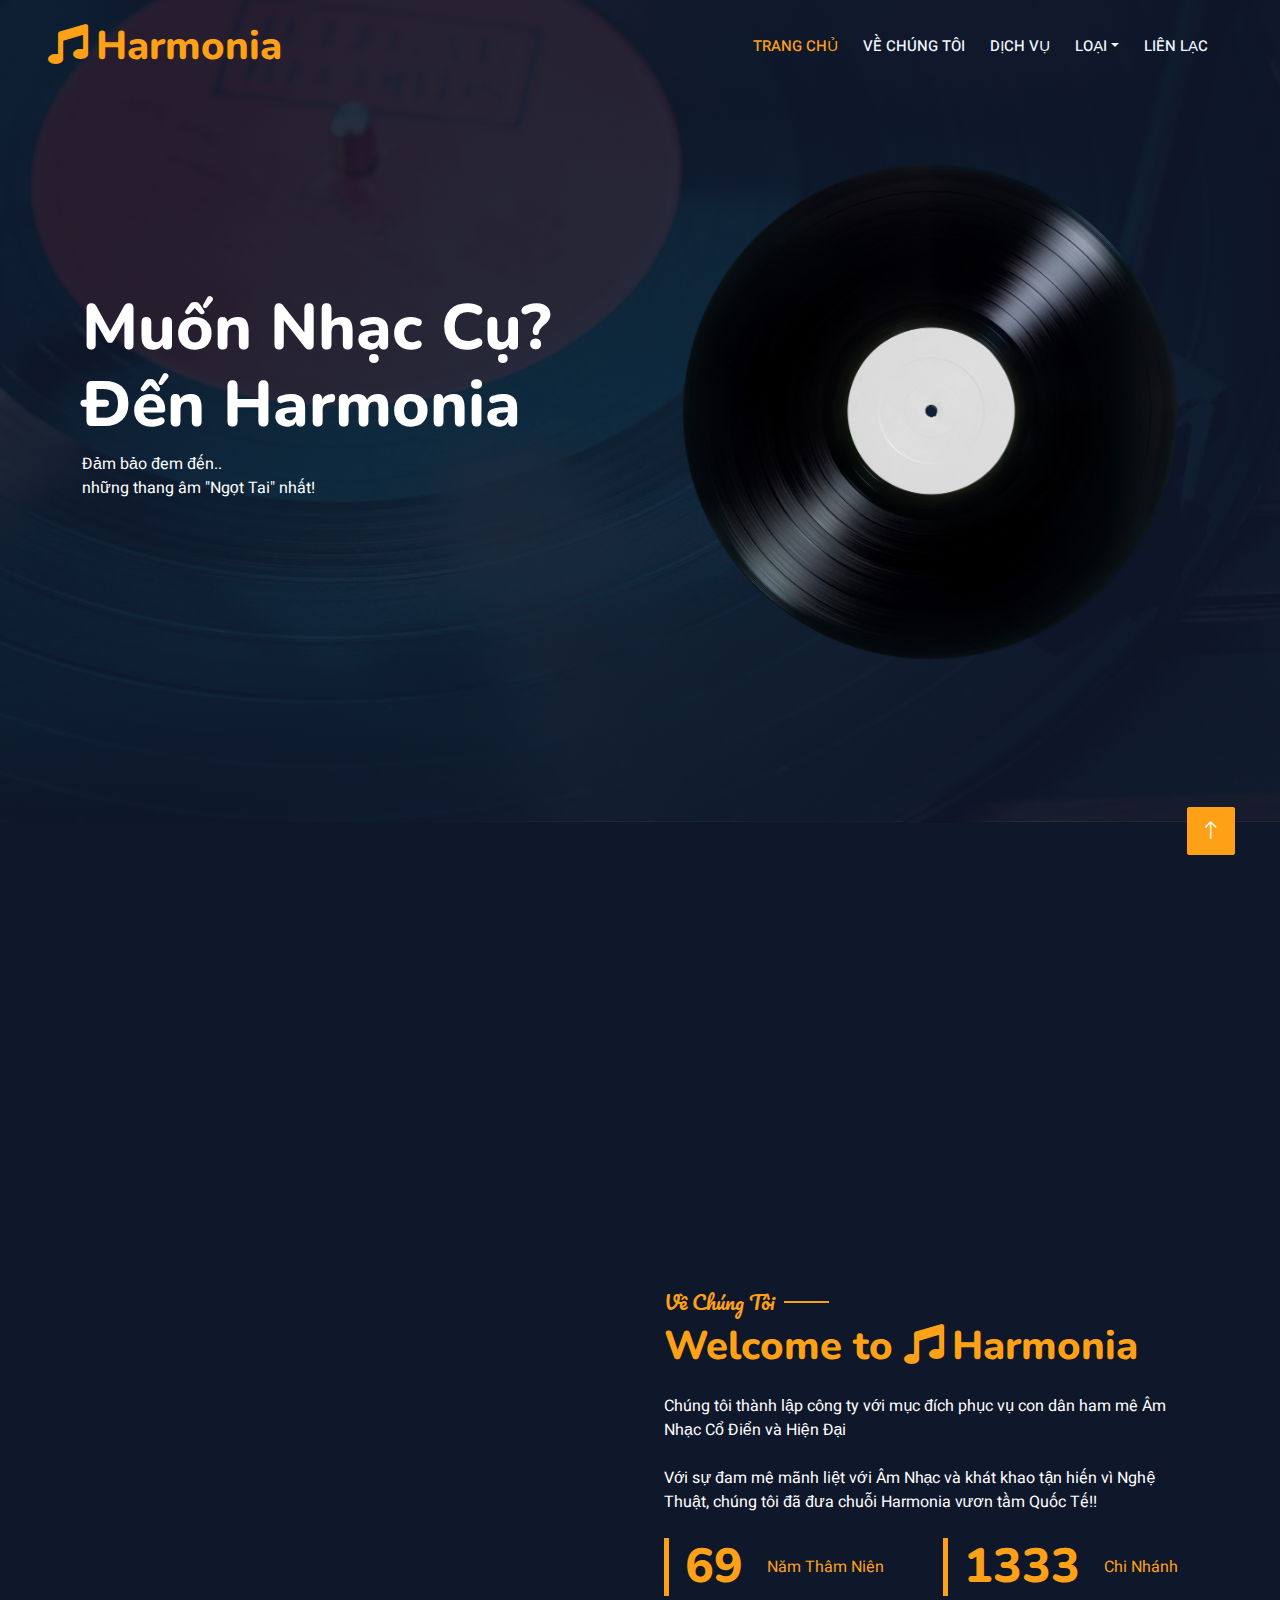
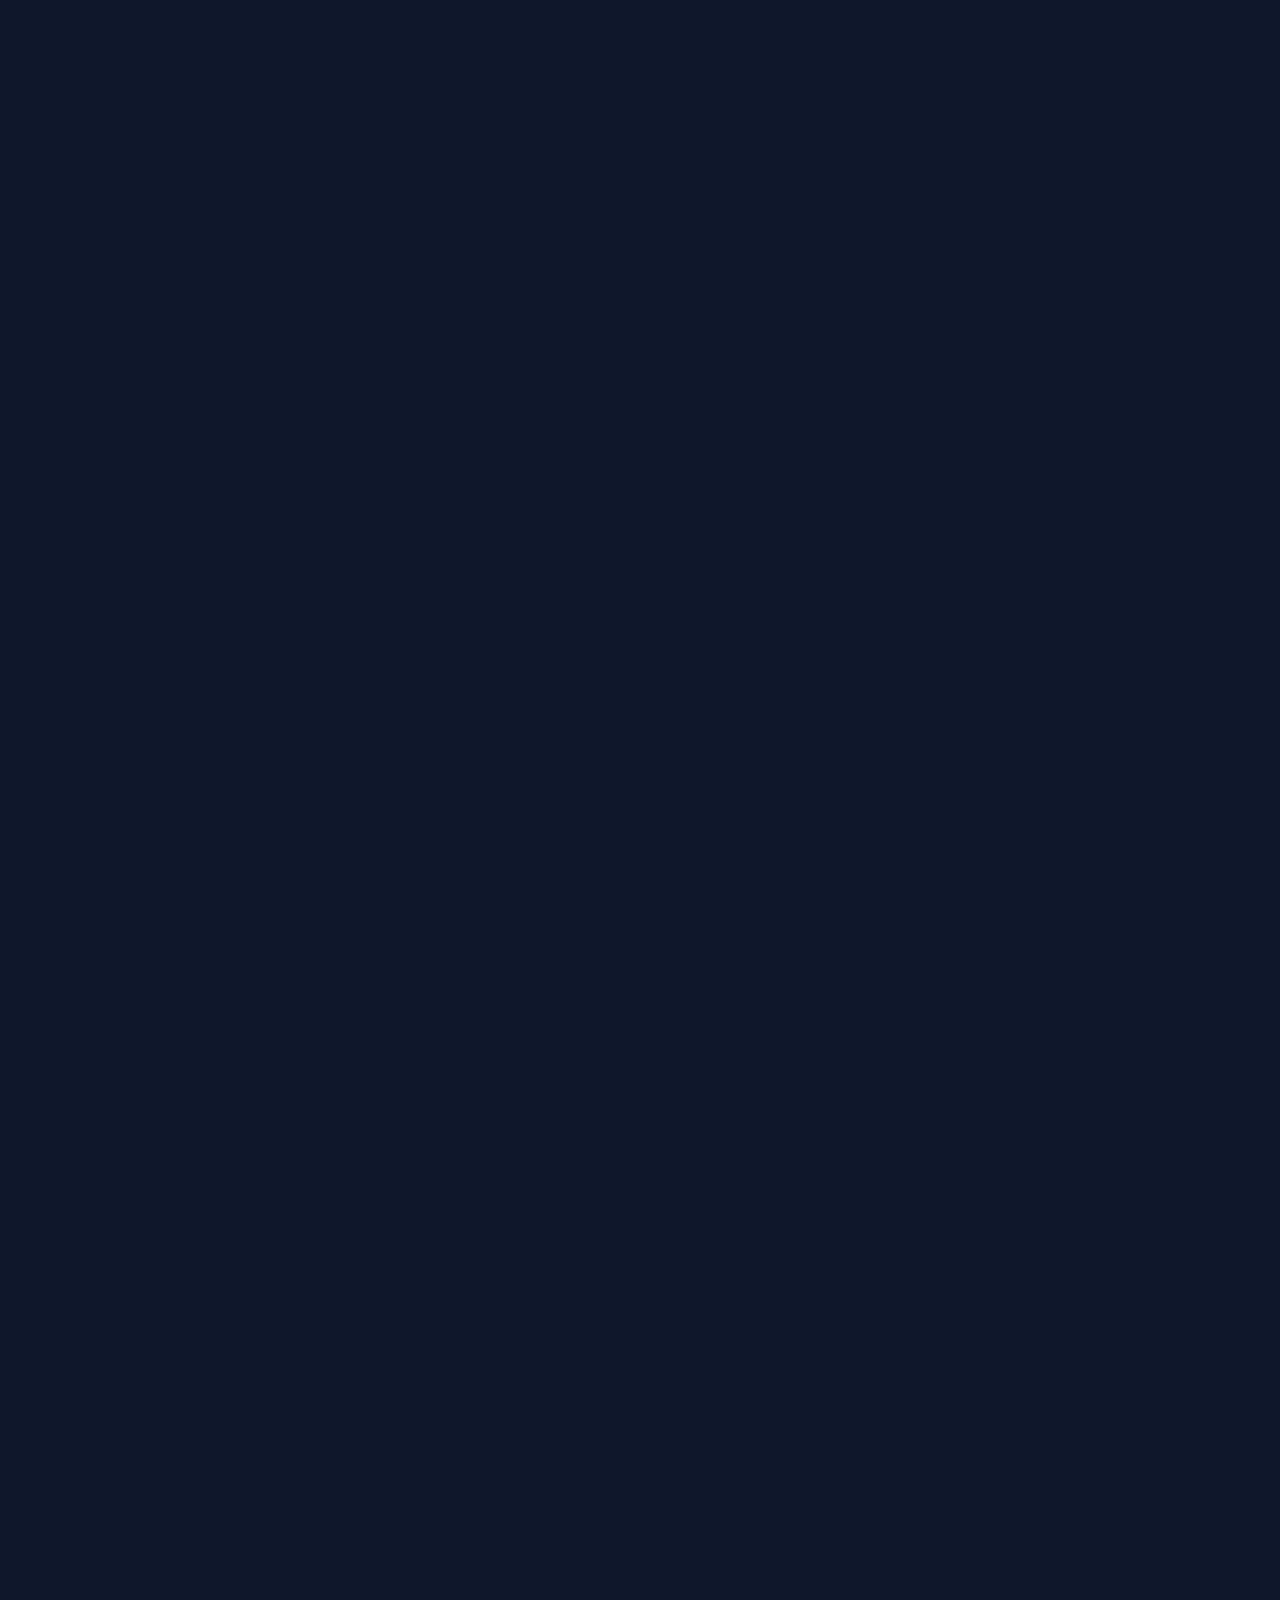
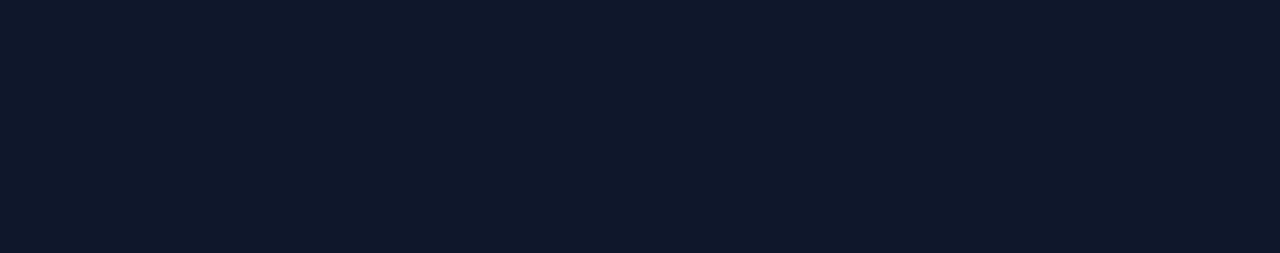
<file: index.html>
<!DOCTYPE html>
<html lang="en">

<head>
    <meta charset="utf-8">
    <title>Best Instrument Shop</title>
    <meta content="width=device-width, initial-scale=1.0" name="viewport">
    <meta content="" name="keywords">
    <meta content="" name="description">

    <!-- Favicon -->
    <link href="img/favicon.png" rel="icon">

    <!-- Google Web Fonts -->
    <link rel="preconnect" href="https://fonts.googleapis.com">
    <link rel="preconnect" href="https://fonts.gstatic.com" crossorigin>
    <link href="https://fonts.googleapis.com/css2?family=Heebo:wght@400;500;600&family=Nunito:wght@600;700;800&family=Pacifico&display=swap" rel="stylesheet">

    <!-- Icon Font Stylesheet -->
    <link href="https://cdnjs.cloudflare.com/ajax/libs/font-awesome/5.10.0/css/all.min.css" rel="stylesheet">
    <link href="https://cdn.jsdelivr.net/npm/bootstrap-icons@1.4.1/font/bootstrap-icons.css" rel="stylesheet">

    <!-- Libraries Stylesheet -->
    <link href="lib/animate/animate.min.css" rel="stylesheet">
    <link href="lib/owlcarousel/assets/owl.carousel.min.css" rel="stylesheet">
    <link href="lib/tempusdominus/css/tempusdominus-bootstrap-4.min.css" rel="stylesheet" />

    <!-- Customized Bootstrap Stylesheet -->
    <link href="css/bootstrap.min.css" rel="stylesheet">

    <!-- Template Stylesheet -->
    <link href="css/style.css" rel="stylesheet">
</head>

<body>
    <div class="container-xxl bg-dark p-0">
        <!-- Spinner Start -->
        <div id="spinner" class="show bg-white position-fixed translate-middle w-100 vh-100 top-50 start-50 d-flex align-items-center justify-content-center">
            <div class="spinner-border text-primary" style="width: 3rem; height: 3rem;" role="status">
                <span class="sr-only">Loading...</span>
            </div>
        </div>
        <!-- Spinner End -->


        <!-- Navbar & Hero Start -->
        <div class="container-xxl position-relative p-0">
            <nav class="navbar navbar-expand-lg navbar-dark bg-dark px-4 px-lg-5 py-3 py-lg-0">
                <a href="" class="navbar-brand p-0">
                    <h1 class="text-primary m-0"><i class="fa fa-music text-primary me-2"></i>Harmonia</h1>
                    <!-- <img src="img/logo.png" alt="Logo"> -->
                </a>
                <button class="navbar-toggler" type="button" data-bs-toggle="collapse" data-bs-target="#navbarCollapse">
                    <span class="fa fa-bars"></span>
                </button>
                <div class="collapse navbar-collapse" id="navbarCollapse">
                    <div class="navbar-nav ms-auto py-0 pe-4">
                        <a href="index.html" class="nav-item nav-link active">Trang Chủ</a>
                        <a href="about.html" class="nav-item nav-link">Về Chúng Tôi</a>
                        <a href="service.html" class="nav-item nav-link">Dịch Vụ</a>
                        <div class="nav-item dropdown">
                            <a href="#" class="nav-link dropdown-toggle" data-bs-toggle="dropdown">Loại</a>
                            <div class="dropdown-menu m-0">
                                <a href="Keyboard.html" class="dropdown-item">Nhạc Cụ Phím</a>
                                <a href="Strings.html" class="dropdown-item">Nhạc Cụ Dây</a>
                                <a href="Percussion.html" class="dropdown-item">Nhạc Cụ Gõ</a>
                            </div>
                        </div>
                        <a href="contact.html" class="nav-item nav-link">Liên Lạc</a>
                    </div>
                </div>
            </nav>

            <div class="container-xxl py-5 bg-dark hero-header mb-5">
                <div class="container my-5 py-5">
                    <div class="row align-items-center g-5">
                        <div class="col-lg-6 text-center text-lg-start">
                            <h1 class="display-3 text-white animated slideInLeft">Muốn Nhạc Cụ?<br>Đến Harmonia</h1>
                            <p class="text-white animated slideInLeft mb-4 pb-2">Đảm bảo đem đến..<br>những thang âm "Ngọt Tai" nhất!</p>
                        </div>
                        <div class="col-lg-6 text-center text-lg-end overflow-hidden">
                            <img class="img-fluid" src="img/hero.png" alt="">
                        </div>
                    </div>
                </div>
            </div>
        </div>
        <!-- Navbar & Hero End -->


        <!-- Dịch Vụ Start -->
        <div class="container-xxl py-5">
            <div class="container">
                <div class="row g-4">
                    <div class="col-lg-3 col-sm-6 wow fadeInUp" data-wow-delay="0.1s" style="margin-left:auto;margin-right:auto;">
                        <div class="service-item rounded pt-3">
                            <div class="p-4">
                                <i class="fa fa-3x fa-user-tie text-primary mb-4"></i>
                                <h5>Nhân Viên Tận Tâm</h5>
                                <p>Sẵn sàng đáp ứng mọi nhu cầu dù là Vô Lí nhất của BẠN!!</p>
                            </div>
                        </div>
                    </div>
                    <div class="col-lg-3 col-sm-6 wow fadeInUp" data-wow-delay="0.5s" style="margin-left:auto;margin-right:auto;">
                        <div class="service-item rounded pt-3">
                            <div class="p-4">
                                <i class="fa fa-3x fa-cart-plus text-primary mb-4"></i>
                                <h5>Giao nhận tận tay</h5>
                                <p>Chỉ cần bạn định cư ở Trái Đất, chúng tôi luôn sẵn sàng trao hàng tận tay!!</p>
                            </div>
                        </div>
                    </div>
                    <div class="col-lg-3 col-sm-6 wow fadeInUp" data-wow-delay="0.7s" style="margin-left:auto;margin-right:auto;">
                        <div class="service-item rounded pt-3">
                            <div class="p-4">
                                <i class="fa fa-3x fa-headset text-primary mb-4"></i>
                                <h5>24/7 Dịch Vụ</h5>
                                <p>Sẵn sàng nghe mọi tâm tư của BẠN bất kể cho ngày mai có là Tận Thế!!</p>
                            </div>
                        </div>
                    </div>
                </div>
            </div>
        </div>
        <!-- Dịch Vụ End -->


        <!-- Về Chúng Tôi Start -->
        <div class="container-xxl py-5">
            <div class="container">
                <div class="row g-5 align-items-center">
                    <div class="col-lg-6">
                        <div class="row g-3">
                            <div class="col-6 text-start">
                                <img class="img-fluid rounded w-75 wow zoomIn" data-wow-delay="0.3s" src="img/about-2.jpg" style="margin-top: 10%; margin-left: 20%;">
                            </div>
                            <div class="col-6 text-end">
                                <img class="img-fluid rounded w-100 wow zoomIn" data-wow-delay="0.7s" src="img/about-4.jpg">
                                <img class="img-fluid rounded w-100 wow zoomIn" data-wow-delay="0.7s" src="img/about-1.jpg" style="margin-top: 10%;">
                            </div>
                        </div>
                    </div>
                    <div class="col-lg-6 ">
                        <h5 class="section-title ff-secondary text-start text-primary fw-normal ">Về Chúng Tôi </h5>
                        <h1 class="mb-4 text-primary ">Welcome to <i class="fa fa-music text-primary me-2 "></i>Harmonia</h1>
                        <p class="mb-4 text-white ">Chúng tôi thành lập công ty với mục đích phục vụ con dân ham mê Âm Nhạc Cổ Điển và Hiện Đại</p>
                        <p class="mb-4 text-white ">Với sự đam mê mãnh liệt với Âm Nhạc và khát khao tận hiến vì Nghệ Thuật, chúng tôi đã đưa chuỗi Harmonia vươn tầm Quốc Tế!!</p>
                        <div class="row g-4 mb-4">
                            <div class="col-sm-6">
                                <div class="d-flex align-items-center border-start border-5 border-primary px-3">
                                    <h1 class="flex-shrink-0 display-5 text-primary mb-0" data-toggle="counter-up">69</h1>
                                    <div class="ps-4">
                                        <p class="mb-0 text-primary">Năm Thâm Niên</p>
                                        <h6 class="text-uppercase mb-0"></h6>
                                    </div>
                                </div>
                            </div>
                            <div class="col-sm-6">
                                <div class="d-flex align-items-center border-start border-5 border-primary px-3">
                                    <h1 class="flex-shrink-0 display-5 text-primary mb-0" data-toggle="counter-up">1333</h1>
                                    <div class="ps-4">
                                        <p class="mb-0 text-primary">Chi Nhánh</p>
                                        <h6 class="text-uppercase mb-0"></h6>
                                    </div>
                                </div>
                            </div>
                        </div>
                    </div>
                </div>
            </div>
        </div>
        <!-- Về Chúng Tôi End -->



        <!-- Team Start -->
        <div class="container-xxl pt-5 pb-3">
            <div class="container">
                <div class="text-center wow fadeInUp" data-wow-delay="0.1s" style="margin-left: auto;margin-right: auto;">
                    <h5 class="section-title ff-secondary text-center text-primary fw-normal">Thành Viên</h5>
                </div>
                <div class="row g-4">
                    <div class="col-lg-3 col-md-6 wow fadeInLeft" data-wow-delay="0.5s" style="margin-left: auto;margin-right: auto;" class="">
                        <div class="team-item text-center rounded overflow-hidden wow bounce" data-wow-delay="1.2s">
                            <div class="rounded-circle overflow-hidden m-4">
                                <img class="img-fluid" src="img/team-1.jpg" alt="">
                            </div>
                            <h5 class="mb-0 text-white">Tăng Trần Quang Minh</h5>
                            <small>Marketing</small>
                            <div class="d-flex justify-content-center mt-3">
                                <a class="btn btn-square btn-primary mx-1" href=""><i class="fab fa-facebook-f"></i></a>
                            </div>
                        </div>
                    </div>
                    <div class="col-lg-3 col-md-6 wow fadeInUp" data-wow-delay="0.5s" style="margin-left: auto;margin-right: auto;">
                        <div class="team-item text-center rounded overflow-hidden wow bounce" data-wow-delay="1.25s">
                            <div class="rounded-circle overflow-hidden m-4">
                                <img class="img-fluid" src="img/team-2.jpg" alt="">
                            </div>
                            <h5 class="mb-0 text-white">Lê Thiên Bảo</h5>
                            <small>Giảng viên</small>
                            <div class="d-flex justify-content-center mt-3">
                                <a class="btn btn-square btn-primary mx-1" href=""><i class="fab fa-facebook-f"></i></a>
                            </div>
                        </div>
                    </div>
                    <div class="col-lg-3 col-md-6 wow fadeInRight" data-wow-delay="0.5s" style="margin-left: auto;margin-right: auto;">
                        <div class="team-item text-center rounded overflow-hidden wow bounce" data-wow-delay="1.3s">
                            <div class="rounded-circle overflow-hidden m-4">
                                <img class="img-fluid" src="img/team-3.jpg" alt="">
                            </div>
                            <h5 class="mb-0 text-white">Phan Minh Thiện</h5>
                            <small>Bảo trì</small>
                            <div class="d-flex justify-content-center mt-3">
                                <a class="btn btn-square btn-primary mx-1" href=""><i class="fab fa-facebook-f"></i></a>
                            </div>
                        </div>
                    </div>
                    <href></href>
                    <div class="col-lg-3 col-md-6 wow fadeInLeft" data-wow-delay="0.7s" style="margin-left: auto;margin-right: auto;">
                        <div class="team-item text-center rounded overflow-hidden wow bounce" data-wow-delay="1.35s">
                            <div class="rounded-circle overflow-hidden m-4">
                                <img class="img-fluid" src="img/team-4.jpg" alt="">
                            </div>
                            <h5 class="mb-0 text-white">Phan Thế Hiển</h5>
                            <small>Bán hàng</small>
                            <div class="d-flex justify-content-center mt-3">
                                <a class="btn btn-square btn-primary mx-1" href=""><i class="fab fa-facebook-f"></i></a>
                            </div>
                        </div>
                    </div>
                    <div class="col-lg-3 col-md-6 wow fadeInRight" data-wow-delay="0.7s" style="margin-left: auto;margin-right: auto;">
                        <div class="team-item text-center rounded overflow-hidden wow bounce" data-wow-delay="1.4s">
                            <div class="rounded-circle overflow-hidden m-4">
                                <img class="img-fluid" src="img/team-5.jpg" alt="">
                            </div>
                            <h5 class="mb-0 text-white">Hoàng Thiện Nhân</h5>
                            <small>Lõgistic</small>
                            <div class="d-flex justify-content-center mt-3">
                                <a class="btn btn-square btn-primary mx-1" href=""><i class="fab fa-facebook-f"></i></a>
                            </div>
                        </div>
                    </div>
                </div>
            </div>
        </div>
        <!-- Team End -->


        <!-- Nhạc Cụ Gió Start -->
        <div class="container-xxl py-5 wow fadeInUp " data-wow-delay="0.1s ">
            <div class="container ">
                <div class="text-center ">
                    <h5 class="section-title ff-secondary text-center text-primary fw-normal ">Feedback</h5>
                </div>
                <div class="owl-carousel testimonial-carousel ">
                    <div class="testimonial-item bg-transparent border rounded p-4 ">
                        <i class="fa fa-quote-left fa-2x text-primary mb-3 "></i>
                        <p>tôi không ngờ cái web củ chuối này lại đem lại sản phẩm chất lượng đến thế! Liêm hơn bọn bọn...</p>
                        <div class="d-flex align-items-center ">
                            <img class="img-fluid flex-shrink-0 rounded-circle " src="img/testimonial-1.jpg " style="width: 50px; height: 50px; ">
                            <div class="ps-3 ">
                                <h5 class="mb-1 ">Lê Viết Nam</h5>
                                <small>Customer</small>
                            </div>
                        </div>
                    </div>
                    <div class="testimonial-item bg-transparent border rounded p-4 ">
                        <i class="fa fa-quote-left fa-2x text-primary mb-3 "></i>
                        <p>dịch vụ tốt vcl thề lun dag ở Mỹ mà cx đc giao tận tình như vầy</p>
                        <div class="d-flex align-items-center ">
                            <img class="img-fluid flex-shrink-0 rounded-circle " src="img/testimonial-2.jpg " style="width: 50px; height: 50px; ">
                            <div class="ps-3 ">
                                <h5 class="mb-1 ">Baron</h5>
                                <small>Profession</small>
                            </div>
                        </div>
                    </div>
                    <div class="testimonial-item bg-transparent border rounded p-4 ">
                        <i class="fa fa-quote-left fa-2x text-primary mb-3 "></i>
                        <p>ủa rồi chừng nào giao lên mặt trăng vậy, tôi tính đặt thêm để chơi nhưng có vẻ không tiện</p>
                        <div class="d-flex align-items-center ">
                            <img class="img-fluid flex-shrink-0 rounded-circle " src="img/testimonial-3.jpg " style="width: 50px; height: 50px; ">
                            <div class="ps-3 ">
                                <h5 class="mb-1 ">Dương Mạnh Tài</h5>
                                <small>Profession</small>
                            </div>
                        </div>
                    </div>
                    <div class="testimonial-item bg-transparent border rounded p-4 ">
                        <i class="fa fa-quote-left fa-2x text-primary mb-3 "></i>
                        <p>NGHE TÊN TRANG WEB thôi đã khiến mình an tâm phần nào rồi. Quá Tuyệt!</p>
                        <div class="d-flex align-items-center ">
                            <img class="img-fluid flex-shrink-0 rounded-circle " src="img/testimonial-4.jpg " style="width: 50px; height: 50px; ">
                            <div class="ps-3 ">
                                <h5 class="mb-1 ">Lê Thành Tâm</h5>
                                <small>Customer</small>
                            </div>
                        </div>
                    </div>
                    <div class="testimonial-item bg-transparent border rounded p-4 ">
                        <i class="fa fa-quote-left fa-2x text-primary mb-3 "></i>
                        <p>TÔI CẦN BỒI THƯỜNG !!!!! Con hàng Violin Baroque 3/4 quá xịn xò, làm tôi bỏ thời gian quý giá cả ngày để âu yếm nó. chết tiệtt</p>
                        <div class="d-flex align-items-center ">
                            <img class="img-fluid flex-shrink-0 rounded-circle " src="img/testimonial-4.jpg " style="width: 50px; height: 50px; ">
                            <div class="ps-3 ">
                                <h5 class="mb-1 ">taolavuahahahahaa</h5>
                                <small>Customer</small>
                            </div>
                        </div>
                    </div>
                </div>
            </div>
        </div>
        <!-- Nhạc Cụ Gió End -->


        <div class="container-fluid bg-dark text-light footer pt-5 mt-5 wow fadeIn " data-wow-delay="0.1s ">
            <div class="container py-5 ">
                <div class="row g-5 ">
                    <div class="col-lg-3 col-md-6 ">
                        <h4 class="section-title ff-secondary text-start text-primary fw-normal mb-4 ">Cơ Sở</h4>
                        <a class="btn btn-link " href=" ">Về Chúng Tôi </a>
                        <a class="btn btn-link " href=" ">Liên Lạc </a>
                        <a class="btn btn-link " href=" ">Hạn chế</a>
                        <a class="btn btn-link " href=" ">An Ninh</a>
                        <a class="btn btn-link " href=" ">Điều khoản và Điều kiện</a>
                    </div>
                    <div class="col-lg-3 col-md-6 ">
                        <h4 class="section-title ff-secondary text-start text-primary fw-normal mb-4 ">Liên Lạc</h4>
                        <p class="mb-2 "><i class="fa fa-map-marker-alt me-3 "></i>69, Cam, Thanh Hóa</p>
                        <p class="mb-2 "><i class="fa fa-phone-alt me-3 "></i>+84 99 1887 766</p>
                        <p class="mb-2 "><i class="fa fa-envelope me-3 "></i>Harmonia@yahoo.com</p>
                        <div class="d-flex pt-2 ">
                            <a class="btn btn-outline-light btn-social " href=" "><i class="fab fa-twitter "></i></a>
                            <a class="btn btn-outline-light btn-social " href=" "><i class="fab fa-facebook-f "></i></a>
                            <a class="btn btn-outline-light btn-social " href=" "><i class="fab fa-youtube "></i></a>
                            <a class="btn btn-outline-light btn-social " href=" "><i class="fab fa-linkedin-in "></i></a>
                        </div>
                    </div>
                    <div class="col-lg-3 col-md-6 ">
                        <h4 class="section-title ff-secondary text-start text-primary fw-normal mb-4 ">Mở Cửa</h4>
                        <h5 class="text-light fw-normal ">Cả tuần</h5>
                        <p>06AM - 09PM</p>
                    </div>
                    <div class="col-lg-3 col-md-6 ">
                        <h4 class="section-title ff-secondary text-start text-primary fw-normal mb-4 ">Về Chúng Tôi</h4>
                        <p>Để lại Về Chúng Tôi Liên Lạc để nhận cập nhật nha!</p>
                        <div class="position-relative mx-auto " style="max-width: 400px; ">
                            <input class="form-control border-primary w-100 py-3 ps-4 pe-5 " type="text " placeholder="Email ">
                            <button type="button " class="btn btn-primary py-2 position-absolute top-0 end-0 mt-2 me-2 ">Gửi</button>
                        </div>
                    </div>
                </div>
            </div>
            <div class="container ">
                <div class="copyright ">
                    <div class="row ">
                        <div class="col-md-6 text-center text-md-start mb-3 mb-md-0 ">
                            &copy; <a class="border-bottom " href="#
                                    ">Harmonia</a>, All Right Reserved.

                            <!--/*** This template is free as long as you keep the footer author’s credit link/attribution link/backlink. If you'd like to use the template without the footer author’s credit link/attribution link/backlink, you can purchase the Credit Removal License from "https://htmlcodex.com/credit-removal ". Thank you for your support. ***/-->
                            Designed By <a class="border-bottom " href="https://htmlcodex.com ">Jerkers</a>
                        </div>
                        <div class="col-md-6 text-center text-md-end ">
                            <div class="footer-menu ">
                                <a href=" ">Trang Chủ</a>
                                <a href=" ">Cookies</a>
                                <a href=" ">Help!</a>
                                <a href=" ">FQAs</a>
                            </div>
                        </div>
                    </div>
                </div>
            </div>
        </div>
        <!-- Footer End -->


        <!-- Back to Top -->
        <a href="# " class="btn btn-lg btn-primary btn-lg-square back-to-top "><i class="bi bi-arrow-up "></i></a>
    </div>

    <!-- JavaScript Libraries -->
    <script src="https://code.jquery.com/jquery-3.4.1.min.js "></script>
    <script src="https://cdn.jsdelivr.net/npm/bootstrap@5.0.0/dist/js/bootstrap.bundle.min.js "></script>
    <script src="lib/wow/wow.min.js "></script>
    <script src="lib/easing/easing.min.js "></script>
    <script src="lib/waypoints/waypoints.min.js "></script>
    <script src="lib/counterup/counterup.min.js "></script>
    <script src="lib/owlcarousel/owl.carousel.min.js "></script>
    <script src="lib/tempusdominus/js/moment.min.js "></script>
    <script src="lib/tempusdominus/js/moment-timezone.min.js "></script>
    <script src="lib/tempusdominus/js/tempusdominus-bootstrap-4.min.js "></script>

    <!-- Template Javascript -->
    <script src="js/main.js "></script>
</body>

</html>
</file>
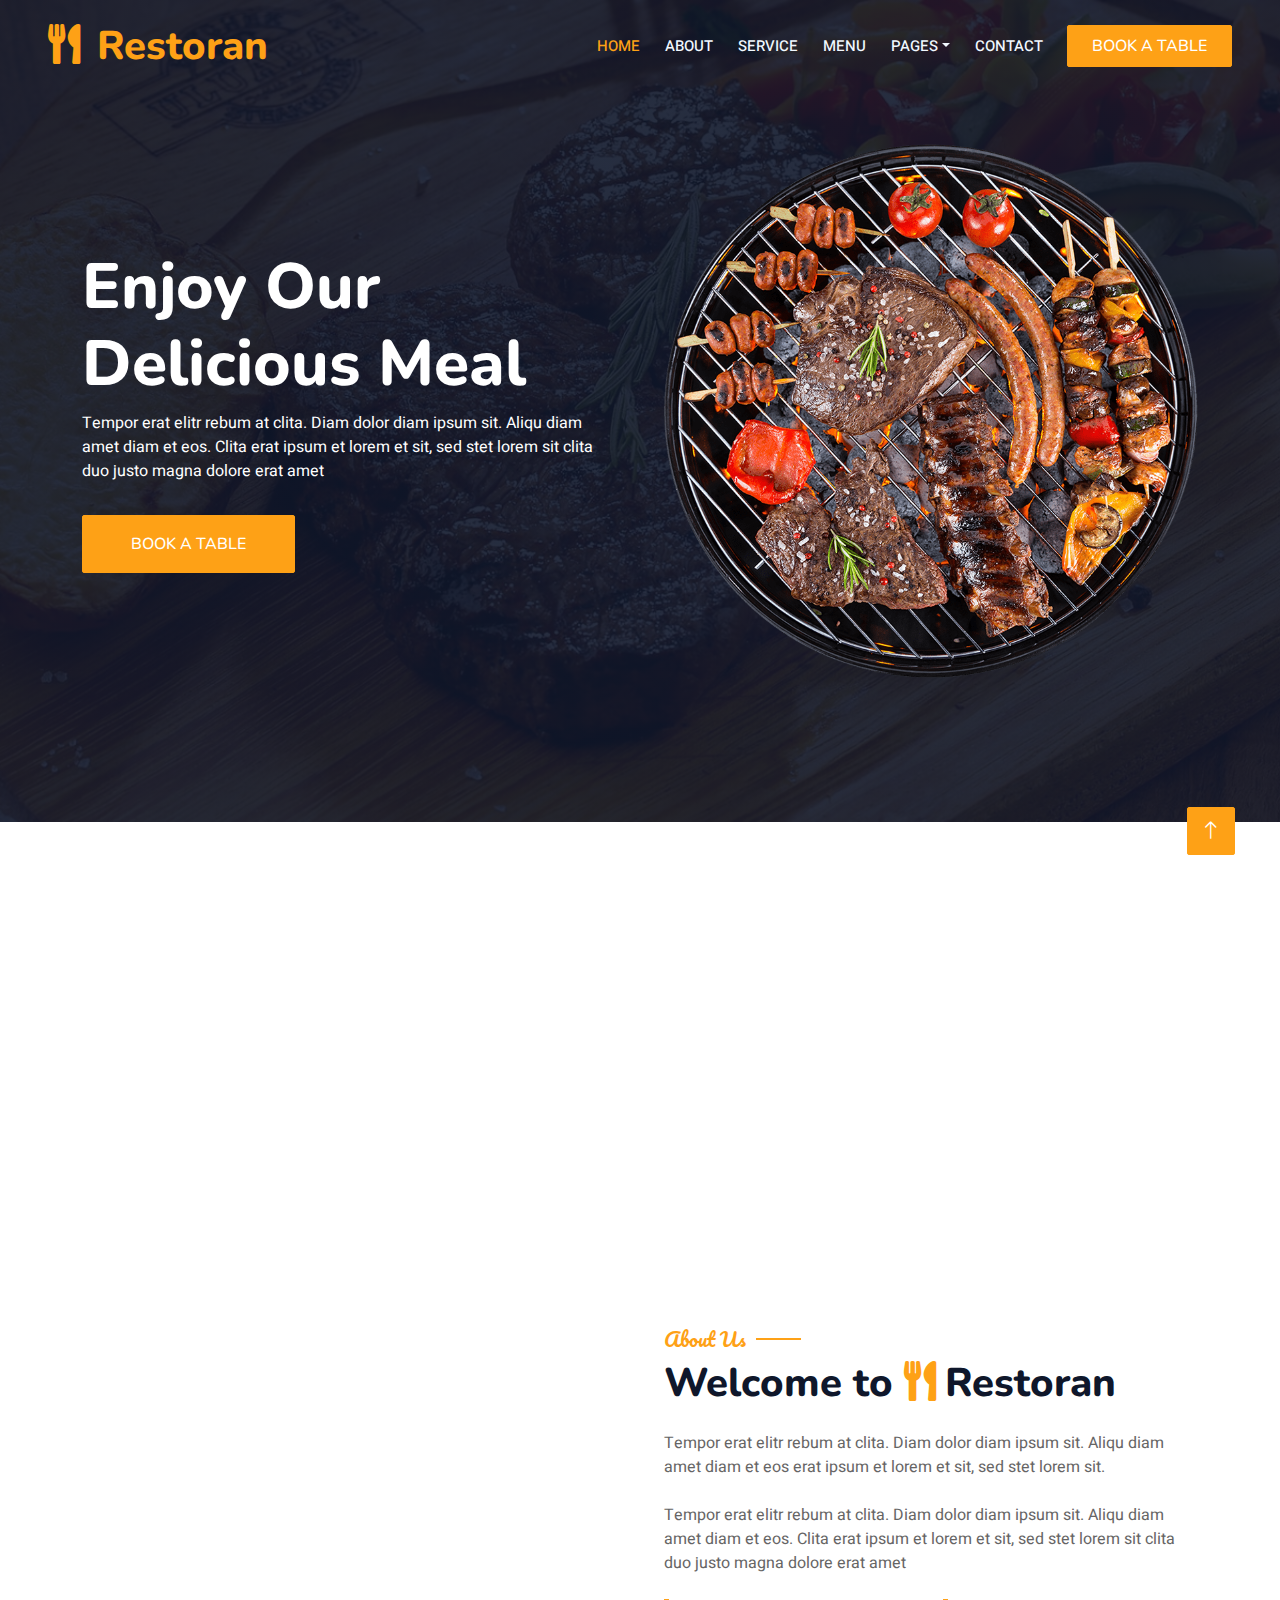
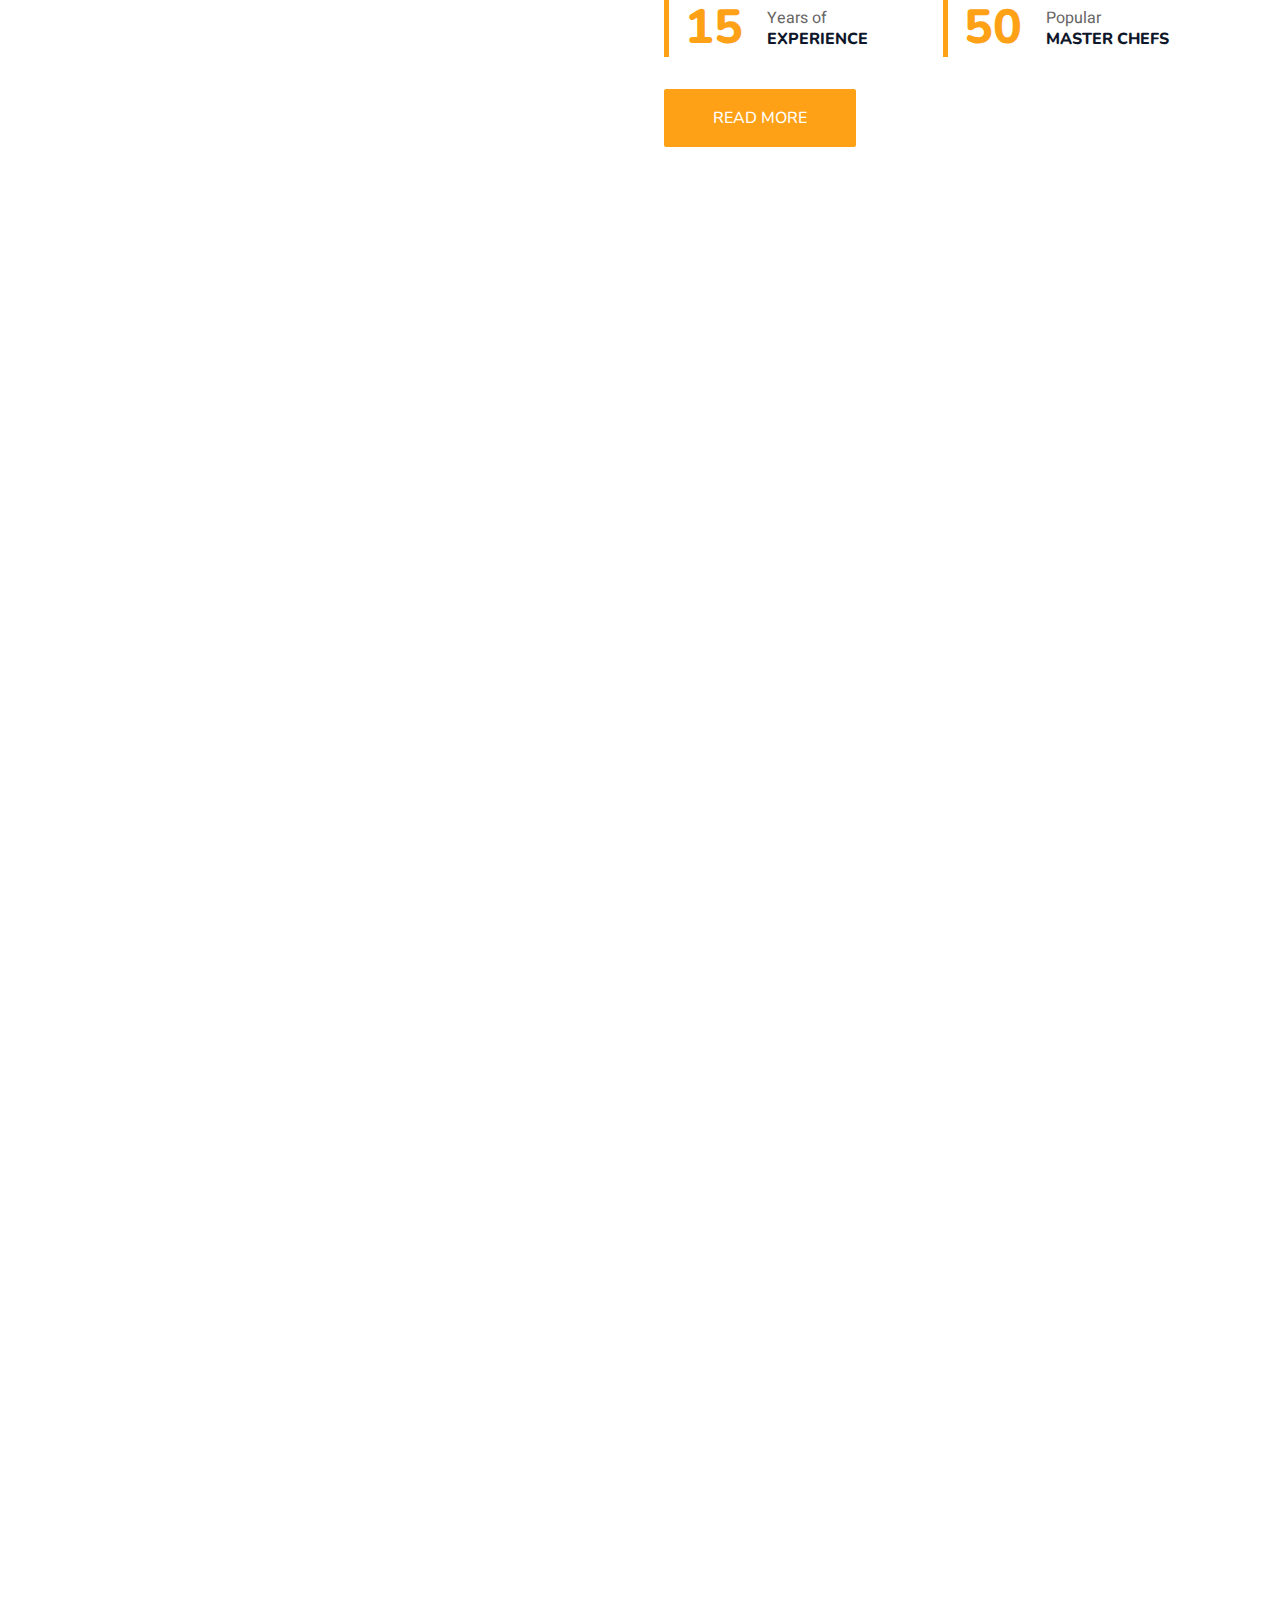
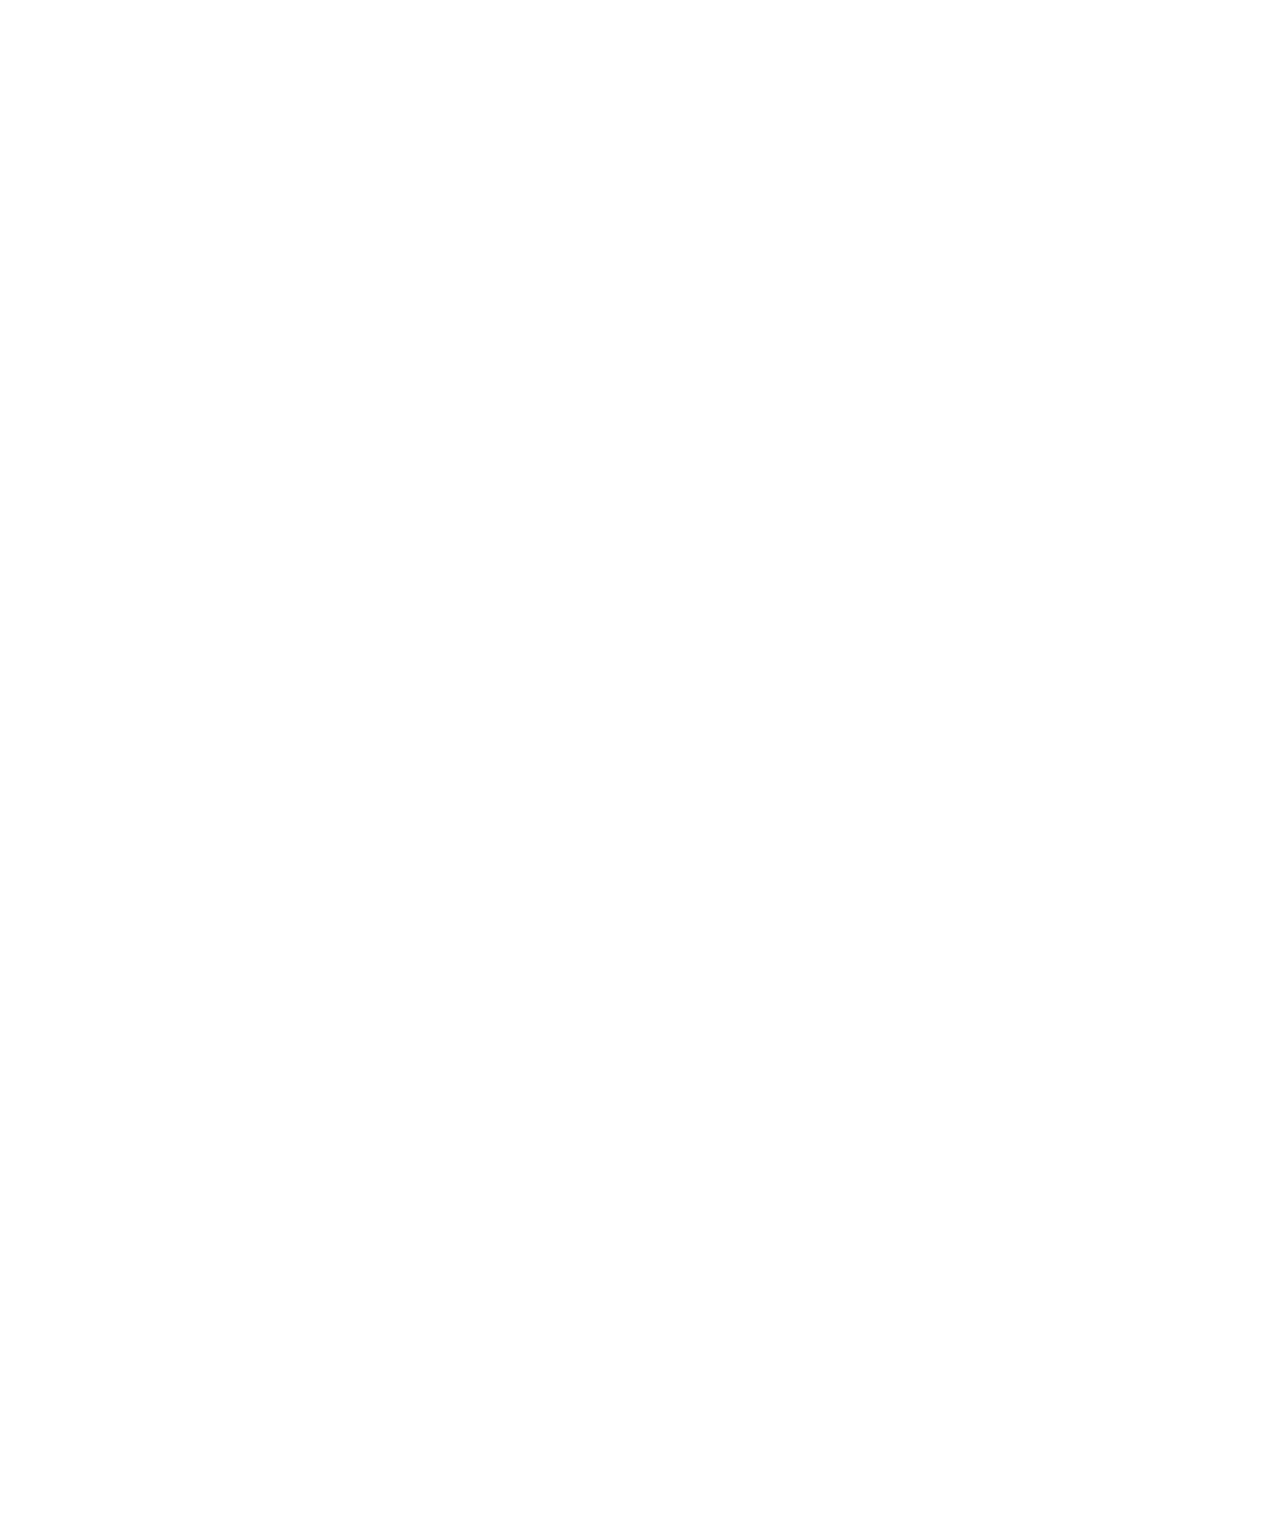
<file: bootstrap-restaurant-template/index.html>
<!DOCTYPE html>
<html lang="en">

<head>
    <meta charset="utf-8">
    <title>Restoran - Bootstrap Restaurant Template</title>
    <meta content="width=device-width, initial-scale=1.0" name="viewport">
    <meta content="" name="keywords">
    <meta content="" name="description">

    <!-- Favicon -->
    <link href="img/favicon.ico" rel="icon">

    <!-- Google Web Fonts -->
    <link rel="preconnect" href="https://fonts.googleapis.com">
    <link rel="preconnect" href="https://fonts.gstatic.com" crossorigin>
    <link href="https://fonts.googleapis.com/css2?family=Heebo:wght@400;500;600&family=Nunito:wght@600;700;800&family=Pacifico&display=swap" rel="stylesheet">

    <!-- Icon Font Stylesheet -->
    <link href="https://cdnjs.cloudflare.com/ajax/libs/font-awesome/5.10.0/css/all.min.css" rel="stylesheet">
    <link href="https://cdn.jsdelivr.net/npm/bootstrap-icons@1.4.1/font/bootstrap-icons.css" rel="stylesheet">

    <!-- Libraries Stylesheet -->
    <link href="lib/animate/animate.min.css" rel="stylesheet">
    <link href="lib/owlcarousel/assets/owl.carousel.min.css" rel="stylesheet">
    <link href="lib/tempusdominus/css/tempusdominus-bootstrap-4.min.css" rel="stylesheet" />

    <!-- Customized Bootstrap Stylesheet -->
    <link href="css/bootstrap.min.css" rel="stylesheet">

    <!-- Template Stylesheet -->
    <link href="css/style.css" rel="stylesheet">
</head>

<body>
    <div class="container-xxl bg-white p-0">
        <!-- Spinner Start -->
        <div id="spinner" class="show bg-white position-fixed translate-middle w-100 vh-100 top-50 start-50 d-flex align-items-center justify-content-center">
            <div class="spinner-border text-primary" style="width: 3rem; height: 3rem;" role="status">
                <span class="sr-only">Loading...</span>
            </div>
        </div>
        <!-- Spinner End -->


        <!-- Navbar & Hero Start -->
        <div class="container-xxl position-relative p-0">
            <nav class="navbar navbar-expand-lg navbar-dark bg-dark px-4 px-lg-5 py-3 py-lg-0">
                <a href="" class="navbar-brand p-0">
                    <h1 class="text-primary m-0"><i class="fa fa-utensils me-3"></i>Restoran</h1>
                    <!-- <img src="img/logo.png" alt="Logo"> -->
                </a>
                <button class="navbar-toggler" type="button" data-bs-toggle="collapse" data-bs-target="#navbarCollapse">
                    <span class="fa fa-bars"></span>
                </button>
                <div class="collapse navbar-collapse" id="navbarCollapse">
                    <div class="navbar-nav ms-auto py-0 pe-4">
                        <a href="index.html" class="nav-item nav-link active">Home</a>
                        <a href="about.html" class="nav-item nav-link">About</a>
                        <a href="service.html" class="nav-item nav-link">Service</a>
                        <a href="menu.html" class="nav-item nav-link">Menu</a>
                        <div class="nav-item dropdown">
                            <a href="#" class="nav-link dropdown-toggle" data-bs-toggle="dropdown">Pages</a>
                            <div class="dropdown-menu m-0">
                                <a href="booking.html" class="dropdown-item">Booking</a>
                                <a href="team.html" class="dropdown-item">Our Team</a>
                                <a href="testimonial.html" class="dropdown-item">Testimonial</a>
                            </div>
                        </div>
                        <a href="contact.html" class="nav-item nav-link">Contact</a>
                    </div>
                    <a href="" class="btn btn-primary py-2 px-4">Book A Table</a>
                </div>
            </nav>

            <div class="container-xxl py-5 bg-dark hero-header mb-5">
                <div class="container my-5 py-5">
                    <div class="row align-items-center g-5">
                        <div class="col-lg-6 text-center text-lg-start">
                            <h1 class="display-3 text-white animated slideInLeft">Enjoy Our<br>Delicious Meal</h1>
                            <p class="text-white animated slideInLeft mb-4 pb-2">Tempor erat elitr rebum at clita. Diam dolor diam ipsum sit. Aliqu diam amet diam et eos. Clita erat ipsum et lorem et sit, sed stet lorem sit clita duo justo magna dolore erat amet</p>
                            <a href="" class="btn btn-primary py-sm-3 px-sm-5 me-3 animated slideInLeft">Book A Table</a>
                        </div>
                        <div class="col-lg-6 text-center text-lg-end overflow-hidden">
                            <img class="img-fluid" src="img/hero.png" alt="">
                        </div>
                    </div>
                </div>
            </div>
        </div>
        <!-- Navbar & Hero End -->


        <!-- Service Start -->
        <div class="container-xxl py-5">
            <div class="container">
                <div class="row g-4">
                    <div class="col-lg-3 col-sm-6 wow fadeInUp" data-wow-delay="0.1s">
                        <div class="service-item rounded pt-3">
                            <div class="p-4">
                                <i class="fa fa-3x fa-user-tie text-primary mb-4"></i>
                                <h5>Master Chefs</h5>
                                <p>Diam elitr kasd sed at elitr sed ipsum justo dolor sed clita amet diam</p>
                            </div>
                        </div>
                    </div>
                    <div class="col-lg-3 col-sm-6 wow fadeInUp" data-wow-delay="0.3s">
                        <div class="service-item rounded pt-3">
                            <div class="p-4">
                                <i class="fa fa-3x fa-utensils text-primary mb-4"></i>
                                <h5>Quality Food</h5>
                                <p>Diam elitr kasd sed at elitr sed ipsum justo dolor sed clita amet diam</p>
                            </div>
                        </div>
                    </div>
                    <div class="col-lg-3 col-sm-6 wow fadeInUp" data-wow-delay="0.5s">
                        <div class="service-item rounded pt-3">
                            <div class="p-4">
                                <i class="fa fa-3x fa-cart-plus text-primary mb-4"></i>
                                <h5>Online Order</h5>
                                <p>Diam elitr kasd sed at elitr sed ipsum justo dolor sed clita amet diam</p>
                            </div>
                        </div>
                    </div>
                    <div class="col-lg-3 col-sm-6 wow fadeInUp" data-wow-delay="0.7s">
                        <div class="service-item rounded pt-3">
                            <div class="p-4">
                                <i class="fa fa-3x fa-headset text-primary mb-4"></i>
                                <h5>24/7 Service</h5>
                                <p>Diam elitr kasd sed at elitr sed ipsum justo dolor sed clita amet diam</p>
                            </div>
                        </div>
                    </div>
                </div>
            </div>
        </div>
        <!-- Service End -->


        <!-- About Start -->
        <div class="container-xxl py-5">
            <div class="container">
                <div class="row g-5 align-items-center">
                    <div class="col-lg-6">
                        <div class="row g-3">
                            <div class="col-6 text-start">
                                <img class="img-fluid rounded w-100 wow zoomIn" data-wow-delay="0.1s" src="img/about-1.jpg">
                            </div>
                            <div class="col-6 text-start">
                                <img class="img-fluid rounded w-75 wow zoomIn" data-wow-delay="0.3s" src="img/about-2.jpg" style="margin-top: 25%;">
                            </div>
                            <div class="col-6 text-end">
                                <img class="img-fluid rounded w-75 wow zoomIn" data-wow-delay="0.5s" src="img/about-3.jpg">
                            </div>
                            <div class="col-6 text-end">
                                <img class="img-fluid rounded w-100 wow zoomIn" data-wow-delay="0.7s" src="img/about-4.jpg">
                            </div>
                        </div>
                    </div>
                    <div class="col-lg-6">
                        <h5 class="section-title ff-secondary text-start text-primary fw-normal">About Us</h5>
                        <h1 class="mb-4">Welcome to <i class="fa fa-utensils text-primary me-2"></i>Restoran</h1>
                        <p class="mb-4">Tempor erat elitr rebum at clita. Diam dolor diam ipsum sit. Aliqu diam amet diam et eos erat ipsum et lorem et sit, sed stet lorem sit.</p>
                        <p class="mb-4">Tempor erat elitr rebum at clita. Diam dolor diam ipsum sit. Aliqu diam amet diam et eos. Clita erat ipsum et lorem et sit, sed stet lorem sit clita duo justo magna dolore erat amet</p>
                        <div class="row g-4 mb-4">
                            <div class="col-sm-6">
                                <div class="d-flex align-items-center border-start border-5 border-primary px-3">
                                    <h1 class="flex-shrink-0 display-5 text-primary mb-0" data-toggle="counter-up">15</h1>
                                    <div class="ps-4">
                                        <p class="mb-0">Years of</p>
                                        <h6 class="text-uppercase mb-0">Experience</h6>
                                    </div>
                                </div>
                            </div>
                            <div class="col-sm-6">
                                <div class="d-flex align-items-center border-start border-5 border-primary px-3">
                                    <h1 class="flex-shrink-0 display-5 text-primary mb-0" data-toggle="counter-up">50</h1>
                                    <div class="ps-4">
                                        <p class="mb-0">Popular</p>
                                        <h6 class="text-uppercase mb-0">Master Chefs</h6>
                                    </div>
                                </div>
                            </div>
                        </div>
                        <a class="btn btn-primary py-3 px-5 mt-2" href="">Read More</a>
                    </div>
                </div>
            </div>
        </div>
        <!-- About End -->


        <!-- Menu Start -->
        <div class="container-xxl py-5">
            <div class="container">
                <div class="text-center wow fadeInUp" data-wow-delay="0.1s">
                    <h5 class="section-title ff-secondary text-center text-primary fw-normal">Food Menu</h5>
                    <h1 class="mb-5">Most Popular Items</h1>
                </div>
                <div class="tab-class text-center wow fadeInUp" data-wow-delay="0.1s">
                    <ul class="nav nav-pills d-inline-flex justify-content-center border-bottom mb-5">
                        <li class="nav-item">
                            <a class="d-flex align-items-center text-start mx-3 ms-0 pb-3 active" data-bs-toggle="pill" href="#tab-1">
                                <i class="fa fa-coffee fa-2x text-primary"></i>
                                <div class="ps-3">
                                    <small class="text-body">Popular</small>
                                    <h6 class="mt-n1 mb-0">Breakfast</h6>
                                </div>
                            </a>
                        </li>
                        <li class="nav-item">
                            <a class="d-flex align-items-center text-start mx-3 pb-3" data-bs-toggle="pill" href="#tab-2">
                                <i class="fa fa-hamburger fa-2x text-primary"></i>
                                <div class="ps-3">
                                    <small class="text-body">Special</small>
                                    <h6 class="mt-n1 mb-0">Launch</h6>
                                </div>
                            </a>
                        </li>
                        <li class="nav-item">
                            <a class="d-flex align-items-center text-start mx-3 me-0 pb-3" data-bs-toggle="pill" href="#tab-3">
                                <i class="fa fa-utensils fa-2x text-primary"></i>
                                <div class="ps-3">
                                    <small class="text-body">Lovely</small>
                                    <h6 class="mt-n1 mb-0">Dinner</h6>
                                </div>
                            </a>
                        </li>
                    </ul>
                    <div class="tab-content">
                        <div id="tab-1" class="tab-pane fade show p-0 active">
                            <div class="row g-4">
                                <div class="col-lg-6">
                                    <div class="d-flex align-items-center">
                                        <img class="flex-shrink-0 img-fluid rounded" src="img/menu-1.jpg" alt="" style="width: 80px;">
                                        <div class="w-100 d-flex flex-column text-start ps-4">
                                            <h5 class="d-flex justify-content-between border-bottom pb-2">
                                                <span>Chicken Burger</span>
                                                <span class="text-primary">$115</span>
                                            </h5>
                                            <small class="fst-italic">Ipsum ipsum clita erat amet dolor justo diam</small>
                                        </div>
                                    </div>
                                </div>
                                <div class="col-lg-6">
                                    <div class="d-flex align-items-center">
                                        <img class="flex-shrink-0 img-fluid rounded" src="img/menu-2.jpg" alt="" style="width: 80px;">
                                        <div class="w-100 d-flex flex-column text-start ps-4">
                                            <h5 class="d-flex justify-content-between border-bottom pb-2">
                                                <span>Chicken Burger</span>
                                                <span class="text-primary">$115</span>
                                            </h5>
                                            <small class="fst-italic">Ipsum ipsum clita erat amet dolor justo diam</small>
                                        </div>
                                    </div>
                                </div>
                                <div class="col-lg-6">
                                    <div class="d-flex align-items-center">
                                        <img class="flex-shrink-0 img-fluid rounded" src="img/menu-3.jpg" alt="" style="width: 80px;">
                                        <div class="w-100 d-flex flex-column text-start ps-4">
                                            <h5 class="d-flex justify-content-between border-bottom pb-2">
                                                <span>Chicken Burger</span>
                                                <span class="text-primary">$115</span>
                                            </h5>
                                            <small class="fst-italic">Ipsum ipsum clita erat amet dolor justo diam</small>
                                        </div>
                                    </div>
                                </div>
                                <div class="col-lg-6">
                                    <div class="d-flex align-items-center">
                                        <img class="flex-shrink-0 img-fluid rounded" src="img/menu-4.jpg" alt="" style="width: 80px;">
                                        <div class="w-100 d-flex flex-column text-start ps-4">
                                            <h5 class="d-flex justify-content-between border-bottom pb-2">
                                                <span>Chicken Burger</span>
                                                <span class="text-primary">$115</span>
                                            </h5>
                                            <small class="fst-italic">Ipsum ipsum clita erat amet dolor justo diam</small>
                                        </div>
                                    </div>
                                </div>
                                <div class="col-lg-6">
                                    <div class="d-flex align-items-center">
                                        <img class="flex-shrink-0 img-fluid rounded" src="img/menu-5.jpg" alt="" style="width: 80px;">
                                        <div class="w-100 d-flex flex-column text-start ps-4">
                                            <h5 class="d-flex justify-content-between border-bottom pb-2">
                                                <span>Chicken Burger</span>
                                                <span class="text-primary">$115</span>
                                            </h5>
                                            <small class="fst-italic">Ipsum ipsum clita erat amet dolor justo diam</small>
                                        </div>
                                    </div>
                                </div>
                                <div class="col-lg-6">
                                    <div class="d-flex align-items-center">
                                        <img class="flex-shrink-0 img-fluid rounded" src="img/menu-6.jpg" alt="" style="width: 80px;">
                                        <div class="w-100 d-flex flex-column text-start ps-4">
                                            <h5 class="d-flex justify-content-between border-bottom pb-2">
                                                <span>Chicken Burger</span>
                                                <span class="text-primary">$115</span>
                                            </h5>
                                            <small class="fst-italic">Ipsum ipsum clita erat amet dolor justo diam</small>
                                        </div>
                                    </div>
                                </div>
                                <div class="col-lg-6">
                                    <div class="d-flex align-items-center">
                                        <img class="flex-shrink-0 img-fluid rounded" src="img/menu-7.jpg" alt="" style="width: 80px;">
                                        <div class="w-100 d-flex flex-column text-start ps-4">
                                            <h5 class="d-flex justify-content-between border-bottom pb-2">
                                                <span>Chicken Burger</span>
                                                <span class="text-primary">$115</span>
                                            </h5>
                                            <small class="fst-italic">Ipsum ipsum clita erat amet dolor justo diam</small>
                                        </div>
                                    </div>
                                </div>
                                <div class="col-lg-6">
                                    <div class="d-flex align-items-center">
                                        <img class="flex-shrink-0 img-fluid rounded" src="img/menu-8.jpg" alt="" style="width: 80px;">
                                        <div class="w-100 d-flex flex-column text-start ps-4">
                                            <h5 class="d-flex justify-content-between border-bottom pb-2">
                                                <span>Chicken Burger</span>
                                                <span class="text-primary">$115</span>
                                            </h5>
                                            <small class="fst-italic">Ipsum ipsum clita erat amet dolor justo diam</small>
                                        </div>
                                    </div>
                                </div>
                            </div>
                        </div>
                        <div id="tab-2" class="tab-pane fade show p-0">
                            <div class="row g-4">
                                <div class="col-lg-6">
                                    <div class="d-flex align-items-center">
                                        <img class="flex-shrink-0 img-fluid rounded" src="img/menu-1.jpg" alt="" style="width: 80px;">
                                        <div class="w-100 d-flex flex-column text-start ps-4">
                                            <h5 class="d-flex justify-content-between border-bottom pb-2">
                                                <span>Chicken Burger</span>
                                                <span class="text-primary">$115</span>
                                            </h5>
                                            <small class="fst-italic">Ipsum ipsum clita erat amet dolor justo diam</small>
                                        </div>
                                    </div>
                                </div>
                                <div class="col-lg-6">
                                    <div class="d-flex align-items-center">
                                        <img class="flex-shrink-0 img-fluid rounded" src="img/menu-2.jpg" alt="" style="width: 80px;">
                                        <div class="w-100 d-flex flex-column text-start ps-4">
                                            <h5 class="d-flex justify-content-between border-bottom pb-2">
                                                <span>Chicken Burger</span>
                                                <span class="text-primary">$115</span>
                                            </h5>
                                            <small class="fst-italic">Ipsum ipsum clita erat amet dolor justo diam</small>
                                        </div>
                                    </div>
                                </div>
                                <div class="col-lg-6">
                                    <div class="d-flex align-items-center">
                                        <img class="flex-shrink-0 img-fluid rounded" src="img/menu-3.jpg" alt="" style="width: 80px;">
                                        <div class="w-100 d-flex flex-column text-start ps-4">
                                            <h5 class="d-flex justify-content-between border-bottom pb-2">
                                                <span>Chicken Burger</span>
                                                <span class="text-primary">$115</span>
                                            </h5>
                                            <small class="fst-italic">Ipsum ipsum clita erat amet dolor justo diam</small>
                                        </div>
                                    </div>
                                </div>
                                <div class="col-lg-6">
                                    <div class="d-flex align-items-center">
                                        <img class="flex-shrink-0 img-fluid rounded" src="img/menu-4.jpg" alt="" style="width: 80px;">
                                        <div class="w-100 d-flex flex-column text-start ps-4">
                                            <h5 class="d-flex justify-content-between border-bottom pb-2">
                                                <span>Chicken Burger</span>
                                                <span class="text-primary">$115</span>
                                            </h5>
                                            <small class="fst-italic">Ipsum ipsum clita erat amet dolor justo diam</small>
                                        </div>
                                    </div>
                                </div>
                                <div class="col-lg-6">
                                    <div class="d-flex align-items-center">
                                        <img class="flex-shrink-0 img-fluid rounded" src="img/menu-5.jpg" alt="" style="width: 80px;">
                                        <div class="w-100 d-flex flex-column text-start ps-4">
                                            <h5 class="d-flex justify-content-between border-bottom pb-2">
                                                <span>Chicken Burger</span>
                                                <span class="text-primary">$115</span>
                                            </h5>
                                            <small class="fst-italic">Ipsum ipsum clita erat amet dolor justo diam</small>
                                        </div>
                                    </div>
                                </div>
                                <div class="col-lg-6">
                                    <div class="d-flex align-items-center">
                                        <img class="flex-shrink-0 img-fluid rounded" src="img/menu-6.jpg" alt="" style="width: 80px;">
                                        <div class="w-100 d-flex flex-column text-start ps-4">
                                            <h5 class="d-flex justify-content-between border-bottom pb-2">
                                                <span>Chicken Burger</span>
                                                <span class="text-primary">$115</span>
                                            </h5>
                                            <small class="fst-italic">Ipsum ipsum clita erat amet dolor justo diam</small>
                                        </div>
                                    </div>
                                </div>
                                <div class="col-lg-6">
                                    <div class="d-flex align-items-center">
                                        <img class="flex-shrink-0 img-fluid rounded" src="img/menu-7.jpg" alt="" style="width: 80px;">
                                        <div class="w-100 d-flex flex-column text-start ps-4">
                                            <h5 class="d-flex justify-content-between border-bottom pb-2">
                                                <span>Chicken Burger</span>
                                                <span class="text-primary">$115</span>
                                            </h5>
                                            <small class="fst-italic">Ipsum ipsum clita erat amet dolor justo diam</small>
                                        </div>
                                    </div>
                                </div>
                                <div class="col-lg-6">
                                    <div class="d-flex align-items-center">
                                        <img class="flex-shrink-0 img-fluid rounded" src="img/menu-8.jpg" alt="" style="width: 80px;">
                                        <div class="w-100 d-flex flex-column text-start ps-4">
                                            <h5 class="d-flex justify-content-between border-bottom pb-2">
                                                <span>Chicken Burger</span>
                                                <span class="text-primary">$115</span>
                                            </h5>
                                            <small class="fst-italic">Ipsum ipsum clita erat amet dolor justo diam</small>
                                        </div>
                                    </div>
                                </div>
                            </div>
                        </div>
                        <div id="tab-3" class="tab-pane fade show p-0">
                            <div class="row g-4">
                                <div class="col-lg-6">
                                    <div class="d-flex align-items-center">
                                        <img class="flex-shrink-0 img-fluid rounded" src="img/menu-1.jpg" alt="" style="width: 80px;">
                                        <div class="w-100 d-flex flex-column text-start ps-4">
                                            <h5 class="d-flex justify-content-between border-bottom pb-2">
                                                <span>Chicken Burger</span>
                                                <span class="text-primary">$115</span>
                                            </h5>
                                            <small class="fst-italic">Ipsum ipsum clita erat amet dolor justo diam</small>
                                        </div>
                                    </div>
                                </div>
                                <div class="col-lg-6">
                                    <div class="d-flex align-items-center">
                                        <img class="flex-shrink-0 img-fluid rounded" src="img/menu-2.jpg" alt="" style="width: 80px;">
                                        <div class="w-100 d-flex flex-column text-start ps-4">
                                            <h5 class="d-flex justify-content-between border-bottom pb-2">
                                                <span>Chicken Burger</span>
                                                <span class="text-primary">$115</span>
                                            </h5>
                                            <small class="fst-italic">Ipsum ipsum clita erat amet dolor justo diam</small>
                                        </div>
                                    </div>
                                </div>
                                <div class="col-lg-6">
                                    <div class="d-flex align-items-center">
                                        <img class="flex-shrink-0 img-fluid rounded" src="img/menu-3.jpg" alt="" style="width: 80px;">
                                        <div class="w-100 d-flex flex-column text-start ps-4">
                                            <h5 class="d-flex justify-content-between border-bottom pb-2">
                                                <span>Chicken Burger</span>
                                                <span class="text-primary">$115</span>
                                            </h5>
                                            <small class="fst-italic">Ipsum ipsum clita erat amet dolor justo diam</small>
                                        </div>
                                    </div>
                                </div>
                                <div class="col-lg-6">
                                    <div class="d-flex align-items-center">
                                        <img class="flex-shrink-0 img-fluid rounded" src="img/menu-4.jpg" alt="" style="width: 80px;">
                                        <div class="w-100 d-flex flex-column text-start ps-4">
                                            <h5 class="d-flex justify-content-between border-bottom pb-2">
                                                <span>Chicken Burger</span>
                                                <span class="text-primary">$115</span>
                                            </h5>
                                            <small class="fst-italic">Ipsum ipsum clita erat amet dolor justo diam</small>
                                        </div>
                                    </div>
                                </div>
                                <div class="col-lg-6">
                                    <div class="d-flex align-items-center">
                                        <img class="flex-shrink-0 img-fluid rounded" src="img/menu-5.jpg" alt="" style="width: 80px;">
                                        <div class="w-100 d-flex flex-column text-start ps-4">
                                            <h5 class="d-flex justify-content-between border-bottom pb-2">
                                                <span>Chicken Burger</span>
                                                <span class="text-primary">$115</span>
                                            </h5>
                                            <small class="fst-italic">Ipsum ipsum clita erat amet dolor justo diam</small>
                                        </div>
                                    </div>
                                </div>
                                <div class="col-lg-6">
                                    <div class="d-flex align-items-center">
                                        <img class="flex-shrink-0 img-fluid rounded" src="img/menu-6.jpg" alt="" style="width: 80px;">
                                        <div class="w-100 d-flex flex-column text-start ps-4">
                                            <h5 class="d-flex justify-content-between border-bottom pb-2">
                                                <span>Chicken Burger</span>
                                                <span class="text-primary">$115</span>
                                            </h5>
                                            <small class="fst-italic">Ipsum ipsum clita erat amet dolor justo diam</small>
                                        </div>
                                    </div>
                                </div>
                                <div class="col-lg-6">
                                    <div class="d-flex align-items-center">
                                        <img class="flex-shrink-0 img-fluid rounded" src="img/menu-7.jpg" alt="" style="width: 80px;">
                                        <div class="w-100 d-flex flex-column text-start ps-4">
                                            <h5 class="d-flex justify-content-between border-bottom pb-2">
                                                <span>Chicken Burger</span>
                                                <span class="text-primary">$115</span>
                                            </h5>
                                            <small class="fst-italic">Ipsum ipsum clita erat amet dolor justo diam</small>
                                        </div>
                                    </div>
                                </div>
                                <div class="col-lg-6">
                                    <div class="d-flex align-items-center">
                                        <img class="flex-shrink-0 img-fluid rounded" src="img/menu-8.jpg" alt="" style="width: 80px;">
                                        <div class="w-100 d-flex flex-column text-start ps-4">
                                            <h5 class="d-flex justify-content-between border-bottom pb-2">
                                                <span>Chicken Burger</span>
                                                <span class="text-primary">$115</span>
                                            </h5>
                                            <small class="fst-italic">Ipsum ipsum clita erat amet dolor justo diam</small>
                                        </div>
                                    </div>
                                </div>
                            </div>
                        </div>
                    </div>
                </div>
            </div>
        </div>
        <!-- Menu End -->


        <!-- Reservation Start -->
        <div class="container-xxl py-5 px-0 wow fadeInUp" data-wow-delay="0.1s">
            <div class="row g-0">
                <div class="col-md-6">
                    <div class="video">
                        <button type="button" class="btn-play" data-bs-toggle="modal" data-src="https://www.youtube.com/embed/DWRcNpR6Kdc" data-bs-target="#videoModal">
                            <span></span>
                        </button>
                    </div>
                </div>
                <div class="col-md-6 bg-dark d-flex align-items-center">
                    <div class="p-5 wow fadeInUp" data-wow-delay="0.2s">
                        <h5 class="section-title ff-secondary text-start text-primary fw-normal">Reservation</h5>
                        <h1 class="text-white mb-4">Book A Table Online</h1>
                        <form>
                            <div class="row g-3">
                                <div class="col-md-6">
                                    <div class="form-floating">
                                        <input type="text" class="form-control" id="name" placeholder="Your Name">
                                        <label for="name">Your Name</label>
                                    </div>
                                </div>
                                <div class="col-md-6">
                                    <div class="form-floating">
                                        <input type="email" class="form-control" id="email" placeholder="Your Email">
                                        <label for="email">Your Email</label>
                                    </div>
                                </div>
                                <div class="col-md-6">
                                    <div class="form-floating date" id="date3" data-target-input="nearest">
                                        <input type="text" class="form-control datetimepicker-input" id="datetime" placeholder="Date & Time" data-target="#date3" data-toggle="datetimepicker" />
                                        <label for="datetime">Date & Time</label>
                                    </div>
                                </div>
                                <div class="col-md-6">
                                    <div class="form-floating">
                                        <select class="form-select" id="select1">
                                          <option value="1">People 1</option>
                                          <option value="2">People 2</option>
                                          <option value="3">People 3</option>
                                        </select>
                                        <label for="select1">No Of People</label>
                                      </div>
                                </div>
                                <div class="col-12">
                                    <div class="form-floating">
                                        <textarea class="form-control" placeholder="Special Request" id="message" style="height: 100px"></textarea>
                                        <label for="message">Special Request</label>
                                    </div>
                                </div>
                                <div class="col-12">
                                    <button class="btn btn-primary w-100 py-3" type="submit">Book Now</button>
                                </div>
                            </div>
                        </form>
                    </div>
                </div>
            </div>
        </div>

        <div class="modal fade" id="videoModal" tabindex="-1" aria-labelledby="exampleModalLabel" aria-hidden="true">
            <div class="modal-dialog">
                <div class="modal-content rounded-0">
                    <div class="modal-header">
                        <h5 class="modal-title" id="exampleModalLabel">Youtube Video</h5>
                        <button type="button" class="btn-close" data-bs-dismiss="modal" aria-label="Close"></button>
                    </div>
                    <div class="modal-body">
                        <!-- 16:9 aspect ratio -->
                        <div class="ratio ratio-16x9">
                            <iframe class="embed-responsive-item" src="" id="video" allowfullscreen allowscriptaccess="always"
                                allow="autoplay"></iframe>
                        </div>
                    </div>
                </div>
            </div>
        </div>
        <!-- Reservation Start -->


        <!-- Team Start -->
        <div class="container-xxl pt-5 pb-3">
            <div class="container">
                <div class="text-center wow fadeInUp" data-wow-delay="0.1s">
                    <h5 class="section-title ff-secondary text-center text-primary fw-normal">Team Members</h5>
                    <h1 class="mb-5">Our Master Chefs</h1>
                </div>
                <div class="row g-4">
                    <div class="col-lg-3 col-md-6 wow fadeInUp" data-wow-delay="0.1s">
                        <div class="team-item text-center rounded overflow-hidden">
                            <div class="rounded-circle overflow-hidden m-4">
                                <img class="img-fluid" src="img/team-1.jpg" alt="">
                            </div>
                            <h5 class="mb-0">Full Name</h5>
                            <small>Designation</small>
                            <div class="d-flex justify-content-center mt-3">
                                <a class="btn btn-square btn-primary mx-1" href=""><i class="fab fa-facebook-f"></i></a>
                                <a class="btn btn-square btn-primary mx-1" href=""><i class="fab fa-twitter"></i></a>
                                <a class="btn btn-square btn-primary mx-1" href=""><i class="fab fa-instagram"></i></a>
                            </div>
                        </div>
                    </div>
                    <div class="col-lg-3 col-md-6 wow fadeInUp" data-wow-delay="0.3s">
                        <div class="team-item text-center rounded overflow-hidden">
                            <div class="rounded-circle overflow-hidden m-4">
                                <img class="img-fluid" src="img/team-2.jpg" alt="">
                            </div>
                            <h5 class="mb-0">Full Name</h5>
                            <small>Designation</small>
                            <div class="d-flex justify-content-center mt-3">
                                <a class="btn btn-square btn-primary mx-1" href=""><i class="fab fa-facebook-f"></i></a>
                                <a class="btn btn-square btn-primary mx-1" href=""><i class="fab fa-twitter"></i></a>
                                <a class="btn btn-square btn-primary mx-1" href=""><i class="fab fa-instagram"></i></a>
                            </div>
                        </div>
                    </div>
                    <div class="col-lg-3 col-md-6 wow fadeInUp" data-wow-delay="0.5s">
                        <div class="team-item text-center rounded overflow-hidden">
                            <div class="rounded-circle overflow-hidden m-4">
                                <img class="img-fluid" src="img/team-3.jpg" alt="">
                            </div>
                            <h5 class="mb-0">Full Name</h5>
                            <small>Designation</small>
                            <div class="d-flex justify-content-center mt-3">
                                <a class="btn btn-square btn-primary mx-1" href=""><i class="fab fa-facebook-f"></i></a>
                                <a class="btn btn-square btn-primary mx-1" href=""><i class="fab fa-twitter"></i></a>
                                <a class="btn btn-square btn-primary mx-1" href=""><i class="fab fa-instagram"></i></a>
                            </div>
                        </div>
                    </div>
                    <div class="col-lg-3 col-md-6 wow fadeInUp" data-wow-delay="0.7s">
                        <div class="team-item text-center rounded overflow-hidden">
                            <div class="rounded-circle overflow-hidden m-4">
                                <img class="img-fluid" src="img/team-4.jpg" alt="">
                            </div>
                            <h5 class="mb-0">Full Name</h5>
                            <small>Designation</small>
                            <div class="d-flex justify-content-center mt-3">
                                <a class="btn btn-square btn-primary mx-1" href=""><i class="fab fa-facebook-f"></i></a>
                                <a class="btn btn-square btn-primary mx-1" href=""><i class="fab fa-twitter"></i></a>
                                <a class="btn btn-square btn-primary mx-1" href=""><i class="fab fa-instagram"></i></a>
                            </div>
                        </div>
                    </div>
                </div>
            </div>
        </div>
        <!-- Team End -->


        <!-- Testimonial Start -->
        <div class="container-xxl py-5 wow fadeInUp" data-wow-delay="0.1s">
            <div class="container">
                <div class="text-center">
                    <h5 class="section-title ff-secondary text-center text-primary fw-normal">Testimonial</h5>
                    <h1 class="mb-5">Our Clients Say!!!</h1>
                </div>
                <div class="owl-carousel testimonial-carousel">
                    <div class="testimonial-item bg-transparent border rounded p-4">
                        <i class="fa fa-quote-left fa-2x text-primary mb-3"></i>
                        <p>Dolor et eos labore, stet justo sed est sed. Diam sed sed dolor stet amet eirmod eos labore diam</p>
                        <div class="d-flex align-items-center">
                            <img class="img-fluid flex-shrink-0 rounded-circle" src="img/testimonial-1.jpg" style="width: 50px; height: 50px;">
                            <div class="ps-3">
                                <h5 class="mb-1">Client Name</h5>
                                <small>Profession</small>
                            </div>
                        </div>
                    </div>
                    <div class="testimonial-item bg-transparent border rounded p-4">
                        <i class="fa fa-quote-left fa-2x text-primary mb-3"></i>
                        <p>Dolor et eos labore, stet justo sed est sed. Diam sed sed dolor stet amet eirmod eos labore diam</p>
                        <div class="d-flex align-items-center">
                            <img class="img-fluid flex-shrink-0 rounded-circle" src="img/testimonial-2.jpg" style="width: 50px; height: 50px;">
                            <div class="ps-3">
                                <h5 class="mb-1">Client Name</h5>
                                <small>Profession</small>
                            </div>
                        </div>
                    </div>
                    <div class="testimonial-item bg-transparent border rounded p-4">
                        <i class="fa fa-quote-left fa-2x text-primary mb-3"></i>
                        <p>Dolor et eos labore, stet justo sed est sed. Diam sed sed dolor stet amet eirmod eos labore diam</p>
                        <div class="d-flex align-items-center">
                            <img class="img-fluid flex-shrink-0 rounded-circle" src="img/testimonial-3.jpg" style="width: 50px; height: 50px;">
                            <div class="ps-3">
                                <h5 class="mb-1">Client Name</h5>
                                <small>Profession</small>
                            </div>
                        </div>
                    </div>
                    <div class="testimonial-item bg-transparent border rounded p-4">
                        <i class="fa fa-quote-left fa-2x text-primary mb-3"></i>
                        <p>Dolor et eos labore, stet justo sed est sed. Diam sed sed dolor stet amet eirmod eos labore diam</p>
                        <div class="d-flex align-items-center">
                            <img class="img-fluid flex-shrink-0 rounded-circle" src="img/testimonial-4.jpg" style="width: 50px; height: 50px;">
                            <div class="ps-3">
                                <h5 class="mb-1">Client Name</h5>
                                <small>Profession</small>
                            </div>
                        </div>
                    </div>
                </div>
            </div>
        </div>
        <!-- Testimonial End -->
        

        <!-- Footer Start -->
        <div class="container-fluid bg-dark text-light footer pt-5 mt-5 wow fadeIn" data-wow-delay="0.1s">
            <div class="container py-5">
                <div class="row g-5">
                    <div class="col-lg-3 col-md-6">
                        <h4 class="section-title ff-secondary text-start text-primary fw-normal mb-4">Company</h4>
                        <a class="btn btn-link" href="">About Us</a>
                        <a class="btn btn-link" href="">Contact Us</a>
                        <a class="btn btn-link" href="">Reservation</a>
                        <a class="btn btn-link" href="">Privacy Policy</a>
                        <a class="btn btn-link" href="">Terms & Condition</a>
                    </div>
                    <div class="col-lg-3 col-md-6">
                        <h4 class="section-title ff-secondary text-start text-primary fw-normal mb-4">Contact</h4>
                        <p class="mb-2"><i class="fa fa-map-marker-alt me-3"></i>123 Street, New York, USA</p>
                        <p class="mb-2"><i class="fa fa-phone-alt me-3"></i>+012 345 67890</p>
                        <p class="mb-2"><i class="fa fa-envelope me-3"></i>info@example.com</p>
                        <div class="d-flex pt-2">
                            <a class="btn btn-outline-light btn-social" href=""><i class="fab fa-twitter"></i></a>
                            <a class="btn btn-outline-light btn-social" href=""><i class="fab fa-facebook-f"></i></a>
                            <a class="btn btn-outline-light btn-social" href=""><i class="fab fa-youtube"></i></a>
                            <a class="btn btn-outline-light btn-social" href=""><i class="fab fa-linkedin-in"></i></a>
                        </div>
                    </div>
                    <div class="col-lg-3 col-md-6">
                        <h4 class="section-title ff-secondary text-start text-primary fw-normal mb-4">Opening</h4>
                        <h5 class="text-light fw-normal">Monday - Saturday</h5>
                        <p>09AM - 09PM</p>
                        <h5 class="text-light fw-normal">Sunday</h5>
                        <p>10AM - 08PM</p>
                    </div>
                    <div class="col-lg-3 col-md-6">
                        <h4 class="section-title ff-secondary text-start text-primary fw-normal mb-4">Newsletter</h4>
                        <p>Dolor amet sit justo amet elitr clita ipsum elitr est.</p>
                        <div class="position-relative mx-auto" style="max-width: 400px;">
                            <input class="form-control border-primary w-100 py-3 ps-4 pe-5" type="text" placeholder="Your email">
                            <button type="button" class="btn btn-primary py-2 position-absolute top-0 end-0 mt-2 me-2">SignUp</button>
                        </div>
                    </div>
                </div>
            </div>
            <div class="container">
                <div class="copyright">
                    <div class="row">
                        <div class="col-md-6 text-center text-md-start mb-3 mb-md-0">
                            &copy; <a class="border-bottom" href="#">Your Site Name</a>, All Right Reserved. 
							
							<!--/*** This template is free as long as you keep the footer author’s credit link/attribution link/backlink. If you'd like to use the template without the footer author’s credit link/attribution link/backlink, you can purchase the Credit Removal License from "https://htmlcodex.com/credit-removal". Thank you for your support. ***/-->
							Designed By <a class="border-bottom" href="https://htmlcodex.com">HTML Codex</a>
                        </div>
                        <div class="col-md-6 text-center text-md-end">
                            <div class="footer-menu">
                                <a href="">Home</a>
                                <a href="">Cookies</a>
                                <a href="">Help</a>
                                <a href="">FQAs</a>
                            </div>
                        </div>
                    </div>
                </div>
            </div>
        </div>
        <!-- Footer End -->


        <!-- Back to Top -->
        <a href="#" class="btn btn-lg btn-primary btn-lg-square back-to-top"><i class="bi bi-arrow-up"></i></a>
    </div>

    <!-- JavaScript Libraries -->
    <script src="https://code.jquery.com/jquery-3.4.1.min.js"></script>
    <script src="https://cdn.jsdelivr.net/npm/bootstrap@5.0.0/dist/js/bootstrap.bundle.min.js"></script>
    <script src="lib/wow/wow.min.js"></script>
    <script src="lib/easing/easing.min.js"></script>
    <script src="lib/waypoints/waypoints.min.js"></script>
    <script src="lib/counterup/counterup.min.js"></script>
    <script src="lib/owlcarousel/owl.carousel.min.js"></script>
    <script src="lib/tempusdominus/js/moment.min.js"></script>
    <script src="lib/tempusdominus/js/moment-timezone.min.js"></script>
    <script src="lib/tempusdominus/js/tempusdominus-bootstrap-4.min.js"></script>

    <!-- Template Javascript -->
    <script src="js/main.js"></script>
</body>

</html>
</file>
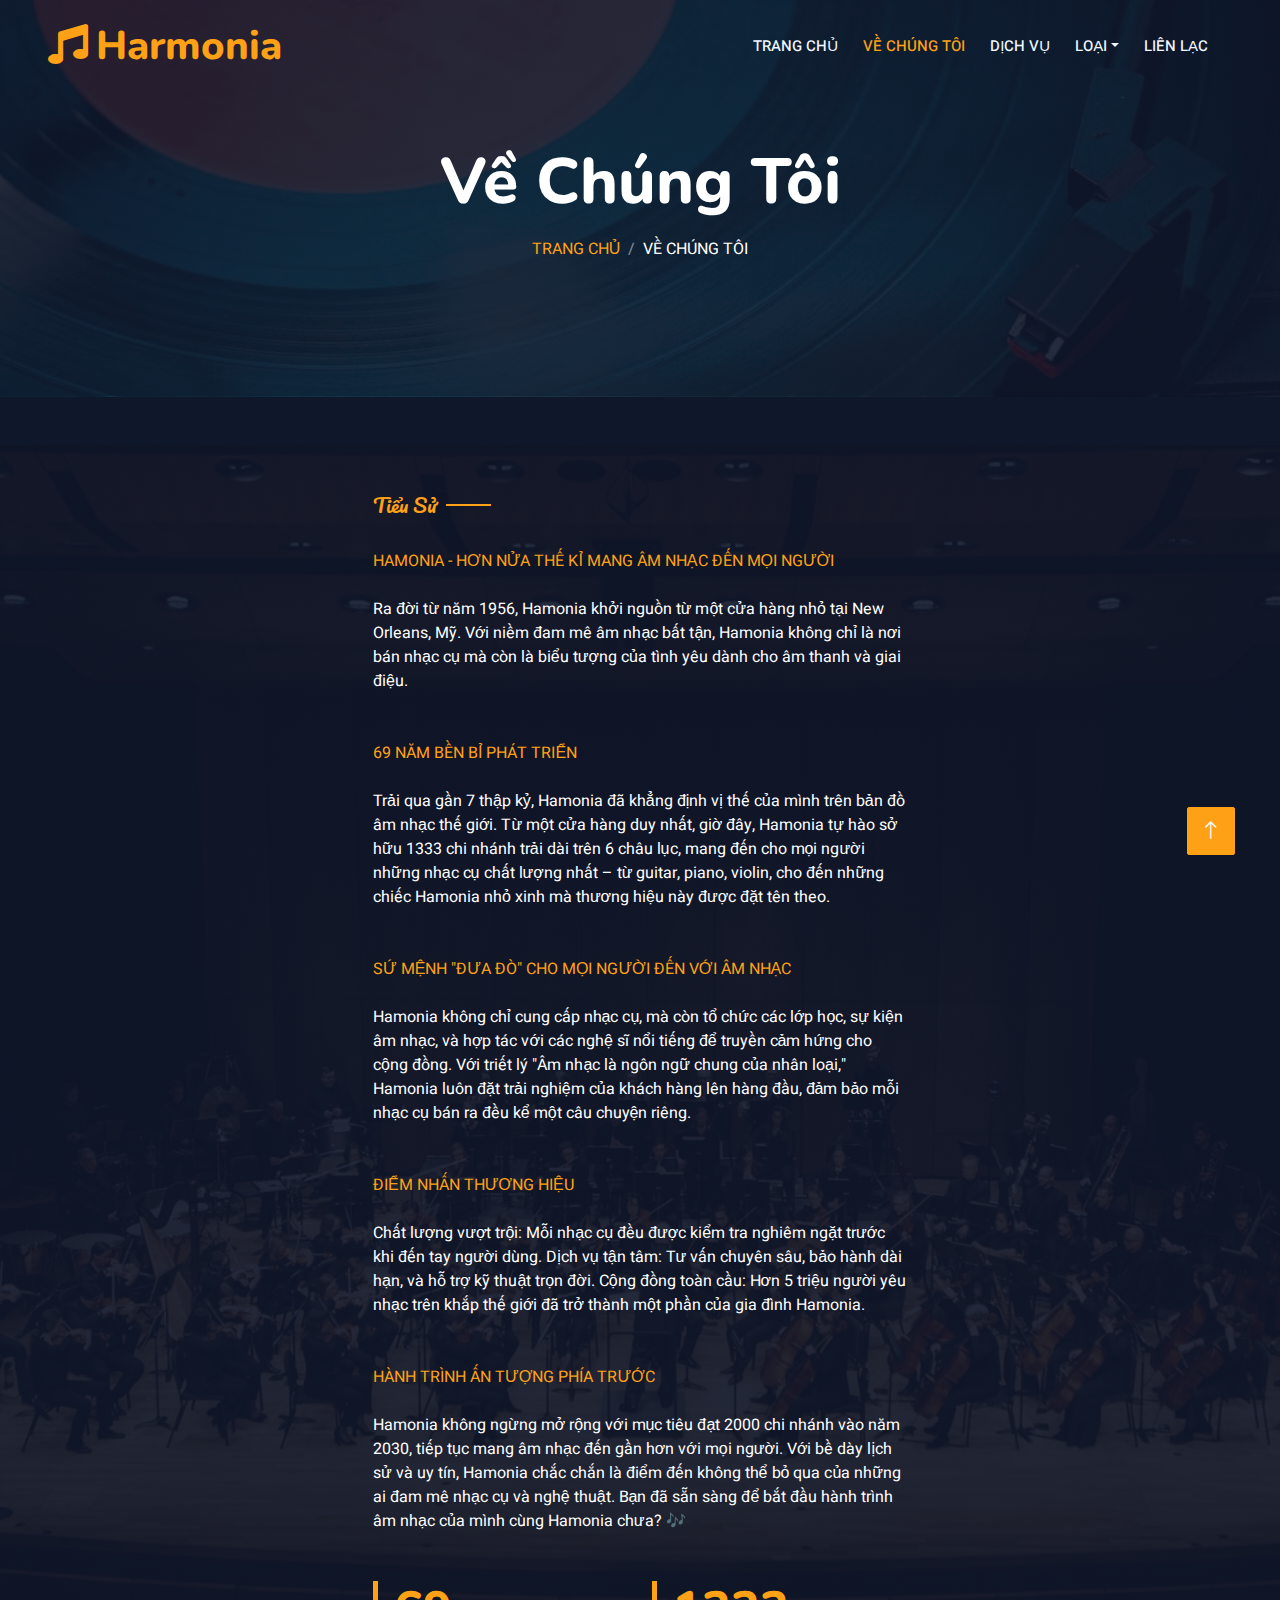
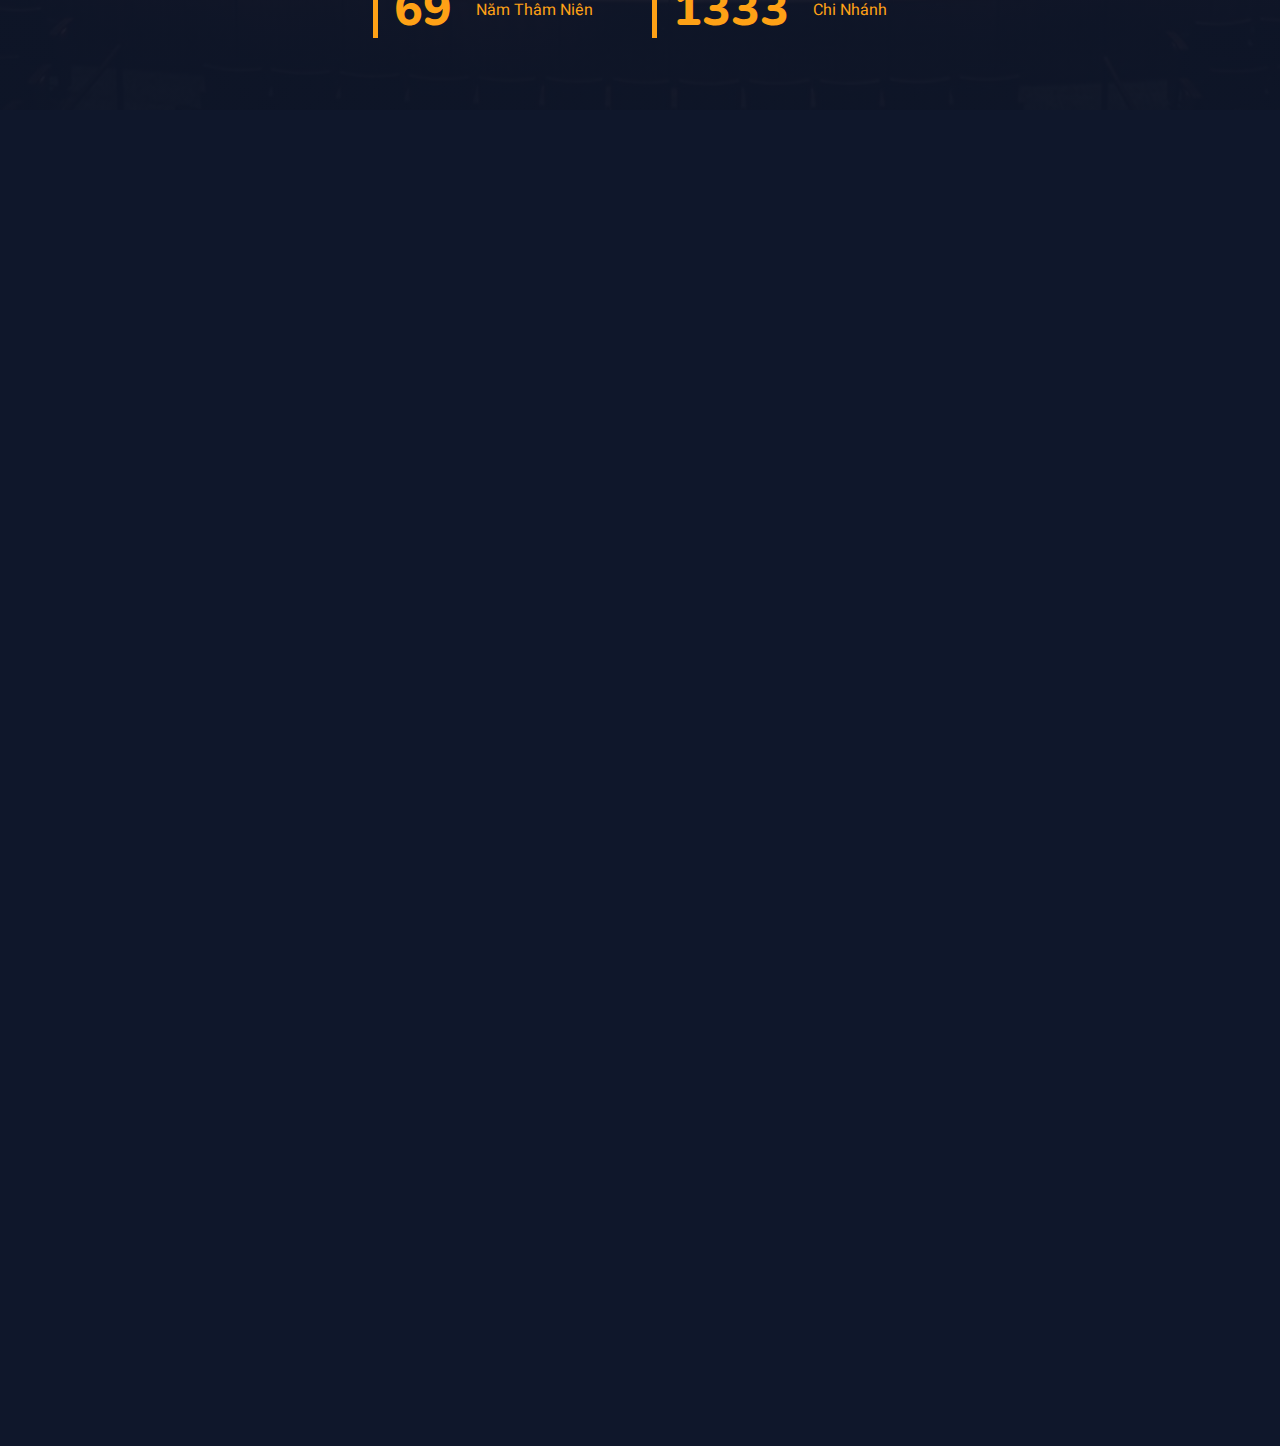
<file: about.html>
<!DOCTYPE html>
<html lang="en">

<head>
    <meta charset="utf-8">
    <title>Best Instrument Shop</title>
    <meta content="width=device-width, initial-scale=1.0" name="viewport">
    <meta content="" name="keywords">
    <meta content="" name="description">

    <!-- Favicon -->
    <link href="img/favicon.ico" rel="icon">

    <!-- Google Web Fonts -->
    <link rel="preconnect" href="https://fonts.googleapis.com">
    <link rel="preconnect" href="https://fonts.gstatic.com" crossorigin>
    <link href="https://fonts.googleapis.com/css2?family=Heebo:wght@400;500;600&family=Nunito:wght@600;700;800&family=Pacifico&display=swap" rel="stylesheet">

    <!-- Icon Font Stylesheet -->
    <link href="https://cdnjs.cloudflare.com/ajax/libs/font-awesome/5.10.0/css/all.min.css" rel="stylesheet">
    <link href="https://cdn.jsdelivr.net/npm/bootstrap-icons@1.4.1/font/bootstrap-icons.css" rel="stylesheet">

    <!-- Libraries Stylesheet -->
    <link href="lib/animate/animate.min.css" rel="stylesheet">
    <link href="lib/owlcarousel/assets/owl.carousel.min.css" rel="stylesheet">
    <link href="lib/tempusdominus/css/tempusdominus-bootstrap-4.min.css" rel="stylesheet" />

    <!-- Customized Bootstrap Stylesheet -->
    <link href="css/bootstrap.min.css" rel="stylesheet">

    <!-- Template Stylesheet -->
    <link href="css/style.css" rel="stylesheet">
</head>

<body>
    <div class="container-xxl bg-dark p-0">
        <!-- Spinner Start -->
        <div id="spinner" class="show bg-white position-fixed translate-middle w-100 vh-100 top-50 start-50 d-flex align-items-center justify-content-center">
            <div class="spinner-border text-primary" style="width: 3rem; height: 3rem;" role="status">
                <span class="sr-only">Loading...</span>
            </div>
        </div>
        <!-- Spinner End -->


        <!-- Navbar & Hero Start -->
        <div class="container-xxl position-relative p-0">
            <nav class="navbar navbar-expand-lg navbar-dark bg-dark px-4 px-lg-5 py-3 py-lg-0">
                <a href="" class="navbar-brand p-0">
                    <h1 class="text-primary m-0"><i class="fa fa-music text-primary me-2"></i>Harmonia</h1>
                    <!-- <img src="img/logo.png" alt="Logo"> -->
                </a>
                <button class="navbar-toggler" type="button" data-bs-toggle="collapse" data-bs-target="#navbarCollapse">
                    <span class="fa fa-bars"></span>
                </button>
                <div class="collapse navbar-collapse" id="navbarCollapse">
                    <div class="navbar-nav ms-auto py-0 pe-4">
                        <a href="index.html" class="nav-item nav-link">Trang Chủ</a>
                        <a href="about.html" class="nav-item nav-link active">Về Chúng Tôi</a>
                        <a href="service.html" class="nav-item nav-link">Dịch Vụ</a>

                        <div class="nav-item dropdown">
                            <a href="#" class="nav-link dropdown-toggle" data-bs-toggle="dropdown">Loại</a>
                            <div class="dropdown-menu m-0">
                                <a href="Keyboard.html" class="dropdown-item">Nhạc Cụ Phím</a>
                                <a href="Strings.html" class="dropdown-item">Nhạc Cụ Dây</a>
                                <a href="Percussion.html" class="dropdown-item">Nhạc Cụ Gõ</a>
                            </div>
                        </div>
                        <a href="contact.html" class="nav-item nav-link">Liên Lạc</a>
                    </div>

                </div>
            </nav>

            <div class="container-xxl py-5 bg-dark hero-header mb-5">
                <div class="container text-center my-5 pt-5 pb-4">
                    <h1 class="display-3 text-white mb-3 animated slideInDown">Về Chúng Tôi </h1>
                    <nav aria-label="breadcrumb">
                        <ol class="breadcrumb justify-content-center text-uppercase">
                            <li class="breadcrumb-item"><a href="#">Trang Chủ</a></li>
                            <li class="breadcrumb-item text-white active" aria-current="page">Về Chúng Tôi</li>
                        </ol>
                    </nav>
                </div>
            </div>
        </div>
        <!-- Navbar & Hero End -->


        <!-- Về Chúng Tôi Start -->
        <div class="container-xxl py-5 hero-body">
            <div class="container">
                <div class="row g-5 align-items-center">
                    <div class="col-lg-6 text-primary" style="margin-left: auto; margin-right: auto;">
                        <h5 class="section-title ff-secondary text-start text-primary fw-normal">Tiểu Sử</h5>
                        <p class="mb-4"></p>
                        <p class="mb-4">HAMONIA - HƠN NỬA THẾ KỈ MANG ÂM NHẠC ĐẾN MỌI NGƯỜI</p>
                        <div class="text-white">
                            <p class="mb-5">Ra đời từ năm 1956, Hamonia khởi nguồn từ một cửa hàng nhỏ tại New Orleans, Mỹ. Với niềm đam mê âm nhạc bất tận, Hamonia không chỉ là nơi bán nhạc cụ mà còn là biểu tượng của tình yêu dành cho âm thanh và giai điệu.</p>
                        </div>
                        <p class="mb-4">69 NĂM BỀN BỈ PHÁT TRIỂN</p>
                        <div class="text-white">
                            <p class="mb-5">Trải qua gần 7 thập kỷ, Hamonia đã khẳng định vị thế của mình trên bản đồ âm nhạc thế giới. Từ một cửa hàng duy nhất, giờ đây, Hamonia tự hào sở hữu 1333 chi nhánh trải dài trên 6 châu lục, mang đến cho mọi người những nhạc
                                cụ chất lượng nhất – từ guitar, piano, violin, cho đến những chiếc Hamonia nhỏ xinh mà thương hiệu này được đặt tên theo.</p>
                        </div>
                        <p class="mb-4">SỨ MỆNH "ĐƯA ĐÒ" CHO MỌI NGƯỜI ĐẾN VỚI ÂM NHẠC</p>
                        <div class="text-white">
                            <p class="mb-5">Hamonia không chỉ cung cấp nhạc cụ, mà còn tổ chức các lớp học, sự kiện âm nhạc, và hợp tác với các nghệ sĩ nổi tiếng để truyền cảm hứng cho cộng đồng. Với triết lý "Âm nhạc là ngôn ngữ chung của nhân loại," Hamonia luôn đặt
                                trải nghiệm của khách hàng lên hàng đầu, đảm bảo mỗi nhạc cụ bán ra đều kể một câu chuyện riêng.</p>
                        </div>
                        <p class="mb-4">ĐIỂM NHẤN THƯƠNG HIỆU</p>
                        <div class="text-white">
                            <p class="mb-5">Chất lượng vượt trội: Mỗi nhạc cụ đều được kiểm tra nghiêm ngặt trước khi đến tay người dùng. Dịch vụ tận tâm: Tư vấn chuyên sâu, bảo hành dài hạn, và hỗ trợ kỹ thuật trọn đời. Cộng đồng toàn cầu: Hơn 5 triệu người yêu nhạc
                                trên khắp thế giới đã trở thành một phần của gia đình Hamonia.</p>
                        </div>
                        <p class="mb-4">HÀNH TRÌNH ẤN TƯỢNG PHÍA TRƯỚC</p>
                        <div class="text-white">
                            <p class="mb-5">Hamonia không ngừng mở rộng với mục tiêu đạt 2000 chi nhánh vào năm 2030, tiếp tục mang âm nhạc đến gần hơn với mọi người. Với bề dày lịch sử và uy tín, Hamonia chắc chắn là điểm đến không thể bỏ qua của những ai đam mê nhạc
                                cụ và nghệ thuật. Bạn đã sẵn sàng để bắt đầu hành trình âm nhạc của mình cùng Hamonia chưa? 🎶</p>
                        </div>
                        <div class="row g-4 mb-4">
                            <div class="col-sm-6">
                                <div class="d-flex align-items-center border-start border-5 border-primary px-3">
                                    <h1 class="flex-shrink-0 display-5 text-primary mb-0" data-toggle="counter-up">69</h1>
                                    <div class="ps-4">
                                        <p class="mb-0">Năm Thâm Niên</p>
                                        <h6 class="text-uppercase mb-0"></h6>
                                    </div>
                                </div>
                            </div>
                            <div class="col-sm-6">
                                <div class="d-flex align-items-center border-start border-5 border-primary px-3">
                                    <h1 class="flex-shrink-0 display-5 text-primary mb-0" data-toggle="counter-up">1333</h1>
                                    <div class="ps-4">
                                        <p class="mb-0">Chi Nhánh</p>
                                        <h6 class="text-uppercase mb-0"></h6>
                                    </div>
                                </div>
                            </div>
                        </div>
                    </div>
                </div>
            </div>
        </div>
        <!-- Về Chúng Tôi End -->


        <!-- Team Start -->
        <div class="container-xxl pt-5 pb-3">
            <div class="container">
                <div class="text-center wow fadeInUp" data-wow-delay="0.1s" style="margin-left: auto;margin-right: auto;">
                    <h5 class="section-title ff-secondary text-center text-primary fw-normal">Thành Viên</h5>
                </div>
                <div class="row g-4">
                    <div class="col-lg-3 col-md-6 wow fadeInLeft" data-wow-delay="0.5s" style="margin-left: auto;margin-right: auto;" class="">
                        <div class="team-item text-center rounded overflow-hidden wow bounce" data-wow-delay="1.2s">
                            <div class="rounded-circle overflow-hidden m-4">
                                <img class="img-fluid" src="img/team-1.jpg" alt="">
                            </div>
                            <h5 class="mb-0 text-white">Tăng Trần Quang Minh</h5>
                            <small>Marketing</small>
                            <div class="d-flex justify-content-center mt-3">
                                <a class="btn btn-square btn-primary mx-1" href=""><i class="fab fa-facebook-f"></i></a>
                            </div>
                        </div>
                    </div>
                    <div class="col-lg-3 col-md-6 wow fadeInUp" data-wow-delay="0.5s" style="margin-left: auto;margin-right: auto;">
                        <div class="team-item text-center rounded overflow-hidden wow bounce" data-wow-delay="1.25s">
                            <div class="rounded-circle overflow-hidden m-4">
                                <img class="img-fluid" src="img/team-2.jpg" alt="">
                            </div>
                            <h5 class="mb-0 text-white">Lê Thiên Bảo</h5>
                            <small>Giảng viên</small>
                            <div class="d-flex justify-content-center mt-3">
                                <a class="btn btn-square btn-primary mx-1" href=""><i class="fab fa-facebook-f"></i></a>
                            </div>
                        </div>
                    </div>
                    <div class="col-lg-3 col-md-6 wow fadeInRight" data-wow-delay="0.5s" style="margin-left: auto;margin-right: auto;">
                        <div class="team-item text-center rounded overflow-hidden wow bounce" data-wow-delay="1.3s">
                            <div class="rounded-circle overflow-hidden m-4">
                                <img class="img-fluid" src="img/team-3.jpg" alt="">
                            </div>
                            <h5 class="mb-0 text-white">Phan Minh Thiện</h5>
                            <small>Bảo trì</small>
                            <div class="d-flex justify-content-center mt-3">
                                <a class="btn btn-square btn-primary mx-1" href=""><i class="fab fa-facebook-f"></i></a>
                            </div>
                        </div>
                    </div>
                    <href></href>
                    <div class="col-lg-3 col-md-6 wow fadeInLeft" data-wow-delay="0.7s" style="margin-left: auto;margin-right: auto;">
                        <div class="team-item text-center rounded overflow-hidden wow bounce" data-wow-delay="1.35s">
                            <div class="rounded-circle overflow-hidden m-4">
                                <img class="img-fluid" src="img/team-4.jpg" alt="">
                            </div>
                            <h5 class="mb-0 text-white">Phan Thế Hiển</h5>
                            <small>Bán hàng</small>
                            <div class="d-flex justify-content-center mt-3">
                                <a class="btn btn-square btn-primary mx-1" href=""><i class="fab fa-facebook-f"></i></a>
                            </div>
                        </div>
                    </div>
                    <div class="col-lg-3 col-md-6 wow fadeInRight" data-wow-delay="0.7s" style="margin-left: auto;margin-right: auto;">
                        <div class="team-item text-center rounded overflow-hidden wow bounce" data-wow-delay="1.4s">
                            <div class="rounded-circle overflow-hidden m-4">
                                <img class="img-fluid" src="img/team-5.jpg" alt="">
                            </div>
                            <h5 class="mb-0 text-white">Hoàng Thiện Nhân</h5>
                            <small>Lõgistic</small>
                            <div class="d-flex justify-content-center mt-3">
                                <a class="btn btn-square btn-primary mx-1" href=""><i class="fab fa-facebook-f"></i></a>
                            </div>
                        </div>
                    </div>
                </div>
            </div>
        </div>
        <!-- Team End -->


        <!-- Footer Start -->
        <div class="container-fluid bg-dark text-light footer pt-5 mt-5 wow fadeIn" data-wow-delay="0.1s">
            <div class="container py-5">
                <div class="row g-5">
                    <div class="col-lg-3 col-md-6">
                        <h4 class="section-title ff-secondary text-start text-primary fw-normal mb-4">Cơ Sở</h4>
                        <a class="btn btn-link" href="">Về Chúng Tôi </a>
                        <a class="btn btn-link" href="">Liên Lạc </a>
                        <a class="btn btn-link" href="">Hạn chế</a>
                        <a class="btn btn-link" href="">An Ninh</a>
                        <a class="btn btn-link" href="">Điều khoản và Điều kiện</a>
                    </div>
                    <div class="col-lg-3 col-md-6">
                        <h4 class="section-title ff-secondary text-start text-primary fw-normal mb-4">Liên Lạc</h4>
                        <p class="mb-2"><i class="fa fa-map-marker-alt me-3"></i>69, Cam, Thanh Hóa</p>
                        <p class="mb-2"><i class="fa fa-phone-alt me-3"></i>+84 99 1887 766</p>
                        <p class="mb-2"><i class="fa fa-envelope me-3"></i>Hamonia@yahoo.com</p>
                        <div class="d-flex pt-2">
                            <a class="btn btn-outline-light btn-social" href=""><i class="fab fa-twitter"></i></a>
                            <a class="btn btn-outline-light btn-social" href=""><i class="fab fa-facebook-f"></i></a>
                            <a class="btn btn-outline-light btn-social" href=""><i class="fab fa-youtube"></i></a>
                            <a class="btn btn-outline-light btn-social" href=""><i class="fab fa-linkedin-in"></i></a>
                        </div>
                    </div>
                    <div class="col-lg-3 col-md-6">
                        <h4 class="section-title ff-secondary text-start text-primary fw-normal mb-4">Mở Cửa</h4>
                        <h5 class="text-light fw-normal">Cả tuần</h5>
                        <p>06AM - 09PM</p>
                    </div>
                    <div class="col-lg-3 col-md-6">
                        <h4 class="section-title ff-secondary text-start text-primary fw-normal mb-4">Về Chúng Tôi</h4>
                        <p>Để lại Về Chúng Tôi Liên Lạc để nhận cập nhật nha!</p>
                        <div class="position-relative mx-auto" style="max-width: 400px;">
                            <input class="form-control border-primary w-100 py-3 ps-4 pe-5" type="text" placeholder="Email">
                            <button type="button" class="btn btn-primary py-2 position-absolute top-0 end-0 mt-2 me-2">Gửi</button>
                        </div>
                    </div>
                </div>
            </div>
            <div class="container">
                <div class="copyright">
                    <div class="row">
                        <div class="col-md-6 text-center text-md-start mb-3 mb-md-0">
                            &copy; <a class="border-bottom" href="#">Harmonia</a>, All Right Reserved.

                            <!--/*** This template is free as long as you keep the footer author’s credit link/attribution link/backlink. If you'd like to use the template without the footer author’s credit link/attribution link/backlink, you can purchase the Credit Removal License from "https://htmlcodex.com/credit-removal". Thank you for your support. ***/-->
                            Designed By <a class="border-bottom" href="https://htmlcodex.com">Jerkers</a>
                        </div>
                        <div class="col-md-6 text-center text-md-end">
                            <div class="footer-menu">
                                <a href="">Trang Chủ</a>
                                <a href="">Cookies</a>
                                <a href="">Help!</a>
                                <a href="">FQAs</a>
                            </div>
                        </div>
                    </div>
                </div>
            </div>
        </div>
        <!-- Footer End -->


        <!-- Back to Top -->
        <a href="#" class="btn btn-lg btn-primary btn-lg-square back-to-top"><i class="bi bi-arrow-up"></i></a>
    </div>

    <!-- JavaScript Libraries -->
    <script src="https://code.jquery.com/jquery-3.4.1.min.js"></script>
    <script src="https://cdn.jsdelivr.net/npm/bootstrap@5.0.0/dist/js/bootstrap.bundle.min.js"></script>
    <script src="lib/wow/wow.min.js"></script>
    <script src="lib/easing/easing.min.js"></script>
    <script src="lib/waypoints/waypoints.min.js"></script>
    <script src="lib/counterup/counterup.min.js"></script>
    <script src="lib/owlcarousel/owl.carousel.min.js"></script>
    <script src="lib/tempusdominus/js/moment.min.js"></script>
    <script src="lib/tempusdominus/js/moment-timezone.min.js"></script>
    <script src="lib/tempusdominus/js/tempusdominus-bootstrap-4.min.js"></script>

    <!-- Template Javascript -->
    <script src="js/main.js"></script>
</body>

</html>
</file>
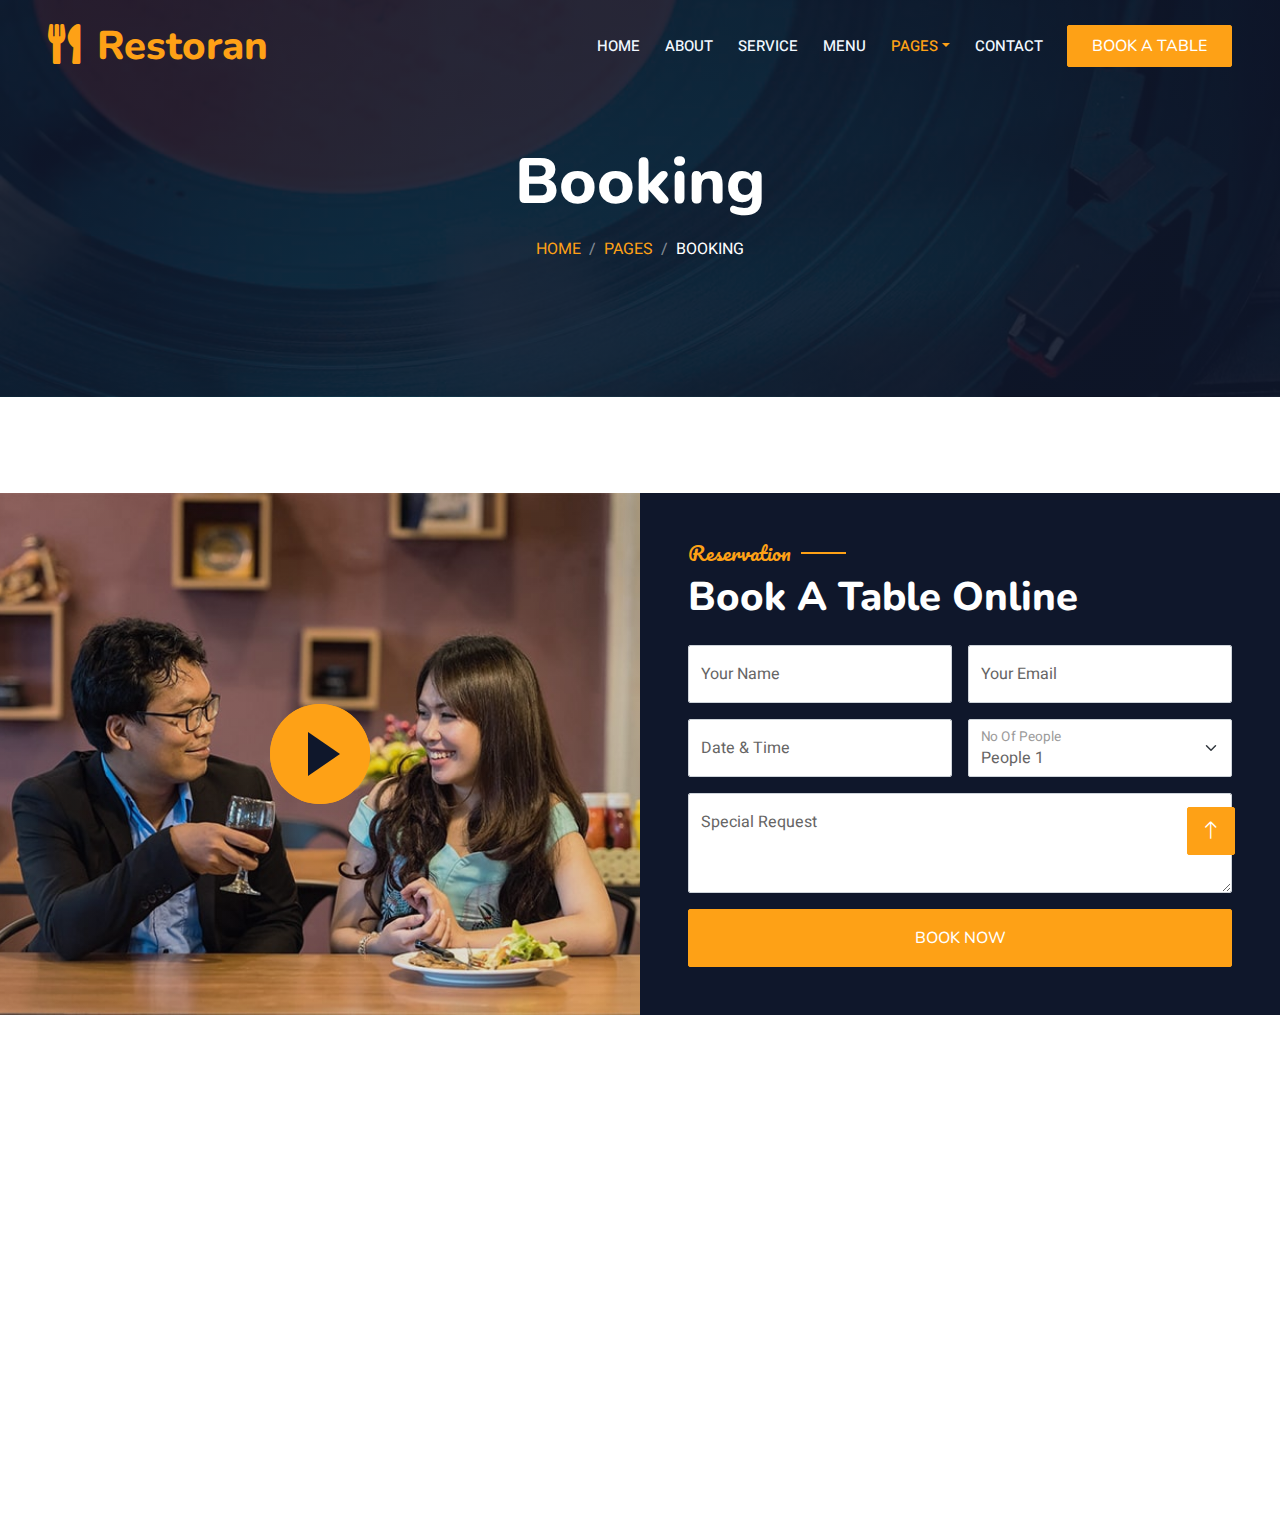
<file: booking.html>
<!DOCTYPE html>
<html lang="en">

<head>
    <meta charset="utf-8">
    <title>Restoran - Bootstrap Restaurant Template</title>
    <meta content="width=device-width, initial-scale=1.0" name="viewport">
    <meta content="" name="keywords">
    <meta content="" name="description">

    <!-- Favicon -->
    <link href="img/favicon.ico" rel="icon">

    <!-- Google Web Fonts -->
    <link rel="preconnect" href="https://fonts.googleapis.com">
    <link rel="preconnect" href="https://fonts.gstatic.com" crossorigin>
    <link href="https://fonts.googleapis.com/css2?family=Heebo:wght@400;500;600&family=Nunito:wght@600;700;800&family=Pacifico&display=swap" rel="stylesheet">

    <!-- Icon Font Stylesheet -->
    <link href="https://cdnjs.cloudflare.com/ajax/libs/font-awesome/5.10.0/css/all.min.css" rel="stylesheet">
    <link href="https://cdn.jsdelivr.net/npm/bootstrap-icons@1.4.1/font/bootstrap-icons.css" rel="stylesheet">

    <!-- Libraries Stylesheet -->
    <link href="lib/animate/animate.min.css" rel="stylesheet">
    <link href="lib/owlcarousel/assets/owl.carousel.min.css" rel="stylesheet">
    <link href="lib/tempusdominus/css/tempusdominus-bootstrap-4.min.css" rel="stylesheet" />

    <!-- Customized Bootstrap Stylesheet -->
    <link href="css/bootstrap.min.css" rel="stylesheet">

    <!-- Template Stylesheet -->
    <link href="css/style.css" rel="stylesheet">
</head>

<body>
    <div class="container-xxl bg-white p-0">
        <!-- Spinner Start -->
        <div id="spinner" class="show bg-white position-fixed translate-middle w-100 vh-100 top-50 start-50 d-flex align-items-center justify-content-center">
            <div class="spinner-border text-primary" style="width: 3rem; height: 3rem;" role="status">
                <span class="sr-only">Loading...</span>
            </div>
        </div>
        <!-- Spinner End -->


        <!-- Navbar & Hero Start -->
        <div class="container-xxl position-relative p-0">
            <nav class="navbar navbar-expand-lg navbar-dark bg-dark px-4 px-lg-5 py-3 py-lg-0">
                <a href="" class="navbar-brand p-0">
                    <h1 class="text-primary m-0"><i class="fa fa-utensils me-3"></i>Restoran</h1>
                    <!-- <img src="img/logo.png" alt="Logo"> -->
                </a>
                <button class="navbar-toggler" type="button" data-bs-toggle="collapse" data-bs-target="#navbarCollapse">
                    <span class="fa fa-bars"></span>
                </button>
                <div class="collapse navbar-collapse" id="navbarCollapse">
                    <div class="navbar-nav ms-auto py-0 pe-4">
                        <a href="index.html" class="nav-item nav-link">Home</a>
                        <a href="about.html" class="nav-item nav-link">About</a>
                        <a href="service.html" class="nav-item nav-link">Service</a>
                        <a href="menu.html" class="nav-item nav-link">Menu</a>
                        <div class="nav-item dropdown">
                            <a href="#" class="nav-link dropdown-toggle active" data-bs-toggle="dropdown">Pages</a>
                            <div class="dropdown-menu m-0">
                                <a href="booking.html" class="dropdown-item active">Booking</a>
                                <a href="team.html" class="dropdown-item">Our Team</a>
                                <a href="testimonial.html" class="dropdown-item">Testimonial</a>
                            </div>
                        </div>
                        <a href="contact.html" class="nav-item nav-link">Contact</a>
                    </div>
                    <a href="" class="btn btn-primary py-2 px-4">Book A Table</a>
                </div>
            </nav>

            <div class="container-xxl py-5 bg-dark hero-header mb-5">
                <div class="container text-center my-5 pt-5 pb-4">
                    <h1 class="display-3 text-white mb-3 animated slideInDown">Booking</h1>
                    <nav aria-label="breadcrumb">
                        <ol class="breadcrumb justify-content-center text-uppercase">
                            <li class="breadcrumb-item"><a href="#">Home</a></li>
                            <li class="breadcrumb-item"><a href="#">Pages</a></li>
                            <li class="breadcrumb-item text-white active" aria-current="page">Booking</li>
                        </ol>
                    </nav>
                </div>
            </div>
        </div>
        <!-- Navbar & Hero End -->


        <!-- Reservation Start -->
        <div class="container-xxl py-5 px-0 wow fadeInUp" data-wow-delay="0.1s">
            <div class="row g-0">
                <div class="col-md-6">
                    <div class="video">
                        <button type="button" class="btn-play" data-bs-toggle="modal" data-src="https://www.youtube.com/embed/DWRcNpR6Kdc" data-bs-target="#videoModal">
                            <span></span>
                        </button>
                    </div>
                </div>
                <div class="col-md-6 bg-dark d-flex align-items-center">
                    <div class="p-5 wow fadeInUp" data-wow-delay="0.2s">
                        <h5 class="section-title ff-secondary text-start text-primary fw-normal">Reservation</h5>
                        <h1 class="text-white mb-4">Book A Table Online</h1>
                        <form>
                            <div class="row g-3">
                                <div class="col-md-6">
                                    <div class="form-floating">
                                        <input type="text" class="form-control" id="name" placeholder="Your Name">
                                        <label for="name">Your Name</label>
                                    </div>
                                </div>
                                <div class="col-md-6">
                                    <div class="form-floating">
                                        <input type="email" class="form-control" id="email" placeholder="Your Email">
                                        <label for="email">Your Email</label>
                                    </div>
                                </div>
                                <div class="col-md-6">
                                    <div class="form-floating date" id="date3" data-target-input="nearest">
                                        <input type="text" class="form-control datetimepicker-input" id="datetime" placeholder="Date & Time" data-target="#date3" data-toggle="datetimepicker" />
                                        <label for="datetime">Date & Time</label>
                                    </div>
                                </div>
                                <div class="col-md-6">
                                    <div class="form-floating">
                                        <select class="form-select" id="select1">
                                          <option value="1">People 1</option>
                                          <option value="2">People 2</option>
                                          <option value="3">People 3</option>
                                        </select>
                                        <label for="select1">No Of People</label>
                                      </div>
                                </div>
                                <div class="col-12">
                                    <div class="form-floating">
                                        <textarea class="form-control" placeholder="Special Request" id="message" style="height: 100px"></textarea>
                                        <label for="message">Special Request</label>
                                    </div>
                                </div>
                                <div class="col-12">
                                    <button class="btn btn-primary w-100 py-3" type="submit">Book Now</button>
                                </div>
                            </div>
                        </form>
                    </div>
                </div>
            </div>
        </div>

        <div class="modal fade" id="videoModal" tabindex="-1" aria-labelledby="exampleModalLabel" aria-hidden="true">
            <div class="modal-dialog">
                <div class="modal-content rounded-0">
                    <div class="modal-header">
                        <h5 class="modal-title" id="exampleModalLabel">Youtube Video</h5>
                        <button type="button" class="btn-close" data-bs-dismiss="modal" aria-label="Close"></button>
                    </div>
                    <div class="modal-body">
                        <!-- 16:9 aspect ratio -->
                        <div class="ratio ratio-16x9">
                            <iframe class="embed-responsive-item" src="" id="video" allowfullscreen allowscriptaccess="always"
                                allow="autoplay"></iframe>
                        </div>
                    </div>
                </div>
            </div>
        </div>
        <!-- Reservation Start -->
        

        <!-- Footer Start -->
        <div class="container-fluid bg-dark text-light footer pt-5 mt-5 wow fadeIn" data-wow-delay="0.1s">
            <div class="container py-5">
                <div class="row g-5">
                    <div class="col-lg-3 col-md-6">
                        <h4 class="section-title ff-secondary text-start text-primary fw-normal mb-4">Company</h4>
                        <a class="btn btn-link" href="">About Us</a>
                        <a class="btn btn-link" href="">Contact Us</a>
                        <a class="btn btn-link" href="">Reservation</a>
                        <a class="btn btn-link" href="">Privacy Policy</a>
                        <a class="btn btn-link" href="">Terms & Condition</a>
                    </div>
                    <div class="col-lg-3 col-md-6">
                        <h4 class="section-title ff-secondary text-start text-primary fw-normal mb-4">Contact</h4>
                        <p class="mb-2"><i class="fa fa-map-marker-alt me-3"></i>123 Street, New York, USA</p>
                        <p class="mb-2"><i class="fa fa-phone-alt me-3"></i>+012 345 67890</p>
                        <p class="mb-2"><i class="fa fa-envelope me-3"></i>info@example.com</p>
                        <div class="d-flex pt-2">
                            <a class="btn btn-outline-light btn-social" href=""><i class="fab fa-twitter"></i></a>
                            <a class="btn btn-outline-light btn-social" href=""><i class="fab fa-facebook-f"></i></a>
                            <a class="btn btn-outline-light btn-social" href=""><i class="fab fa-youtube"></i></a>
                            <a class="btn btn-outline-light btn-social" href=""><i class="fab fa-linkedin-in"></i></a>
                        </div>
                    </div>
                    <div class="col-lg-3 col-md-6">
                        <h4 class="section-title ff-secondary text-start text-primary fw-normal mb-4">Opening</h4>
                        <h5 class="text-light fw-normal">Monday - Saturday</h5>
                        <p>09AM - 09PM</p>
                        <h5 class="text-light fw-normal">Sunday</h5>
                        <p>10AM - 08PM</p>
                    </div>
                    <div class="col-lg-3 col-md-6">
                        <h4 class="section-title ff-secondary text-start text-primary fw-normal mb-4">Newsletter</h4>
                        <p>Dolor amet sit justo amet elitr clita ipsum elitr est.</p>
                        <div class="position-relative mx-auto" style="max-width: 400px;">
                            <input class="form-control border-primary w-100 py-3 ps-4 pe-5" type="text" placeholder="Your email">
                            <button type="button" class="btn btn-primary py-2 position-absolute top-0 end-0 mt-2 me-2">SignUp</button>
                        </div>
                    </div>
                </div>
            </div>
            <div class="container">
                <div class="copyright">
                    <div class="row">
                        <div class="col-md-6 text-center text-md-start mb-3 mb-md-0">
                            &copy; <a class="border-bottom" href="#">Your Site Name</a>, All Right Reserved. 
							
							<!--/*** This template is free as long as you keep the footer author’s credit link/attribution link/backlink. If you'd like to use the template without the footer author’s credit link/attribution link/backlink, you can purchase the Credit Removal License from "https://htmlcodex.com/credit-removal". Thank you for your support. ***/-->
							Designed By <a class="border-bottom" href="https://htmlcodex.com">HTML Codex</a>
                        </div>
                        <div class="col-md-6 text-center text-md-end">
                            <div class="footer-menu">
                                <a href="">Home</a>
                                <a href="">Cookies</a>
                                <a href="">Help</a>
                                <a href="">FQAs</a>
                            </div>
                        </div>
                    </div>
                </div>
            </div>
        </div>
        <!-- Footer End -->


        <!-- Back to Top -->
        <a href="#" class="btn btn-lg btn-primary btn-lg-square back-to-top"><i class="bi bi-arrow-up"></i></a>
    </div>

    <!-- JavaScript Libraries -->
    <script src="https://code.jquery.com/jquery-3.4.1.min.js"></script>
    <script src="https://cdn.jsdelivr.net/npm/bootstrap@5.0.0/dist/js/bootstrap.bundle.min.js"></script>
    <script src="lib/wow/wow.min.js"></script>
    <script src="lib/easing/easing.min.js"></script>
    <script src="lib/waypoints/waypoints.min.js"></script>
    <script src="lib/counterup/counterup.min.js"></script>
    <script src="lib/owlcarousel/owl.carousel.min.js"></script>
    <script src="lib/tempusdominus/js/moment.min.js"></script>
    <script src="lib/tempusdominus/js/moment-timezone.min.js"></script>
    <script src="lib/tempusdominus/js/tempusdominus-bootstrap-4.min.js"></script>

    <!-- Template Javascript -->
    <script src="js/main.js"></script>
</body>

</html>
</file>
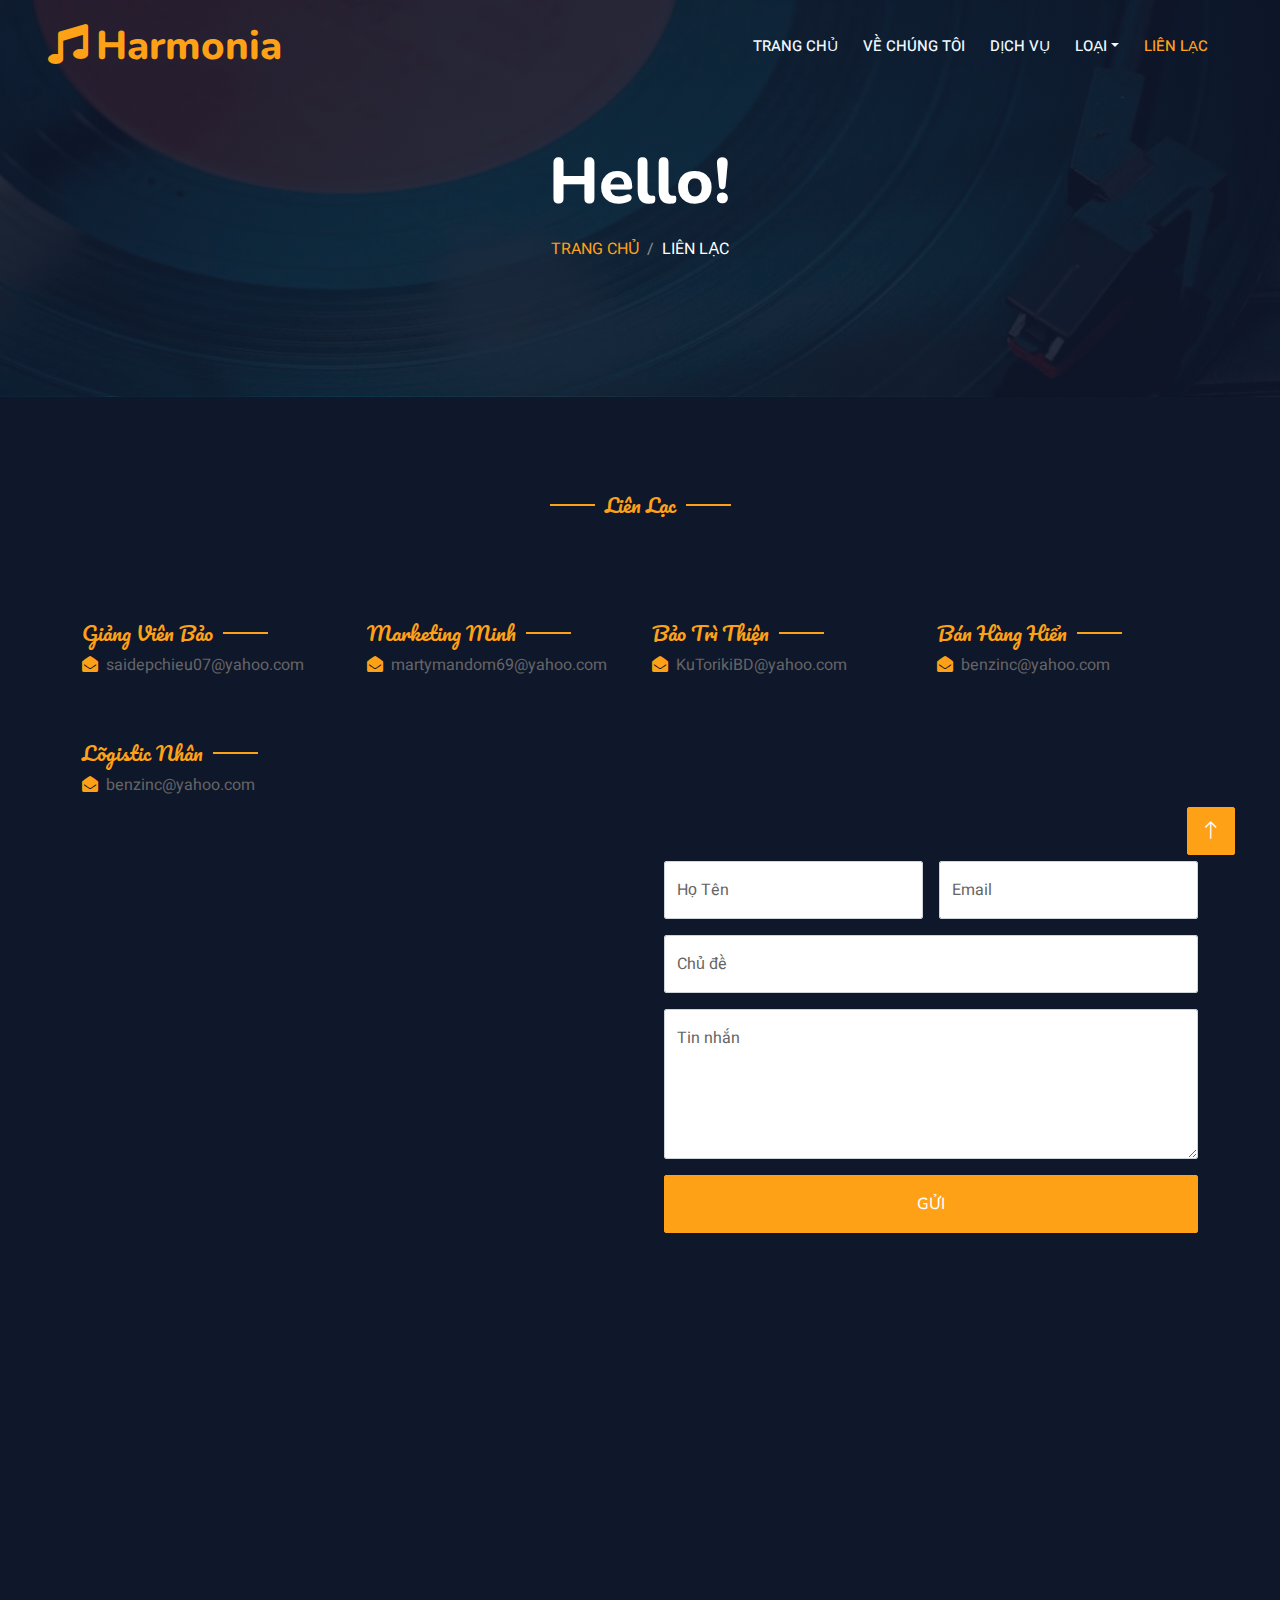
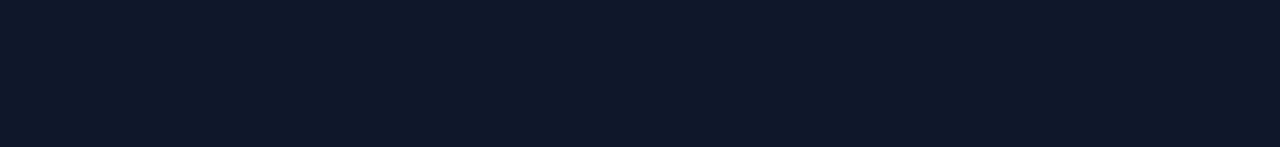
<file: contact.html>
<!DOCTYPE html>
<html lang="en">

<head>
    <meta charset="utf-8">
    <title>Best Instrument Shop</title>
    <meta content="width=device-width, initial-scale=1.0" name="viewport">
    <meta content="" name="keywords">
    <meta content="" name="description">

    <!-- Favicon -->
    <link href="img/favicon.ico" rel="icon">

    <!-- Google Web Fonts -->
    <link rel="preconnect" href="https://fonts.googleapis.com">
    <link rel="preconnect" href="https://fonts.gstatic.com" crossorigin>
    <link href="https://fonts.googleapis.com/css2?family=Heebo:wght@400;500;600&family=Nunito:wght@600;700;800&family=Pacifico&display=swap" rel="stylesheet">

    <!-- Icon Font Stylesheet -->
    <link href="https://cdnjs.cloudflare.com/ajax/libs/font-awesome/5.10.0/css/all.min.css" rel="stylesheet">
    <link href="https://cdn.jsdelivr.net/npm/bootstrap-icons@1.4.1/font/bootstrap-icons.css" rel="stylesheet">

    <!-- Libraries Stylesheet -->
    <link href="lib/animate/animate.min.css" rel="stylesheet">
    <link href="lib/owlcarousel/assets/owl.carousel.min.css" rel="stylesheet">
    <link href="lib/tempusdominus/css/tempusdominus-bootstrap-4.min.css" rel="stylesheet" />

    <!-- Customized Bootstrap Stylesheet -->
    <link href="css/bootstrap.min.css" rel="stylesheet">

    <!-- Template Stylesheet -->
    <link href="css/style.css" rel="stylesheet">
</head>

<body>
    <div class="container-xxl bg-dark p-0">
        <!-- Spinner Start -->
        <div id="spinner" class="show bg-white position-fixed translate-middle w-100 vh-100 top-50 start-50 d-flex align-items-center justify-content-center">
            <div class="spinner-border text-primary" style="width: 3rem; height: 3rem;" role="status">
                <span class="sr-only">Loading...</span>
            </div>
        </div>
        <!-- Spinner End -->


        <!-- Navbar & Hero Start -->
        <div class="container-xxl position-relative p-0">
            <nav class="navbar navbar-expand-lg navbar-dark bg-dark px-4 px-lg-5 py-3 py-lg-0">
                <a href="" class="navbar-brand p-0">
                    <h1 class="text-primary m-0"><i class="fa fa-music text-primary me-2"></i>Harmonia</h1>
                    <!-- <img src="img/logo.png" alt="Logo"> -->
                </a>
                <button class="navbar-toggler" type="button" data-bs-toggle="collapse" data-bs-target="#navbarCollapse">
                    <span class="fa fa-bars"></span>
                </button>
                <div class="collapse navbar-collapse" id="navbarCollapse">
                    <div class="navbar-nav ms-auto py-0 pe-4">
                        <a href="index.html" class="nav-item nav-link">Trang Chủ</a>
                        <a href="about.html" class="nav-item nav-link">Về Chúng Tôi</a>
                        <a href="service.html" class="nav-item nav-link">Dịch Vụ</a>

                        <div class="nav-item dropdown">
                            <a href="#" class="nav-link dropdown-toggle" data-bs-toggle="dropdown">Loại</a>
                            <div class="dropdown-menu m-0">
                                <a href="Keyboard.html" class="dropdown-item">Nhạc Cụ Phím</a>
                                <a href="Strings.html" class="dropdown-item">Nhạc Cụ Dây</a>
                                <a href="Percussion.html" class="dropdown-item">Nhạc Cụ Gõ</a>
                            </div>
                        </div>
                        <a href="contact.html" class="nav-item nav-link active">Liên Lạc</a>
                    </div>

                </div>
            </nav>

            <div class="container-xxl py-5 bg-dark hero-header mb-5">
                <div class="container text-center my-5 pt-5 pb-4">
                    <h1 class="display-3 text-white mb-3 animated slideInDown">Hello!</h1>
                    <nav aria-label="breadcrumb">
                        <ol class="breadcrumb justify-content-center text-uppercase">
                            <li class="breadcrumb-item"><a href="#">Trang Chủ</a></li>
                            <li class="breadcrumb-item text-white active" aria-current="page">Liên Lạc</li>
                        </ol>
                    </nav>
                </div>
            </div>
        </div>
        <!-- Navbar & Hero End -->


        <!-- Liên Hệ Start -->
        <div class="container-xxl py-5">
            <div class="container">
                <div class="text-center wow fadeInUp" data-wow-delay="0.1s">
                    <h5 class="section-title ff-secondary text-center text-primary fw-normal">Liên Lạc </h5>
                    <h1 class="mb-5">Hãy Liên Hệ Chúng Tôi Đế Nhận Được Sự Hỗ Trợ</h1>
                </div>
                <div class="row g-5">
                    <div class="col-12">
                        <div class="row gy-5">
                            <div class="col-md-3">
                                <h5 class="section-title ff-secondary fw-normal text-start text-primary">Giảng Viên Bảo</h5>
                                <p><i class="fa fa-envelope-open text-primary me-2"></i>saidepchieu07@yahoo.com</p>
                            </div>
                            <div class="col-md-3">
                                <h5 class="section-title ff-secondary fw-normal text-start text-primary">Marketing Minh</h5>
                                <p><i class="fa fa-envelope-open text-primary me-2"></i>martymandom69@yahoo.com</p>
                            </div>
                            <div class="col-md-3">
                                <h5 class="section-title ff-secondary fw-normal text-start text-primary">Bảo Trì Thiện</h5>
                                <p><i class="fa fa-envelope-open text-primary me-2"></i>KuTorikiBD@yahoo.com</p>
                            </div>
                            <div class="col-md-3">
                                <h5 class="section-title ff-secondary fw-normal text-start text-primary">Bán Hàng Hiển</h5>
                                <p><i class="fa fa-envelope-open text-primary me-2"></i>benzinc@yahoo.com</p>
                            </div>
                            <div class="col-md-3">
                                <h5 class="section-title ff-secondary fw-normal text-start text-primary">Lõgistic Nhân</h5>
                                <p><i class="fa fa-envelope-open text-primary me-2"></i>benzinc@yahoo.com</p>
                            </div>
                        </div>
                    </div>
                    <div class="col-md-6 wow fadeIn" data-wow-delay="0.1s">
                        <iframe class="position-relative rounded w-100 h-100" src="https://www.google.com/maps/embed?pb=!3m1!4b1!4m15!1m8!3m7!1s0x3136f7fe237e2277:0xa13832367bfc213a!2zVGhhbmggSMOzYSwgVmnhu4d0IE5hbQ!3b1!8m2!3d19.806692!4d105.7851816!16zL20vMDdtMjBt!3m5!1s0x31365798ca2268ed:0x25a57154074716bf!8m2!3d19.7849455!4d105.8260943!16s%2Fg%2F11cr__vqkq?entry=ttu&g_ep=EgoyMDI1MDEwOC4wIKXMDSoASAFQAw%3D%3D"
                            frameborder="0" style="min-height: 350px; border:0;" allowfullscreen="" aria-hidden="false" tabindex="0"></iframe>
                    </div>
                    <div class="col-md-6">
                        <div class="wow fadeInUp" data-wow-delay="0.2s">
                            <form>
                                <div class="row g-3">
                                    <div class="col-md-6">
                                        <div class="form-floating">
                                            <input type="text" class="form-control" id="name" placeholder="Your Name">
                                            <label for="name">Họ Tên</label>
                                        </div>
                                    </div>
                                    <div class="col-md-6">
                                        <div class="form-floating">
                                            <input type="email" class="form-control" id="email" placeholder="Your Email">
                                            <label for="email">Email</label>
                                        </div>
                                    </div>
                                    <div class="col-12">
                                        <div class="form-floating">
                                            <input type="text" class="form-control" id="subject" placeholder="Subject">
                                            <label for="subject">Chủ đề</label>
                                        </div>
                                    </div>
                                    <div class="col-12">
                                        <div class="form-floating">
                                            <textarea class="form-control" placeholder="Leave a message here" id="message" style="height: 150px"></textarea>
                                            <label for="message">Tin nhắn</label>
                                        </div>
                                    </div>
                                    <div class="col-12">
                                        <button class="btn btn-primary w-100 py-3" type="submit">Gửi</button>
                                    </div>
                                </div>
                            </form>
                        </div>
                    </div>
                </div>
            </div>
        </div>
        <!-- Liên Hệ End -->


        <!-- Footer Start -->
        <div class="container-fluid bg-dark text-light footer pt-5 mt-5 wow fadeIn" data-wow-delay="0.1s">
            <div class="container py-5">
                <div class="row g-5">
                    <div class="col-lg-3 col-md-6">
                        <h4 class="section-title ff-secondary text-start text-primary fw-normal mb-4">Cơ Sở</h4>
                        <a class="btn btn-link" href="">Về Chúng Tôi </a>
                        <a class="btn btn-link" href="">Liên Lạc </a>
                        <a class="btn btn-link" href="">Hạn chế</a>
                        <a class="btn btn-link" href="">An Ninh</a>
                        <a class="btn btn-link" href="">Điều khoản và Điều kiện</a>
                    </div>
                    <div class="col-lg-3 col-md-6">
                        <h4 class="section-title ff-secondary text-start text-primary fw-normal mb-4">Liên Lạc</h4>
                        <p class="mb-2"><i class="fa fa-map-marker-alt me-3"></i>69, Cam, Thanh Hóa</p>
                        <p class="mb-2"><i class="fa fa-phone-alt me-3"></i>+84 99 1887 766</p>
                        <p class="mb-2"><i class="fa fa-envelope me-3"></i>Harmonia@yahoo.com</p>
                        <div class="d-flex pt-2">
                            <a class="btn btn-outline-light btn-social" href=""><i class="fab fa-twitter"></i></a>
                            <a class="btn btn-outline-light btn-social" href=""><i class="fab fa-facebook-f"></i></a>
                            <a class="btn btn-outline-light btn-social" href=""><i class="fab fa-youtube"></i></a>
                            <a class="btn btn-outline-light btn-social" href=""><i class="fab fa-linkedin-in"></i></a>
                        </div>
                    </div>
                    <div class="col-lg-3 col-md-6">
                        <h4 class="section-title ff-secondary text-start text-primary fw-normal mb-4">Mở Cửa</h4>
                        <h5 class="text-light fw-normal">Cả tuần</h5>
                        <p>06AM - 09PM</p>
                    </div>
                    <div class="col-lg-3 col-md-6">
                        <h4 class="section-title ff-secondary text-start text-primary fw-normal mb-4">Thông Tin</h4>
                        <p>Để lại Thông Tin Liên Lạc để nhận cập nhật nha!</p>
                        <div class="position-relative mx-auto" style="max-width: 400px;">
                            <input class="form-control border-primary w-100 py-3 ps-4 pe-5" type="text" placeholder="Email">
                            <button type="button" class="btn btn-primary py-2 position-absolute top-0 end-0 mt-2 me-2">Gửi</button>
                        </div>
                    </div>
                </div>
            </div>
            <div class="container">
                <div class="copyright">
                    <div class="row">
                        <div class="col-md-6 text-center text-md-start mb-3 mb-md-0">
                            &copy; <a class="border-bottom" href="#">Harmonia</a>, All Right Reserved.

                            <!--/*** This template is free as long as you keep the footer author’s credit link/attribution link/backlink. If you'd like to use the template without the footer author’s credit link/attribution link/backlink, you can purchase the Credit Removal License from "https://htmlcodex.com/credit-removal". Thank you for your support. ***/-->
                            Designed By <a class="border-bottom" href="https://htmlcodex.com">Jerkers</a>
                        </div>
                        <div class="col-md-6 text-center text-md-end">
                            <div class="footer-menu">
                                <a href="">Trang Chủ</a>
                                <a href="">Cookies</a>
                                <a href="">Help!</a>
                                <a href="">FQAs</a>
                            </div>
                        </div>
                    </div>
                </div>
            </div>
        </div>
        <!-- Footer End -->


        <!-- Back to Top -->
        <a href="#" class="btn btn-lg btn-primary btn-lg-square back-to-top"><i class="bi bi-arrow-up"></i></a>
    </div>

    <!-- JavaScript Libraries -->
    <script src="https://code.jquery.com/jquery-3.4.1.min.js"></script>
    <script src="https://cdn.jsdelivr.net/npm/bootstrap@5.0.0/dist/js/bootstrap.bundle.min.js"></script>
    <script src="lib/wow/wow.min.js"></script>
    <script src="lib/easing/easing.min.js"></script>
    <script src="lib/waypoints/waypoints.min.js"></script>
    <script src="lib/counterup/counterup.min.js"></script>
    <script src="lib/owlcarousel/owl.carousel.min.js"></script>
    <script src="lib/tempusdominus/js/moment.min.js"></script>
    <script src="lib/tempusdominus/js/moment-timezone.min.js"></script>
    <script src="lib/tempusdominus/js/tempusdominus-bootstrap-4.min.js"></script>

    <!-- Template Javascript -->
    <script src="js/main.js"></script>
</body>

</html>
</file>
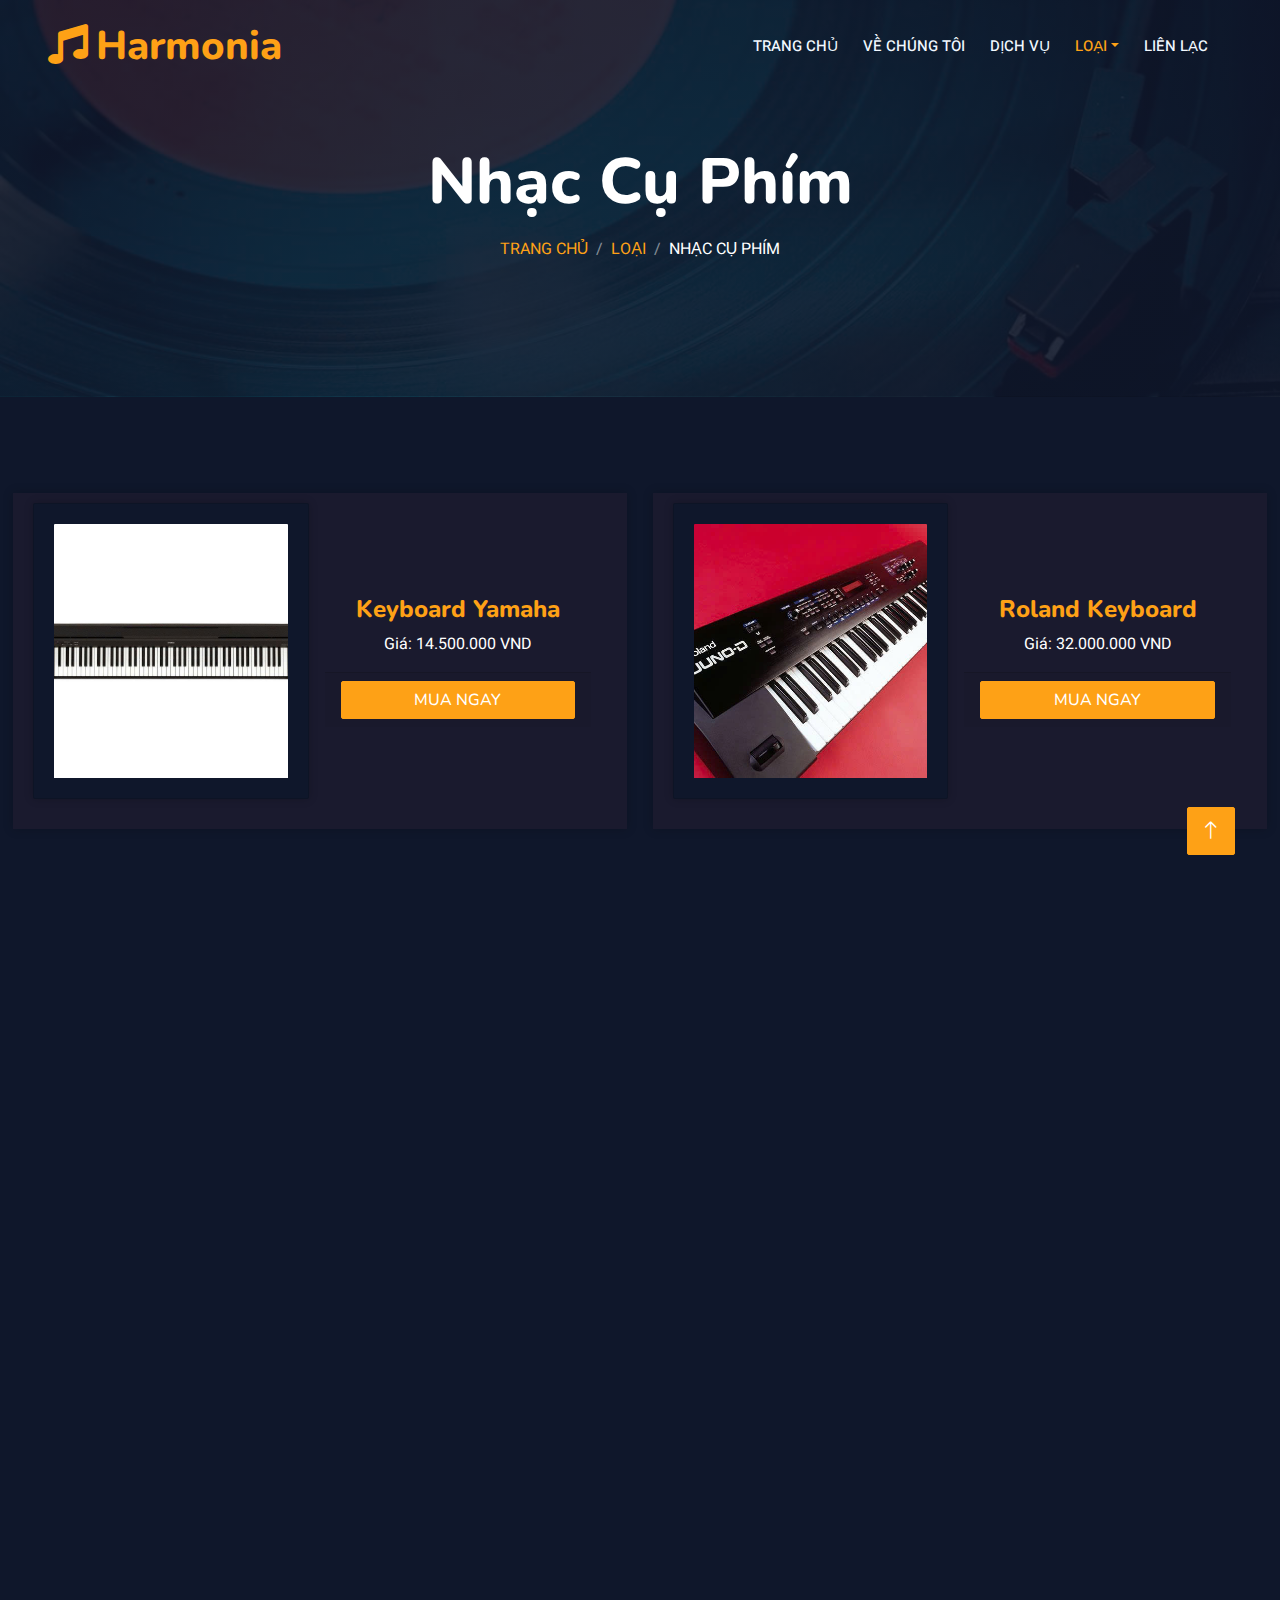
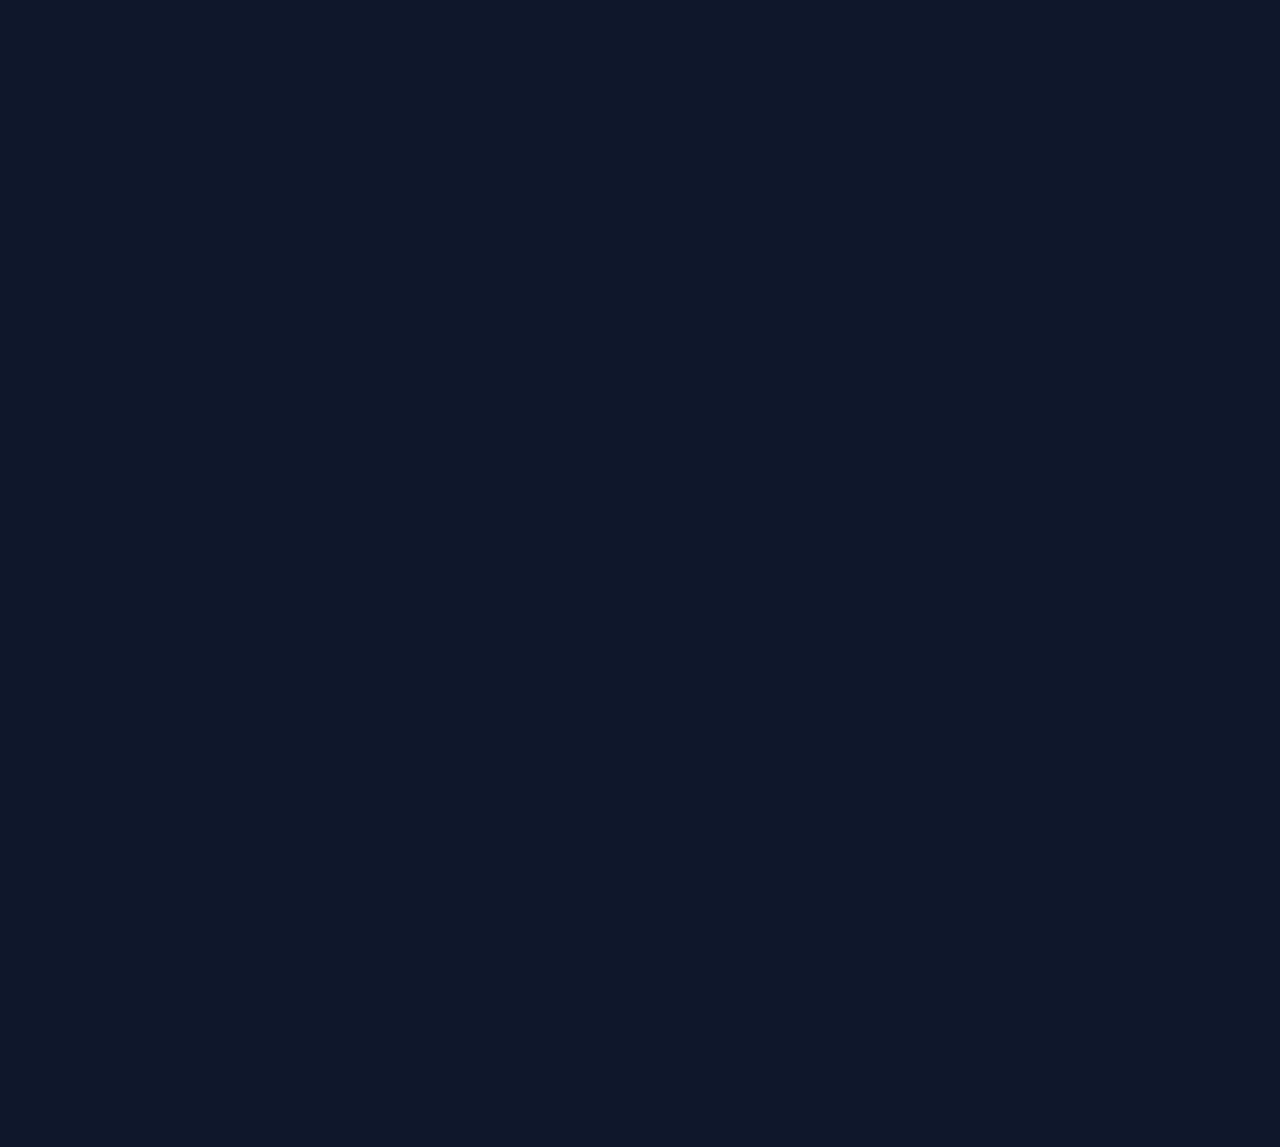
<file: Keyboard.html>
<!DOCTYPE html>
<html lang="en">

<head>
    <meta charset="utf-8">
    <title>Best Instrument Shop</title>
    <meta content="width=device-width, initial-scale=1.0" name="viewport">
    <meta content="" name="keywords">
    <meta content="" name="description">

    <!-- Favicon -->
    <link href="img/favicon.ico" rel="icon">
    <style>
        .card-text {
            white-space: nowrap;
            overflow: hidden;
            text-overflow: ellipsis;
        }
    </style>
    <!-- Google Web Fonts -->
    <link rel="preconnect" href="https://fonts.googleapis.com">
    <link rel="preconnect" href="https://fonts.gstatic.com" crossorigin>
    <link href="https://fonts.googleapis.com/css2?family=Heebo:wght@400;500;600&family=Nunito:wght@600;700;800&family=Pacifico&display=swap" rel="stylesheet">

    <!-- Icon Font Stylesheet -->
    <link href="https://cdnjs.cloudflare.com/ajax/libs/font-awesome/5.10.0/css/all.min.css" rel="stylesheet">
    <link href="https://cdn.jsdelivr.net/npm/bootstrap-icons@1.4.1/font/bootstrap-icons.css" rel="stylesheet">

    <!-- Libraries Stylesheet -->
    <link href="lib/animate/animate.min.css" rel="stylesheet">
    <link href="lib/owlcarousel/assets/owl.carousel.min.css" rel="stylesheet">
    <link href="lib/tempusdominus/css/tempusdominus-bootstrap-4.min.css" rel="stylesheet" />

    <!-- Customized Bootstrap Stylesheet -->
    <link href="css/bootstrap.min.css" rel="stylesheet">

    <!-- Template Stylesheet -->
    <link href="css/style.css" rel="stylesheet">
</head>

<body>
    <div class="container-xxl bg-dark p-0">
        <!-- Spinner Start -->
        <div id="spinner" class="show bg-white position-fixed translate-middle w-100 vh-100 top-50 start-50 d-flex align-items-center justify-content-center">
            <div class="spinner-border text-primary" style="width: 3rem; height: 3rem;" role="status">
                <span class="sr-only">Loading...</span>
            </div>
        </div>
        <!-- Spinner End -->


        <!-- Navbar & Hero Start -->
        <div class="container-xxl position-relative p-0">
            <nav class="navbar navbar-expand-lg navbar-dark bg-dark px-4 px-lg-5 py-3 py-lg-0">
                <a href="" class="navbar-brand p-0">
                    <h1 class="text-primary m-0"><i class="fa fa-music text-primary me-2"></i>Harmonia</h1>
                    <!-- <img src="img/logo.png" alt="Logo"> -->
                </a>
                <button class="navbar-toggler" type="button" data-bs-toggle="collapse" data-bs-target="#navbarCollapse">
                    <span class="fa fa-bars"></span>
                </button>
                <div class="collapse navbar-collapse" id="navbarCollapse">
                    <div class="navbar-nav ms-auto py-0 pe-4">
                        <a href="index.html" class="nav-item nav-link">Trang Chủ</a>
                        <a href="about.html" class="nav-item nav-link">Về Chúng Tôi</a>
                        <a href="service.html" class="nav-item nav-link">Dịch Vụ</a>
                        <div class="nav-item dropdown">
                            <a href="#" class="nav-link dropdown-toggle active" data-bs-toggle="dropdown">Loại</a>
                            <div class="dropdown-menu m-0">
                                <a href="Keyboard.html" class="dropdown-item active">Nhạc Cụ Phím</a>
                                <a href="Strings.html" class="dropdown-item">Nhạc Cụ Dây</a>

                                <a href="Percussion.html" class="dropdown-item">Nhạc Cụ Gõ</a>
                            </div>
                        </div>

                        <a href="contact.html" class="nav-item nav-link">Liên Lạc</a>
                    </div>
                </div>
            </nav>

            <div class="container-xxl py-5 bg-dark hero-header mb-5">
                <div class="container text-center my-5 pt-5 pb-4">
                    <h1 class="display-3 text-white mb-3 animated slideInDown">Nhạc Cụ Phím</h1>
                    <nav aria-label="breadcrumb">
                        <ol class="breadcrumb justify-content-center text-uppercase">
                            <li class="breadcrumb-item"><a href="#">Trang Chủ</a></li>
                            <li class="breadcrumb-item"><a href="#">Loại</a></li>
                            <li class="breadcrumb-item text-white active" aria-current="page">Nhạc Cụ Phím</li>
                        </ol>
                    </nav>
                </div>
            </div>
        </div>
        <!-- Navbar & Hero End -->

        <!-- Reservation Start -->
        <div class="container-xxl py-5 px-0 wow fadeInUp" data-wow-delay="0.1s">
            <div class="row g-0">
                <div class="col-lg-4 col-md-6 mb-4 product-container" style="margin-left: auto;margin-right: auto;">
                    <div class="card h-100 bg-dark d-flex flex-row product-item">
                        <img class="card-img-top " src="img/keyboard1.jpg " alt="Keyboard 1 ">
                    </div>
                    <div class=" card-body product-info" style="margin: auto;">
                        <h4 class="card-title text-primary ">Keyboard Yamaha</h4>
                        <p class="card-text text-white ">Giá: 14.500.000 VND</p>
                        <div class="card-footer ">
                            <button class="btn btn-primary w-100 ">Mua Ngay</button>
                        </div>
                    </div>
                </div>

                <!-- Product Card 2 -->
                <div class="col-lg-4 col-md-6 mb-4 product-container" style="margin-left: auto;margin-right: auto;">
                    <div class="card h-100 bg-dark d-flex flex-row product-item">
                        <img class="card-img-top " src="img/keyboard2.jpg " alt="Keyboard 2 ">
                    </div>
                    <div class=" card-body product-info" style="margin: auto;">
                        <h4 class="card-title text-primary ">Roland Keyboard</h4>
                        <p class="card-text text-white ">Giá: 32.000.000 VND</p>
                        <div class="card-footer ">
                            <button class="btn btn-primary w-100 ">Mua Ngay</button>
                        </div>
                    </div>
                </div>
            </div>
        </div>

        <div class="container-xxl py-5 px-0 wow fadeInUp" data-wow-delay="0.1s">
            <div class="row g-0">
                <!-- Product Card 3 -->
                <div class="col-lg-4 col-md-6 mb-4 product-container" style="margin-left: auto;margin-right: auto;">
                    <div class="card h-100 bg-dark d-flex flex-row product-item">
                        <img class="card-img-top " src="img/keyboard3.jpg " alt="Keyboard 3 ">
                    </div>
                    <div class=" card-body product-info" style="margin: auto;">
                        <h4 class="card-title text-primary ">Casio Keyboard</h4>
                        <p class="card-text text-white ">Giá: 3.670.000 VND</p>
                        <div class="card-footer ">
                            <button class="btn btn-primary w-100 ">Mua Ngay</button>
                        </div>
                    </div>
                </div>

                <!-- Product Card 4 -->
                <div class="col-lg-4 col-md-6 mb-4 product-container" style="margin-left: auto;margin-right: auto;">
                    <div class="card h-100 bg-dark d-flex flex-row product-item">
                        <img class="card-img-top " src="img/keyboard4.jpg " alt="Keyboard 3 ">
                    </div>
                    <div class=" card-body product-info" style="margin: auto;">
                        <h4 class="card-title text-primary ">Organ</h4>
                        <p class="card-text text-white ">Giá: 800.000 VND</p>
                        <div class="card-footer ">
                            <button class="btn btn-primary w-100 ">Mua Ngay</button>
                        </div>
                    </div>
                </div>
            </div>
        </div>

        <div class="container-xxl py-5 px-0 wow fadeInUp" data-wow-delay="0.1s">
            <div class="row g-0">
                <!-- Product Card 5 -->
                <div class="col-lg-4 col-md-6 mb-4 product-container" style="margin-left: auto;margin-right: auto;">
                    <div class="card h-100 bg-dark d-flex flex-row product-item">
                        <img class="card-img-top " src="img/keyboard5.jpg " alt="Keyboard 3 ">
                    </div>
                    <div class=" card-body product-info" style="margin: auto;">
                        <h4 class="card-title text-primary ">Yamala Keyboard</h4>
                        <p class="card-text text-white ">Giá: 4.000.000 VND</p>
                        <div class="card-footer ">
                            <button class="btn btn-primary w-100 ">Mua Ngay</button>
                        </div>
                    </div>
                </div>

                <!-- Product Card 6 -->
                <div class="col-lg-4 col-md-6 mb-4 product-container" style="margin-left: auto;margin-right: auto;">
                    <div class="card h-100 bg-dark d-flex flex-row product-item">
                        <img class="card-img-top " src="img/keyboard6.jpg " alt="Keyboard 3 ">
                    </div>
                    <div class=" card-body product-info" style="margin: auto;">
                        <h4 class="card-title text-primary ">Super Grand Piano</h4>
                        <p class="card-text text-white ">Giá: 250.000.000 VND</p>
                        <div class="card-footer ">
                            <button class="btn btn-primary w-100 ">Mua Ngay</button>
                        </div>
                    </div>
                </div>
            </div>
        </div>

        <div class="container-xxl py-5 px-0 wow fadeInUp" data-wow-delay="0.1s">
            <div class="row g-0">
                <!-- Product Card 7 -->
                <div class="col-lg-4 col-md-6 mb-4 product-container" style="margin-left: auto;margin-right: auto;">
                    <div class="card h-100 bg-dark d-flex flex-row product-item">
                        <img class="card-img-top " src="img/keyboard7.jpg " alt="Keyboard 3 ">
                    </div>
                    <div class=" card-body product-info" style="margin: auto;">
                        <h4 class="card-title text-primary ">Vintage Keyboard</h4>
                        <p class="card-text text-white ">Giá: 12.000.00 VND</p>
                        <div class="card-footer ">
                            <button class="btn btn-primary w-100 ">Mua Ngay</button>
                        </div>
                    </div>
                </div>

                <!-- Product Card 8 -->
                <div class="col-lg-4 col-md-6 mb-4 product-container" style="margin-left: auto;margin-right: auto;">
                    <div class="card h-100 bg-dark d-flex flex-row product-item">
                        <img class="card-img-top " src="img/keyboard8.jpg " alt="Keyboard 3 ">
                    </div>
                    <div class=" card-body product-info" style="margin: auto;">
                        <h4 class="card-title text-primary ">Piano Yamala </h4>
                        <p class="card-text text-white ">Giá: 20.000.000 VND</p>
                        <div class="card-footer ">
                            <button class="btn btn-primary w-100 ">Mua Ngay</button>
                        </div>
                    </div>
                </div>
            </div>
        </div>
        <!-- Footer Start -->
        <div class="container-fluid bg-dark text-light footer pt-5 mt-5 wow fadeIn " data-wow-delay="0.1s ">
            <div class="container py-5 ">
                <div class="row g-5 ">
                    <div class="col-lg-3 col-md-6 ">
                        <h4 class="section-title ff-secondary text-start text-primary fw-normal mb-4 ">Cơ Sở</h4>
                        <a class="btn btn-link " href=" ">Về Chúng Tôi </a>
                        <a class="btn btn-link " href=" ">Liên Lạc </a>
                        <a class="btn btn-link " href=" ">Hạn chế</a>
                        <a class="btn btn-link " href=" ">An Ninh</a>
                        <a class="btn btn-link " href=" ">Điều khoản và Điều kiện</a>
                    </div>
                    <div class="col-lg-3 col-md-6 ">
                        <h4 class="section-title ff-secondary text-start text-primary fw-normal mb-4 ">Liên Lạc</h4>
                        <p class="mb-2 "><i class="fa fa-map-marker-alt me-3 "></i>69, Cam, Thanh Hóa</p>
                        <p class="mb-2 "><i class="fa fa-phone-alt me-3 "></i>+84 99 1887 766</p>
                        <p class="mb-2 "><i class="fa fa-envelope me-3 "></i>Harmonia@yahoo.com</p>
                        <div class="d-flex pt-2 ">
                            <a class="btn btn-outline-light btn-social " href=" "><i class="fab fa-twitter "></i></a>
                            <a class="btn btn-outline-light btn-social " href=" "><i class="fab fa-facebook-f "></i></a>
                            <a class="btn btn-outline-light btn-social " href=" "><i class="fab fa-youtube "></i></a>
                            <a class="btn btn-outline-light btn-social " href=" "><i class="fab fa-linkedin-in "></i></a>
                        </div>
                    </div>
                    <div class="col-lg-3 col-md-6 ">
                        <h4 class="section-title ff-secondary text-start text-primary fw-normal mb-4 ">Mở Cửa</h4>
                        <h5 class="text-light fw-normal ">Cả tuần</h5>
                        <p>06AM - 09PM</p>
                    </div>
                    <div class="col-lg-3 col-md-6 ">
                        <h4 class="section-title ff-secondary text-start text-primary fw-normal mb-4 ">Về Chúng Tôi</h4>
                        <p>Để lại Về Chúng Tôi Liên Lạc để nhận cập nhật nha!</p>
                        <div class="position-relative mx-auto " style="max-width: 400px; ">
                            <input class="form-control border-primary w-100 py-3 ps-4 pe-5 " type="text " placeholder="Email ">
                            <button type="button " class="btn btn-primary py-2 position-absolute top-0 end-0 mt-2 me-2 ">Gửi</button>
                        </div>
                    </div>
                </div>
            </div>
            <div class="container ">
                <div class="copyright ">
                    <div class="row ">
                        <div class="col-md-6 text-center text-md-start mb-3 mb-md-0 ">
                            &copy; <a class="border-bottom " href="#
                                    ">Harmonia</a>, All Right Reserved.

                            <!--/*** This template is free as long as you keep the footer author’s credit link/attribution link/backlink. If you'd like to use the template without the footer author’s credit link/attribution link/backlink, you can purchase the Credit Removal License from "https://htmlcodex.com/credit-removal ". Thank you for your support. ***/-->
                            Designed By <a class="border-bottom " href="https://htmlcodex.com ">Jerkers</a>
                        </div>
                        <div class="col-md-6 text-center text-md-end ">
                            <div class="footer-menu ">
                                <a href=" ">Trang Chủ</a>
                                <a href=" ">Cookies</a>
                                <a href=" ">Help!</a>
                                <a href=" ">FQAs</a>
                            </div>
                        </div>
                    </div>
                </div>
            </div>
        </div>
        <!-- Footer End -->


        <!-- Back to Top -->
        <a href="# " class="btn btn-lg btn-primary btn-lg-square back-to-top "><i class="bi bi-arrow-up "></i></a>
    </div>

    <!-- JavaScript Libraries -->
    <script src="https://code.jquery.com/jquery-3.4.1.min.js "></script>
    <script src="https://cdn.jsdelivr.net/npm/bootstrap@5.0.0/dist/js/bootstrap.bundle.min.js "></script>
    <script src="lib/wow/wow.min.js "></script>
    <script src="lib/easing/easing.min.js "></script>
    <script src="lib/waypoints/waypoints.min.js "></script>
    <script src="lib/counterup/counterup.min.js "></script>
    <script src="lib/owlcarousel/owl.carousel.min.js "></script>
    <script src="lib/tempusdominus/js/moment.min.js "></script>
    <script src="lib/tempusdominus/js/moment-timezone.min.js "></script>
    <script src="lib/tempusdominus/js/tempusdominus-bootstrap-4.min.js "></script>

    <!-- Template Javascript -->
    <script src="js/main.js "></script>
</body>

</html>
</file>
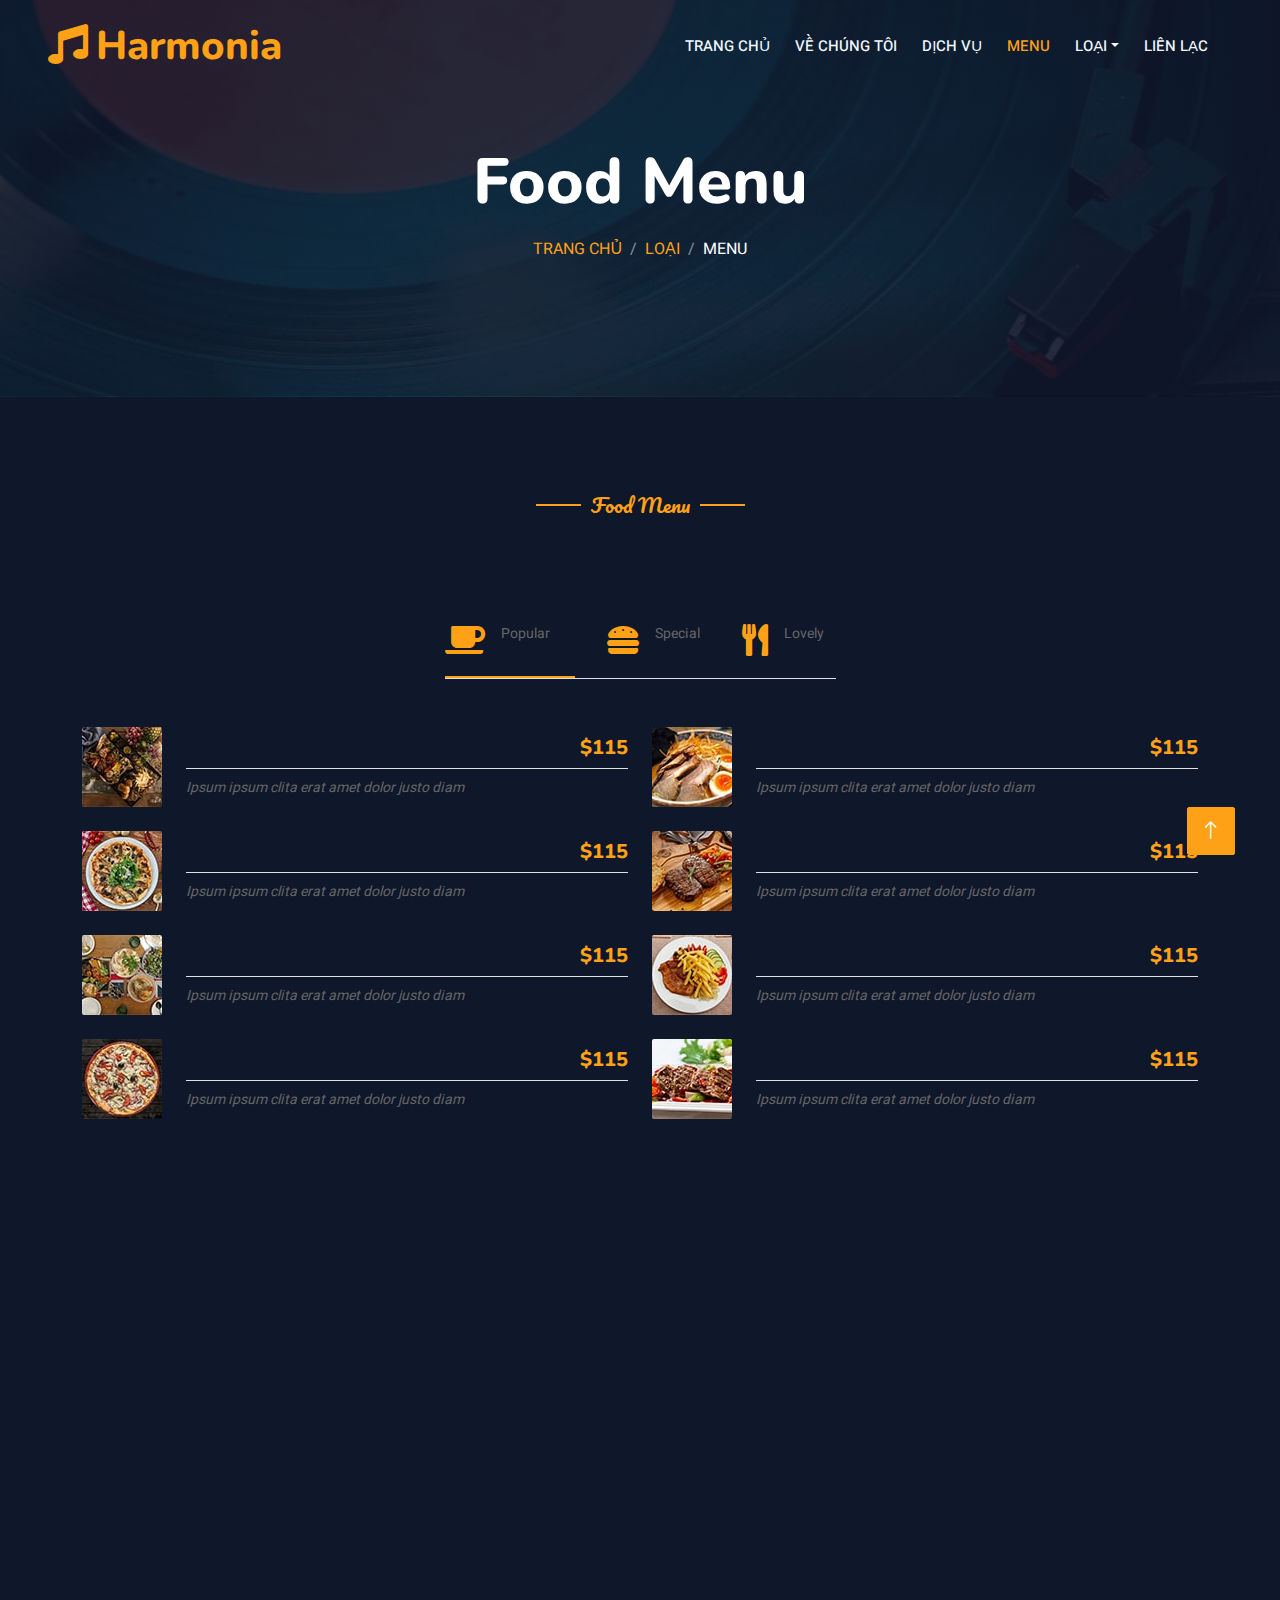
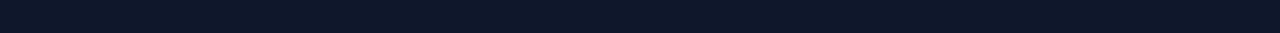
<file: menu.html>
<!DOCTYPE html>
<html lang="en">

<head>
    <meta charset="utf-8">
    <title>Best Instrument Shop</title>
    <meta content="width=device-width, initial-scale=1.0" name="viewport">
    <meta content="" name="keywords">
    <meta content="" name="description">

    <!-- Favicon -->
    <link href="img/favicon.ico" rel="icon">

    <!-- Google Web Fonts -->
    <link rel="preconnect" href="https://fonts.googleapis.com">
    <link rel="preconnect" href="https://fonts.gstatic.com" crossorigin>
    <link href="https://fonts.googleapis.com/css2?family=Heebo:wght@400;500;600&family=Nunito:wght@600;700;800&family=Pacifico&display=swap" rel="stylesheet">

    <!-- Icon Font Stylesheet -->
    <link href="https://cdnjs.cloudflare.com/ajax/libs/font-awesome/5.10.0/css/all.min.css" rel="stylesheet">
    <link href="https://cdn.jsdelivr.net/npm/bootstrap-icons@1.4.1/font/bootstrap-icons.css" rel="stylesheet">

    <!-- Libraries Stylesheet -->
    <link href="lib/animate/animate.min.css" rel="stylesheet">
    <link href="lib/owlcarousel/assets/owl.carousel.min.css" rel="stylesheet">
    <link href="lib/tempusdominus/css/tempusdominus-bootstrap-4.min.css" rel="stylesheet" />

    <!-- Customized Bootstrap Stylesheet -->
    <link href="css/bootstrap.min.css" rel="stylesheet">

    <!-- Template Stylesheet -->
    <link href="css/style.css" rel="stylesheet">
</head>

<body>
    <div class="container-xxl bg-dark p-0">
        <!-- Spinner Start -->
        <div id="spinner" class="show bg-white position-fixed translate-middle w-100 vh-100 top-50 start-50 d-flex align-items-center justify-content-center">
            <div class="spinner-border text-primary" style="width: 3rem; height: 3rem;" role="status">
                <span class="sr-only">Loading...</span>
            </div>
        </div>
        <!-- Spinner End -->


        <!-- Navbar & Hero Start -->
        <div class="container-xxl position-relative p-0">
            <nav class="navbar navbar-expand-lg navbar-dark bg-dark px-4 px-lg-5 py-3 py-lg-0">
                <a href="" class="navbar-brand p-0">
                    <h1 class="text-primary m-0"><i class="fa fa-music text-primary me-2"></i>Harmonia</h1>
                    <!-- <img src="img/logo.png" alt="Logo"> -->
                </a>
                <button class="navbar-toggler" type="button" data-bs-toggle="collapse" data-bs-target="#navbarCollapse">
                    <span class="fa fa-bars"></span>
                </button>
                <div class="collapse navbar-collapse" id="navbarCollapse">
                    <div class="navbar-nav ms-auto py-0 pe-4">
                        <a href="index.html" class="nav-item nav-link">Trang Chủ</a>
                        <a href="about.html" class="nav-item nav-link">Về Chúng Tôi</a>
                        <a href="service.html" class="nav-item nav-link">Dịch Vụ</a>
                        <a href="menu.html" class="nav-item nav-link active">Menu</a>
                        <div class="nav-item dropdown">
                            <a href="#" class="nav-link dropdown-toggle" data-bs-toggle="dropdown">Loại</a>
                            <div class="dropdown-menu m-0">
                                <a href="Keyboard.html" class="dropdown-item">Nhạc Cụ Phím</a>
                                <a href="Strings.html" class="dropdown-item">Nhạc Cụ Dây</a>

                            </div>
                        </div>
                        <a href="contact.html" class="nav-item nav-link">Liên Lạc</a>
                    </div>

                </div>
            </nav>

            <div class="container-xxl py-5 bg-dark hero-header mb-5">
                <div class="container text-center my-5 pt-5 pb-4">
                    <h1 class="display-3 text-white mb-3 animated slideInDown">Food Menu</h1>
                    <nav aria-label="breadcrumb">
                        <ol class="breadcrumb justify-content-center text-uppercase">
                            <li class="breadcrumb-item"><a href="#">Trang Chủ</a></li>
                            <li class="breadcrumb-item"><a href="#">Loại</a></li>
                            <li class="breadcrumb-item text-white active" aria-current="page">Menu</li>
                        </ol>
                    </nav>
                </div>
            </div>
        </div>
        <!-- Navbar & Hero End -->


        <!-- Menu Start -->
        <div class="container-xxl py-5">
            <div class="container">
                <div class="text-center wow fadeInUp" data-wow-delay="0.1s">
                    <h5 class="section-title ff-secondary text-center text-primary fw-normal">Food Menu</h5>
                    <h1 class="mb-5">Most Popular Items</h1>
                </div>
                <div class="tab-class text-center wow fadeInUp" data-wow-delay="0.1s">
                    <ul class="nav nav-pills d-inline-flex justify-content-center border-bottom mb-5">
                        <li class="nav-item">
                            <a class="d-flex align-items-center text-start mx-3 ms-0 pb-3 active" data-bs-toggle="pill" href="#tab-1">
                                <i class="fa fa-coffee fa-2x text-primary"></i>
                                <div class="ps-3">
                                    <small class="text-body">Popular</small>
                                    <h6 class="mt-n1 mb-0">Breakfast</h6>
                                </div>
                            </a>
                        </li>
                        <li class="nav-item">
                            <a class="d-flex align-items-center text-start mx-3 pb-3" data-bs-toggle="pill" href="#tab-2">
                                <i class="fa fa-hamburger fa-2x text-primary"></i>
                                <div class="ps-3">
                                    <small class="text-body">Special</small>
                                    <h6 class="mt-n1 mb-0">Launch</h6>
                                </div>
                            </a>
                        </li>
                        <li class="nav-item">
                            <a class="d-flex align-items-center text-start mx-3 me-0 pb-3" data-bs-toggle="pill" href="#tab-3">
                                <i class="fa fa-utensils fa-2x text-primary"></i>
                                <div class="ps-3">
                                    <small class="text-body">Lovely</small>
                                    <h6 class="mt-n1 mb-0">Dinner</h6>
                                </div>
                            </a>
                        </li>
                    </ul>
                    <div class="tab-content">
                        <div id="tab-1" class="tab-pane fade show p-0 active">
                            <div class="row g-4">
                                <div class="col-lg-6">
                                    <div class="d-flex align-items-center">
                                        <img class="flex-shrink-0 img-fluid rounded" src="img/menu-1.jpg" alt="" style="width: 80px;">
                                        <div class="w-100 d-flex flex-column text-start ps-4">
                                            <h5 class="d-flex justify-content-between border-bottom pb-2">
                                                <span>Chicken Burger</span>
                                                <span class="text-primary">$115</span>
                                            </h5>
                                            <small class="fst-italic">Ipsum ipsum clita erat amet dolor justo diam</small>
                                        </div>
                                    </div>
                                </div>
                                <div class="col-lg-6">
                                    <div class="d-flex align-items-center">
                                        <img class="flex-shrink-0 img-fluid rounded" src="img/menu-2.jpg" alt="" style="width: 80px;">
                                        <div class="w-100 d-flex flex-column text-start ps-4">
                                            <h5 class="d-flex justify-content-between border-bottom pb-2">
                                                <span>Chicken Burger</span>
                                                <span class="text-primary">$115</span>
                                            </h5>
                                            <small class="fst-italic">Ipsum ipsum clita erat amet dolor justo diam</small>
                                        </div>
                                    </div>
                                </div>
                                <div class="col-lg-6">
                                    <div class="d-flex align-items-center">
                                        <img class="flex-shrink-0 img-fluid rounded" src="img/menu-3.jpg" alt="" style="width: 80px;">
                                        <div class="w-100 d-flex flex-column text-start ps-4">
                                            <h5 class="d-flex justify-content-between border-bottom pb-2">
                                                <span>Chicken Burger</span>
                                                <span class="text-primary">$115</span>
                                            </h5>
                                            <small class="fst-italic">Ipsum ipsum clita erat amet dolor justo diam</small>
                                        </div>
                                    </div>
                                </div>
                                <div class="col-lg-6">
                                    <div class="d-flex align-items-center">
                                        <img class="flex-shrink-0 img-fluid rounded" src="img/menu-4.jpg" alt="" style="width: 80px;">
                                        <div class="w-100 d-flex flex-column text-start ps-4">
                                            <h5 class="d-flex justify-content-between border-bottom pb-2">
                                                <span>Chicken Burger</span>
                                                <span class="text-primary">$115</span>
                                            </h5>
                                            <small class="fst-italic">Ipsum ipsum clita erat amet dolor justo diam</small>
                                        </div>
                                    </div>
                                </div>
                                <div class="col-lg-6">
                                    <div class="d-flex align-items-center">
                                        <img class="flex-shrink-0 img-fluid rounded" src="img/menu-5.jpg" alt="" style="width: 80px;">
                                        <div class="w-100 d-flex flex-column text-start ps-4">
                                            <h5 class="d-flex justify-content-between border-bottom pb-2">
                                                <span>Chicken Burger</span>
                                                <span class="text-primary">$115</span>
                                            </h5>
                                            <small class="fst-italic">Ipsum ipsum clita erat amet dolor justo diam</small>
                                        </div>
                                    </div>
                                </div>
                                <div class="col-lg-6">
                                    <div class="d-flex align-items-center">
                                        <img class="flex-shrink-0 img-fluid rounded" src="img/menu-6.jpg" alt="" style="width: 80px;">
                                        <div class="w-100 d-flex flex-column text-start ps-4">
                                            <h5 class="d-flex justify-content-between border-bottom pb-2">
                                                <span>Chicken Burger</span>
                                                <span class="text-primary">$115</span>
                                            </h5>
                                            <small class="fst-italic">Ipsum ipsum clita erat amet dolor justo diam</small>
                                        </div>
                                    </div>
                                </div>
                                <div class="col-lg-6">
                                    <div class="d-flex align-items-center">
                                        <img class="flex-shrink-0 img-fluid rounded" src="img/menu-7.jpg" alt="" style="width: 80px;">
                                        <div class="w-100 d-flex flex-column text-start ps-4">
                                            <h5 class="d-flex justify-content-between border-bottom pb-2">
                                                <span>Chicken Burger</span>
                                                <span class="text-primary">$115</span>
                                            </h5>
                                            <small class="fst-italic">Ipsum ipsum clita erat amet dolor justo diam</small>
                                        </div>
                                    </div>
                                </div>
                                <div class="col-lg-6">
                                    <div class="d-flex align-items-center">
                                        <img class="flex-shrink-0 img-fluid rounded" src="img/menu-8.jpg" alt="" style="width: 80px;">
                                        <div class="w-100 d-flex flex-column text-start ps-4">
                                            <h5 class="d-flex justify-content-between border-bottom pb-2">
                                                <span>Chicken Burger</span>
                                                <span class="text-primary">$115</span>
                                            </h5>
                                            <small class="fst-italic">Ipsum ipsum clita erat amet dolor justo diam</small>
                                        </div>
                                    </div>
                                </div>
                            </div>
                        </div>
                        <div id="tab-2" class="tab-pane fade show p-0">
                            <div class="row g-4">
                                <div class="col-lg-6">
                                    <div class="d-flex align-items-center">
                                        <img class="flex-shrink-0 img-fluid rounded" src="img/menu-1.jpg" alt="" style="width: 80px;">
                                        <div class="w-100 d-flex flex-column text-start ps-4">
                                            <h5 class="d-flex justify-content-between border-bottom pb-2">
                                                <span>Chicken Burger</span>
                                                <span class="text-primary">$115</span>
                                            </h5>
                                            <small class="fst-italic">Ipsum ipsum clita erat amet dolor justo diam</small>
                                        </div>
                                    </div>
                                </div>
                                <div class="col-lg-6">
                                    <div class="d-flex align-items-center">
                                        <img class="flex-shrink-0 img-fluid rounded" src="img/menu-2.jpg" alt="" style="width: 80px;">
                                        <div class="w-100 d-flex flex-column text-start ps-4">
                                            <h5 class="d-flex justify-content-between border-bottom pb-2">
                                                <span>Chicken Burger</span>
                                                <span class="text-primary">$115</span>
                                            </h5>
                                            <small class="fst-italic">Ipsum ipsum clita erat amet dolor justo diam</small>
                                        </div>
                                    </div>
                                </div>
                                <div class="col-lg-6">
                                    <div class="d-flex align-items-center">
                                        <img class="flex-shrink-0 img-fluid rounded" src="img/menu-3.jpg" alt="" style="width: 80px;">
                                        <div class="w-100 d-flex flex-column text-start ps-4">
                                            <h5 class="d-flex justify-content-between border-bottom pb-2">
                                                <span>Chicken Burger</span>
                                                <span class="text-primary">$115</span>
                                            </h5>
                                            <small class="fst-italic">Ipsum ipsum clita erat amet dolor justo diam</small>
                                        </div>
                                    </div>
                                </div>
                                <div class="col-lg-6">
                                    <div class="d-flex align-items-center">
                                        <img class="flex-shrink-0 img-fluid rounded" src="img/menu-4.jpg" alt="" style="width: 80px;">
                                        <div class="w-100 d-flex flex-column text-start ps-4">
                                            <h5 class="d-flex justify-content-between border-bottom pb-2">
                                                <span>Chicken Burger</span>
                                                <span class="text-primary">$115</span>
                                            </h5>
                                            <small class="fst-italic">Ipsum ipsum clita erat amet dolor justo diam</small>
                                        </div>
                                    </div>
                                </div>
                                <div class="col-lg-6">
                                    <div class="d-flex align-items-center">
                                        <img class="flex-shrink-0 img-fluid rounded" src="img/menu-5.jpg" alt="" style="width: 80px;">
                                        <div class="w-100 d-flex flex-column text-start ps-4">
                                            <h5 class="d-flex justify-content-between border-bottom pb-2">
                                                <span>Chicken Burger</span>
                                                <span class="text-primary">$115</span>
                                            </h5>
                                            <small class="fst-italic">Ipsum ipsum clita erat amet dolor justo diam</small>
                                        </div>
                                    </div>
                                </div>
                                <div class="col-lg-6">
                                    <div class="d-flex align-items-center">
                                        <img class="flex-shrink-0 img-fluid rounded" src="img/menu-6.jpg" alt="" style="width: 80px;">
                                        <div class="w-100 d-flex flex-column text-start ps-4">
                                            <h5 class="d-flex justify-content-between border-bottom pb-2">
                                                <span>Chicken Burger</span>
                                                <span class="text-primary">$115</span>
                                            </h5>
                                            <small class="fst-italic">Ipsum ipsum clita erat amet dolor justo diam</small>
                                        </div>
                                    </div>
                                </div>
                                <div class="col-lg-6">
                                    <div class="d-flex align-items-center">
                                        <img class="flex-shrink-0 img-fluid rounded" src="img/menu-7.jpg" alt="" style="width: 80px;">
                                        <div class="w-100 d-flex flex-column text-start ps-4">
                                            <h5 class="d-flex justify-content-between border-bottom pb-2">
                                                <span>Chicken Burger</span>
                                                <span class="text-primary">$115</span>
                                            </h5>
                                            <small class="fst-italic">Ipsum ipsum clita erat amet dolor justo diam</small>
                                        </div>
                                    </div>
                                </div>
                                <div class="col-lg-6">
                                    <div class="d-flex align-items-center">
                                        <img class="flex-shrink-0 img-fluid rounded" src="img/menu-8.jpg" alt="" style="width: 80px;">
                                        <div class="w-100 d-flex flex-column text-start ps-4">
                                            <h5 class="d-flex justify-content-between border-bottom pb-2">
                                                <span>Chicken Burger</span>
                                                <span class="text-primary">$115</span>
                                            </h5>
                                            <small class="fst-italic">Ipsum ipsum clita erat amet dolor justo diam</small>
                                        </div>
                                    </div>
                                </div>
                            </div>
                        </div>
                        <div id="tab-3" class="tab-pane fade show p-0">
                            <div class="row g-4">
                                <div class="col-lg-6">
                                    <div class="d-flex align-items-center">
                                        <img class="flex-shrink-0 img-fluid rounded" src="img/menu-1.jpg" alt="" style="width: 80px;">
                                        <div class="w-100 d-flex flex-column text-start ps-4">
                                            <h5 class="d-flex justify-content-between border-bottom pb-2">
                                                <span>Chicken Burger</span>
                                                <span class="text-primary">$115</span>
                                            </h5>
                                            <small class="fst-italic">Ipsum ipsum clita erat amet dolor justo diam</small>
                                        </div>
                                    </div>
                                </div>
                                <div class="col-lg-6">
                                    <div class="d-flex align-items-center">
                                        <img class="flex-shrink-0 img-fluid rounded" src="img/menu-2.jpg" alt="" style="width: 80px;">
                                        <div class="w-100 d-flex flex-column text-start ps-4">
                                            <h5 class="d-flex justify-content-between border-bottom pb-2">
                                                <span>Chicken Burger</span>
                                                <span class="text-primary">$115</span>
                                            </h5>
                                            <small class="fst-italic">Ipsum ipsum clita erat amet dolor justo diam</small>
                                        </div>
                                    </div>
                                </div>
                                <div class="col-lg-6">
                                    <div class="d-flex align-items-center">
                                        <img class="flex-shrink-0 img-fluid rounded" src="img/menu-3.jpg" alt="" style="width: 80px;">
                                        <div class="w-100 d-flex flex-column text-start ps-4">
                                            <h5 class="d-flex justify-content-between border-bottom pb-2">
                                                <span>Chicken Burger</span>
                                                <span class="text-primary">$115</span>
                                            </h5>
                                            <small class="fst-italic">Ipsum ipsum clita erat amet dolor justo diam</small>
                                        </div>
                                    </div>
                                </div>
                                <div class="col-lg-6">
                                    <div class="d-flex align-items-center">
                                        <img class="flex-shrink-0 img-fluid rounded" src="img/menu-4.jpg" alt="" style="width: 80px;">
                                        <div class="w-100 d-flex flex-column text-start ps-4">
                                            <h5 class="d-flex justify-content-between border-bottom pb-2">
                                                <span>Chicken Burger</span>
                                                <span class="text-primary">$115</span>
                                            </h5>
                                            <small class="fst-italic">Ipsum ipsum clita erat amet dolor justo diam</small>
                                        </div>
                                    </div>
                                </div>
                                <div class="col-lg-6">
                                    <div class="d-flex align-items-center">
                                        <img class="flex-shrink-0 img-fluid rounded" src="img/menu-5.jpg" alt="" style="width: 80px;">
                                        <div class="w-100 d-flex flex-column text-start ps-4">
                                            <h5 class="d-flex justify-content-between border-bottom pb-2">
                                                <span>Chicken Burger</span>
                                                <span class="text-primary">$115</span>
                                            </h5>
                                            <small class="fst-italic">Ipsum ipsum clita erat amet dolor justo diam</small>
                                        </div>
                                    </div>
                                </div>
                                <div class="col-lg-6">
                                    <div class="d-flex align-items-center">
                                        <img class="flex-shrink-0 img-fluid rounded" src="img/menu-6.jpg" alt="" style="width: 80px;">
                                        <div class="w-100 d-flex flex-column text-start ps-4">
                                            <h5 class="d-flex justify-content-between border-bottom pb-2">
                                                <span>Chicken Burger</span>
                                                <span class="text-primary">$115</span>
                                            </h5>
                                            <small class="fst-italic">Ipsum ipsum clita erat amet dolor justo diam</small>
                                        </div>
                                    </div>
                                </div>
                                <div class="col-lg-6">
                                    <div class="d-flex align-items-center">
                                        <img class="flex-shrink-0 img-fluid rounded" src="img/menu-7.jpg" alt="" style="width: 80px;">
                                        <div class="w-100 d-flex flex-column text-start ps-4">
                                            <h5 class="d-flex justify-content-between border-bottom pb-2">
                                                <span>Chicken Burger</span>
                                                <span class="text-primary">$115</span>
                                            </h5>
                                            <small class="fst-italic">Ipsum ipsum clita erat amet dolor justo diam</small>
                                        </div>
                                    </div>
                                </div>
                                <div class="col-lg-6">
                                    <div class="d-flex align-items-center">
                                        <img class="flex-shrink-0 img-fluid rounded" src="img/menu-8.jpg" alt="" style="width: 80px;">
                                        <div class="w-100 d-flex flex-column text-start ps-4">
                                            <h5 class="d-flex justify-content-between border-bottom pb-2">
                                                <span>Chicken Burger</span>
                                                <span class="text-primary">$115</span>
                                            </h5>
                                            <small class="fst-italic">Ipsum ipsum clita erat amet dolor justo diam</small>
                                        </div>
                                    </div>
                                </div>
                            </div>
                        </div>
                    </div>
                </div>
            </div>
        </div>
        <!-- Menu End -->


        <!-- Footer Start -->
        <div class="container-fluid bg-dark text-light footer pt-5 mt-5 wow fadeIn" data-wow-delay="0.1s">
            <div class="container py-5">
                <div class="row g-5">
                    <div class="col-lg-3 col-md-6">
                        <h4 class="section-title ff-secondary text-start text-primary fw-normal mb-4">Company</h4>
                        <a class="btn btn-link" href="">Về Chúng Tôi </a>
                        <a class="btn btn-link" href="">Liên Lạc </a>
                        <a class="btn btn-link" href="">Reservation</a>
                        <a class="btn btn-link" href="">Privacy Policy</a>
                        <a class="btn btn-link" href="">Terms & Condition</a>
                    </div>
                    <div class="col-lg-3 col-md-6">
                        <h4 class="section-title ff-secondary text-start text-primary fw-normal mb-4">Liên Lạc</h4>
                        <p class="mb-2"><i class="fa fa-map-marker-alt me-3"></i>123 Street, New York, USA</p>
                        <p class="mb-2"><i class="fa fa-phone-alt me-3"></i>+012 345 67890</p>
                        <p class="mb-2"><i class="fa fa-envelope me-3"></i>info@example.com</p>
                        <div class="d-flex pt-2">
                            <a class="btn btn-outline-light btn-social" href=""><i class="fab fa-twitter"></i></a>
                            <a class="btn btn-outline-light btn-social" href=""><i class="fab fa-facebook-f"></i></a>
                            <a class="btn btn-outline-light btn-social" href=""><i class="fab fa-youtube"></i></a>
                            <a class="btn btn-outline-light btn-social" href=""><i class="fab fa-linkedin-in"></i></a>
                        </div>
                    </div>
                    <div class="col-lg-3 col-md-6">
                        <h4 class="section-title ff-secondary text-start text-primary fw-normal mb-4">Opening</h4>
                        <h5 class="text-light fw-normal">Monday - Saturday</h5>
                        <p>09AM - 09PM</p>
                        <h5 class="text-light fw-normal">Sunday</h5>
                        <p>10AM - 08PM</p>
                    </div>
                    <div class="col-lg-3 col-md-6">
                        <h4 class="section-title ff-secondary text-start text-primary fw-normal mb-4">Newsletter</h4>
                        <p>Dolor amet sit justo amet elitr clita ipsum elitr est.</p>
                        <div class="position-relative mx-auto" style="max-width: 400px;">
                            <input class="form-control border-primary w-100 py-3 ps-4 pe-5" type="text" placeholder="Your email">
                            <button type="button" class="btn btn-primary py-2 position-absolute top-0 end-0 mt-2 me-2">SignUp</button>
                        </div>
                    </div>
                </div>
            </div>
            <div class="container">
                <div class="copyright">
                    <div class="row">
                        <div class="col-md-6 text-center text-md-start mb-3 mb-md-0">
                            &copy; <a class="border-bottom" href="#">Harmonia</a>, All Right Reserved.

                            <!--/*** This template is free as long as you keep the footer author’s credit link/attribution link/backlink. If you'd like to use the template without the footer author’s credit link/attribution link/backlink, you can purchase the Credit Removal License from "https://htmlcodex.com/credit-removal". Thank you for your support. ***/-->
                            Designed By <a class="border-bottom" href="https://htmlcodex.com">HTML Codex</a>
                        </div>
                        <div class="col-md-6 text-center text-md-end">
                            <div class="footer-menu">
                                <a href="">Trang Chủ</a>
                                <a href="">Cookies</a>
                                <a href="">Help</a>
                                <a href="">FQAs</a>
                            </div>
                        </div>
                    </div>
                </div>
            </div>
        </div>
        <!-- Footer End -->


        <!-- Back to Top -->
        <a href="#" class="btn btn-lg btn-primary btn-lg-square back-to-top"><i class="bi bi-arrow-up"></i></a>
    </div>

    <!-- JavaScript Libraries -->
    <script src="https://code.jquery.com/jquery-3.4.1.min.js"></script>
    <script src="https://cdn.jsdelivr.net/npm/bootstrap@5.0.0/dist/js/bootstrap.bundle.min.js"></script>
    <script src="lib/wow/wow.min.js"></script>
    <script src="lib/easing/easing.min.js"></script>
    <script src="lib/waypoints/waypoints.min.js"></script>
    <script src="lib/counterup/counterup.min.js"></script>
    <script src="lib/owlcarousel/owl.carousel.min.js"></script>
    <script src="lib/tempusdominus/js/moment.min.js"></script>
    <script src="lib/tempusdominus/js/moment-timezone.min.js"></script>
    <script src="lib/tempusdominus/js/tempusdominus-bootstrap-4.min.js"></script>

    <!-- Template Javascript -->
    <script src="js/main.js"></script>
</body>

</html>
</file>
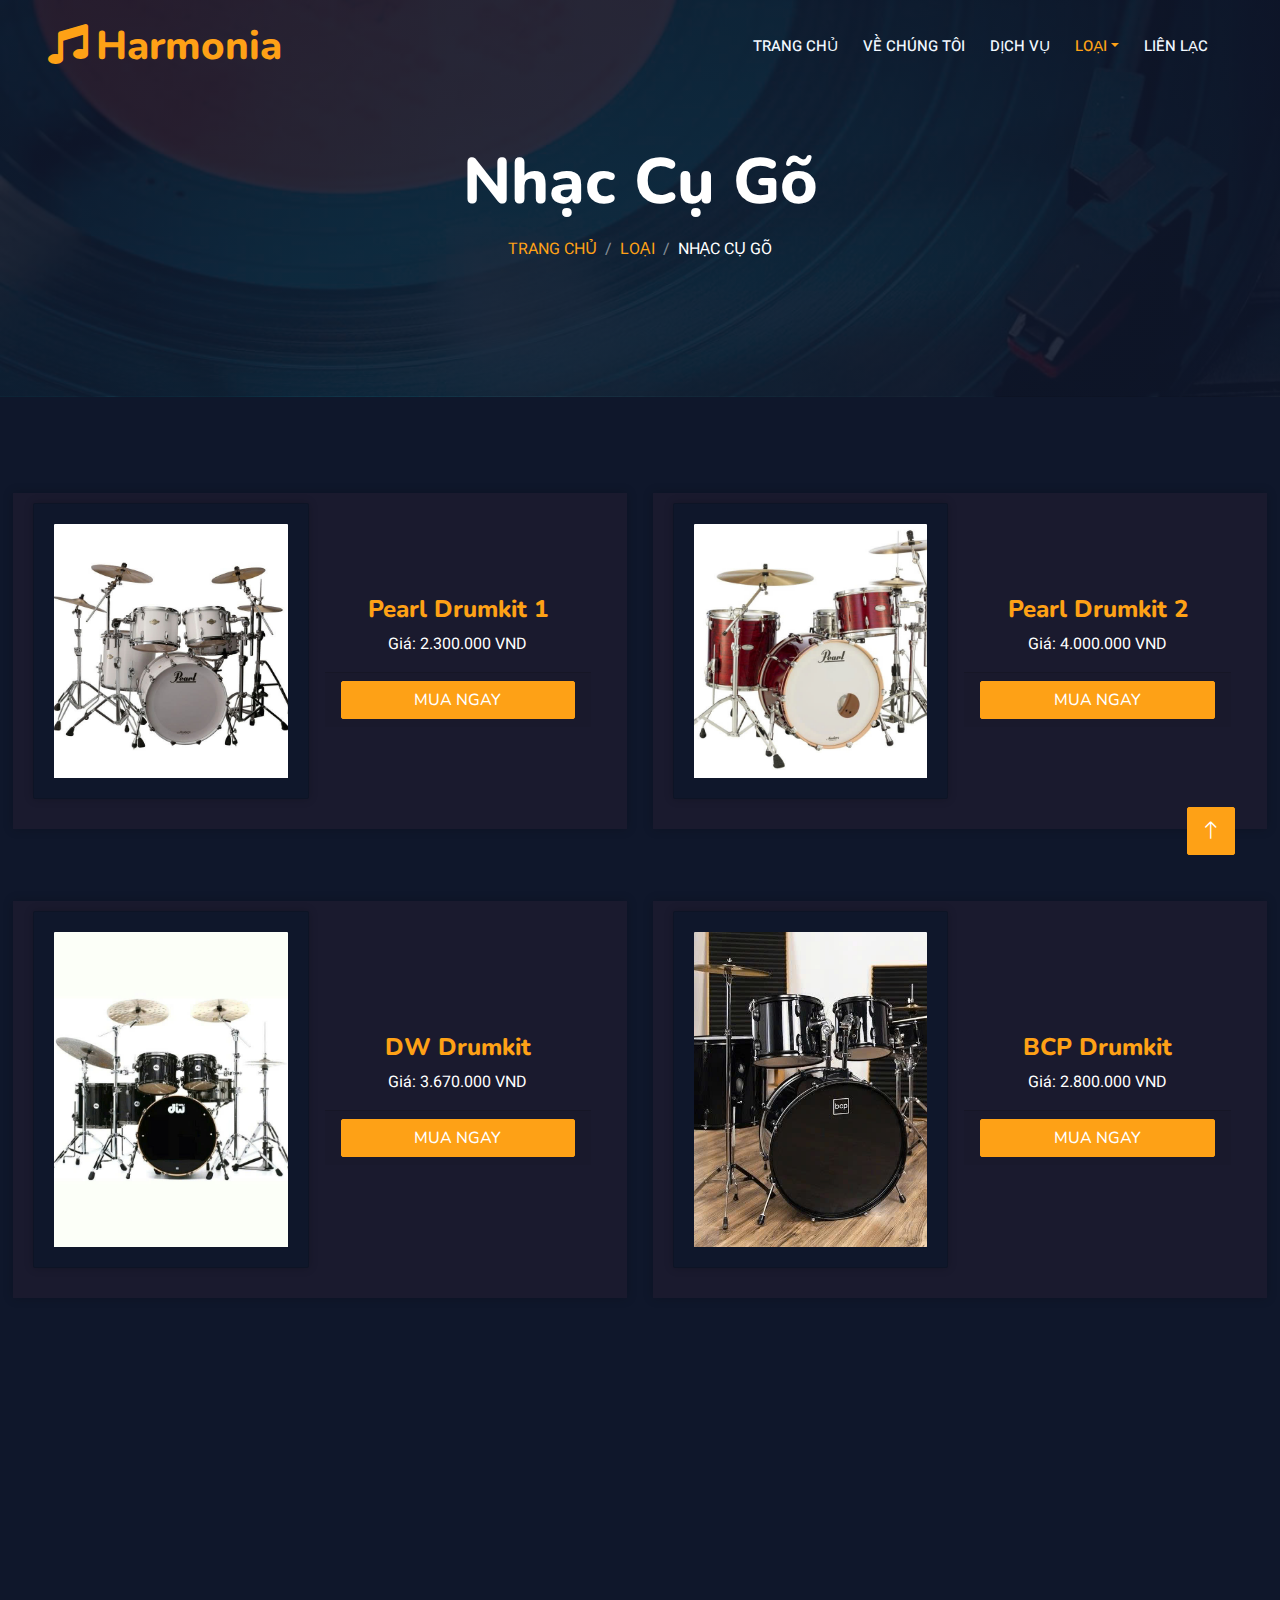
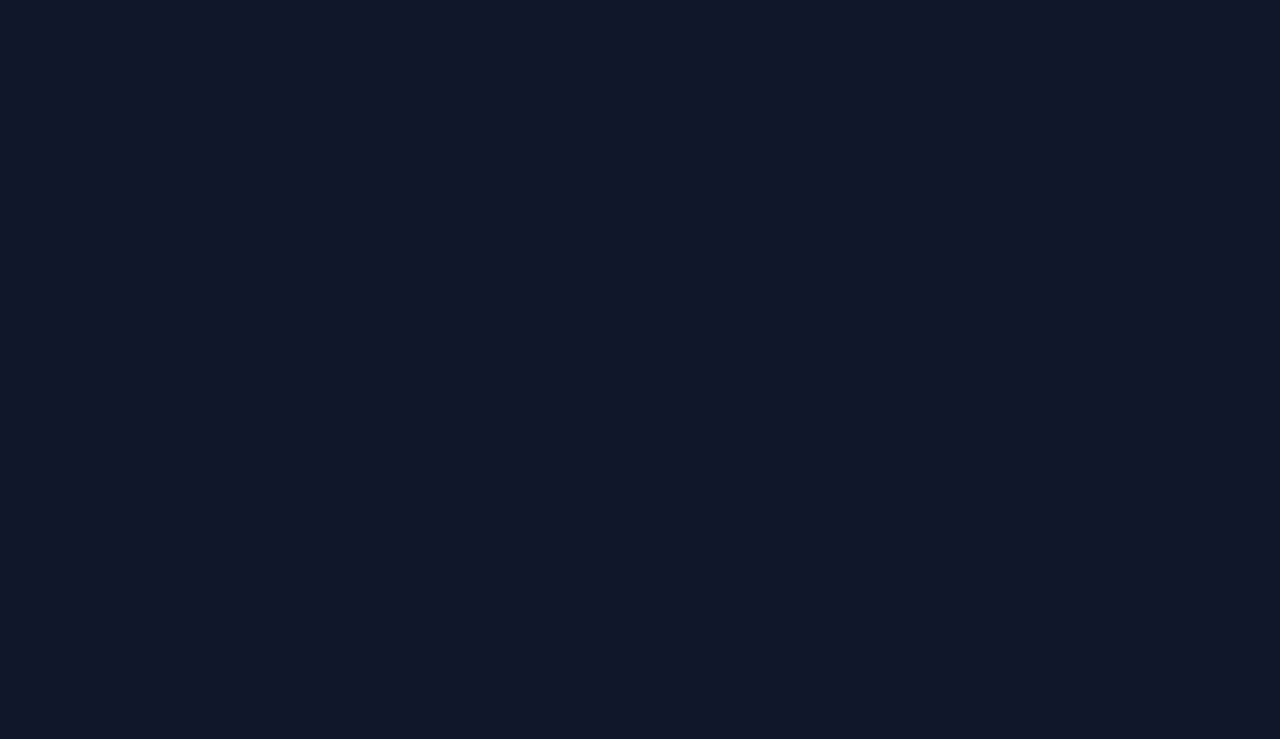
<file: Percussion.html>
<!DOCTYPE html>
<html lang="en">

<head>
    <meta charset="utf-8">
    <title>Best Instrument Shop</title>
    <meta content="width=device-width, initial-scale=1.0" name="viewport">
    <meta content="" name="keywords">
    <meta content="" name="description">

    <!-- Favicon -->
    <link href="img/favicon.ico" rel="icon">

    <!-- Google Web Fonts -->
    <link rel="preconnect" href="https://fonts.googleapis.com">
    <link rel="preconnect" href="https://fonts.gstatic.com" crossorigin>
    <link href="https://fonts.googleapis.com/css2?family=Heebo:wght@400;500;600&family=Nunito:wght@600;700;800&family=Pacifico&display=swap" rel="stylesheet">

    <!-- Icon Font Stylesheet -->
    <link href="https://cdnjs.cloudflare.com/ajax/libs/font-awesome/5.10.0/css/all.min.css" rel="stylesheet">
    <link href="https://cdn.jsdelivr.net/npm/bootstrap-icons@1.4.1/font/bootstrap-icons.css" rel="stylesheet">


    <!-- Libraries Stylesheet -->
    <link href="lib/animate/animate.min.css" rel="stylesheet">
    <link href="lib/owlcarousel/assets/owl.carousel.min.css" rel="stylesheet">
    <link href="lib/tempusdominus/css/tempusdominus-bootstrap-4.min.css" rel="stylesheet" />
    <style>
        .card-text {
            white-space: nowrap;
            overflow: hidden;
            text-overflow: ellipsis;
        }
    </style>
    <!-- Customized Bootstrap Stylesheet -->
    <link href="css/bootstrap.min.css" rel="stylesheet">

    <!-- Template Stylesheet -->
    <link href="css/style.css" rel="stylesheet">
</head>

<body>
    <div class="container-xxl bg-dark p-0">
        <!-- Spinner Start -->
        <div id="spinner" class="show bg-white position-fixed translate-middle w-100 vh-100 top-50 start-50 d-flex align-items-center justify-content-center">
            <div class="spinner-border text-primary" style="width: 3rem; height: 3rem;" role="status">
                <span class="sr-only">Loading...</span>
            </div>
        </div>
        <!-- Spinner End -->


        <!-- Navbar & Hero Start -->
        <div class="container-xxl position-relative p-0">
            <nav class="navbar navbar-expand-lg navbar-dark bg-dark px-4 px-lg-5 py-3 py-lg-0">
                <a href="" class="navbar-brand p-0">
                    <h1 class="text-primary m-0"><i class="fa fa-music text-primary me-2"></i>Harmonia</h1>
                    <!-- <img src="img/logo.png" alt="Logo"> -->
                </a>
                <button class="navbar-toggler" type="button" data-bs-toggle="collapse" data-bs-target="#navbarCollapse">
                    <span class="fa fa-bars"></span>
                </button>
                <div class="collapse navbar-collapse" id="navbarCollapse">
                    <div class="navbar-nav ms-auto py-0 pe-4">
                        <a href="index.html" class="nav-item nav-link">Trang Chủ</a>
                        <a href="about.html" class="nav-item nav-link">Về Chúng Tôi</a>
                        <a href="service.html" class="nav-item nav-link">Dịch Vụ</a>

                        <div class="nav-item dropdown">
                            <a href="#" class="nav-link dropdown-toggle active" data-bs-toggle="dropdown">Loại</a>
                            <div class="dropdown-menu m-0">
                                <a href="Keyboard.html" class="dropdown-item">Nhạc Cụ Phím</a>
                                <a href="Strings.html" class="dropdown-item">Nhạc Cụ Dây</a>
                                <a href="Percussion.html" class="dropdown-item active">Nhạc Cụ Gõ</a>
                            </div>
                        </div>
                        <a href="contact.html" class="nav-item nav-link">Liên Lạc</a>
                    </div>

                </div>
            </nav>

            <div class="container-xxl py-5 bg-dark hero-header mb-5">
                <div class="container text-center my-5 pt-5 pb-4">
                    <h1 class="display-3 text-white mb-3 animated slideInDown">Nhạc Cụ Gõ</h1>
                    <nav aria-label="breadcrumb">
                        <ol class="breadcrumb justify-content-center text-uppercase">
                            <li class="breadcrumb-item"><a href="#">Trang Chủ</a></li>
                            <li class="breadcrumb-item"><a href="#">Loại</a></li>
                            <li class="breadcrumb-item text-white active" aria-current="page">Nhạc Cụ Gõ</li>
                        </ol>
                    </nav>
                </div>
            </div>
        </div>
        <!-- Navbar & Hero End -->


        <!-- Nhạc Cụ Gõ Start -->
        <div class="container-xxl py-5 px-0 wow fadeInUp" data-wow-delay="0.1s">
            <div class="row g-0">
                <div class="col-lg-4 col-md-6 mb-4 product-container" style="margin-left: auto;margin-right: auto;">
                    <div class="card h-100 bg-dark d-flex flex-row product-item">
                        <img class="card-img-top " src="img/per1.jpg " alt="Keyboard 1 ">
                    </div>
                    <div class=" card-body product-info" style="margin: auto;">
                        <h4 class="card-title text-primary ">Pearl Drumkit 1</h4>
                        <p class="card-text text-white ">Giá: 2.300.000 VND</p>
                        <div class="card-footer ">
                            <button class="btn btn-primary w-100 ">Mua Ngay</button>
                        </div>
                    </div>
                </div>

                <!-- Product Card 2 -->
                <div class="col-lg-4 col-md-6 mb-4 product-container" style="margin-left: auto;margin-right: auto;">
                    <div class="card h-100 bg-dark d-flex flex-row product-item">
                        <img class="card-img-top " src="img/per2.jpg " alt="Keyboard 2 ">
                    </div>
                    <div class=" card-body product-info" style="margin: auto;">
                        <h4 class="card-title text-primary ">Pearl Drumkit 2</h4>
                        <p class="card-text text-white ">Giá: 4.000.000 VND</p>
                        <div class="card-footer ">
                            <button class="btn btn-primary w-100 ">Mua Ngay</button>
                        </div>
                    </div>
                </div>
            </div>

            <div class="container-xxl py-5 px-0 wow fadeInUp" data-wow-delay="0.1s">
                <div class="row g-0 ">
                    <!-- Product Card 3 -->
                    <div class="col-lg-4 col-md-6 mb-4 product-container" style="margin-left: auto;margin-right: auto;">
                        <div class="card h-100 bg-dark d-flex flex-row product-item">
                            <img class="card-img-top " src="img/per3.jpg " alt="Keyboard 3 ">
                        </div>
                        <div class=" card-body product-info" style="margin: auto;">
                            <h4 class="card-title text-primary ">DW Drumkit</h4>
                            <p class="card-text text-white ">Giá: 3.670.000 VND</p>
                            <div class="card-footer ">
                                <button class="btn btn-primary w-100 ">Mua Ngay</button>
                            </div>
                        </div>
                    </div>

                    <!-- Product Card 4 -->
                    <div class="col-lg-4 col-md-6 mb-4 product-container" style="margin-left: auto;margin-right: auto;">
                        <div class="card h-100 bg-dark d-flex flex-row product-item">
                            <img class="card-img-top " src="img/per4.jpg " alt="Keyboard 3 " style="width: 100%; ">
                        </div>
                        <div class=" card-body product-info" style="margin: auto;">
                            <h4 class="card-title text-primary ">BCP Drumkit</h4>
                            <p class="card-text text-white ">Giá: 2.800.000 VND</p>
                            <div class="card-footer ">
                                <button class="btn btn-primary w-100 ">Mua Ngay</button>
                            </div>
                        </div>
                    </div>
                </div>
            </div>

            <div class="container-xxl py-5 px-0 wow fadeInUp" data-wow-delay="0.1s">
                <div class="row g-0">
                    <!-- Product Card 5 -->
                    <div class="col-lg-4 col-md-6 mb-4 product-container" style="margin-left: auto;margin-right: auto;">
                        <div class="card h-100 bg-dark d-flex flex-row product-item">
                            <img class="card-img-top " src="img/per5.jpg " alt="Keyboard 3 ">
                        </div>
                        <div class=" card-body product-info" style="margin: auto;">
                            <h4 class="card-title text-primary ">Yamaha Drumkit</h4>
                            <p class="card-text text-white ">Giá: 4.000.000 VND</p>
                            <div class="card-footer ">
                                <button class="btn btn-primary w-100 ">Mua Ngay</button>
                            </div>
                        </div>
                    </div>

                    <!-- Product Card 6 -->
                    <div class="col-lg-4 col-md-6 mb-4 product-container" style="margin-left: auto;margin-right: auto;">
                        <div class="card h-100 bg-dark d-flex flex-row product-item">
                            <img class="card-img-top " src="img/per6.jpg " alt="Keyboard 3 ">
                        </div>
                        <div class=" card-body product-info" style="margin: auto;">
                            <h4 class="card-title text-primary ">Dùi Trống</h4>
                            <p class="card-text text-white ">Giá: 5.000.000 VND</p>
                            <div class="card-footer ">
                                <button class="btn btn-primary w-100 ">Mua Ngay</button>
                            </div>
                        </div>
                    </div>
                </div>
            </div>

            <!-- Footer Start -->
            <div class="container-fluid bg-dark text-light footer pt-5 mt-5 wow fadeIn " data-wow-delay="0.1s ">
                <div class="container py-5 ">
                    <div class="row g-5 ">
                        <div class="col-lg-3 col-md-6 ">
                            <h4 class="section-title ff-secondary text-start text-primary fw-normal mb-4 ">Cơ Sở</h4>
                            <a class="btn btn-link " href=" ">Về Chúng Tôi </a>
                            <a class="btn btn-link " href=" ">Liên Lạc </a>
                            <a class="btn btn-link " href=" ">Hạn chế</a>
                            <a class="btn btn-link " href=" ">An Ninh</a>
                            <a class="btn btn-link " href=" ">Điều khoản và Điều kiện</a>
                        </div>
                        <div class="col-lg-3 col-md-6 ">
                            <h4 class="section-title ff-secondary text-start text-primary fw-normal mb-4 ">Liên Lạc</h4>
                            <p class="mb-2 "><i class="fa fa-map-marker-alt me-3 "></i>69, Cam, Thanh Hóa</p>
                            <p class="mb-2 "><i class="fa fa-phone-alt me-3 "></i>+84 99 1887 766</p>
                            <p class="mb-2 "><i class="fa fa-envelope me-3 "></i>Harmonia@yahoo.com</p>
                            <div class="d-flex pt-2 ">
                                <a class="btn btn-outline-light btn-social " href=" "><i class="fab fa-twitter "></i></a>
                                <a class="btn btn-outline-light btn-social " href=" "><i class="fab fa-facebook-f "></i></a>
                                <a class="btn btn-outline-light btn-social " href=" "><i class="fab fa-youtube "></i></a>
                                <a class="btn btn-outline-light btn-social " href=" "><i class="fab fa-linkedin-in "></i></a>
                            </div>
                        </div>
                        <div class="col-lg-3 col-md-6 ">
                            <h4 class="section-title ff-secondary text-start text-primary fw-normal mb-4 ">Mở Cửa</h4>
                            <h5 class="text-light fw-normal ">Cả tuần</h5>
                            <p>06AM - 09PM</p>
                        </div>
                        <div class="col-lg-3 col-md-6 ">
                            <h4 class="section-title ff-secondary text-start text-primary fw-normal mb-4 ">Về Chúng Tôi</h4>
                            <p>Để lại Về Chúng Tôi Liên Lạc để nhận cập nhật nha!</p>
                            <div class="position-relative mx-auto " style="max-width: 400px; ">
                                <input class="form-control border-primary w-100 py-3 ps-4 pe-5 " type="text " placeholder="Email ">
                                <button type="button " class="btn btn-primary py-2 position-absolute top-0 end-0 mt-2 me-2 ">Gửi</button>
                            </div>
                        </div>
                    </div>
                </div>
                <div class="container ">
                    <div class="copyright ">
                        <div class="row ">
                            <div class="col-md-6 text-center text-md-start mb-3 mb-md-0 ">
                                &copy; <a class="border-bottom " href="#
                                    ">Harmonia</a>, All Right Reserved.

                                <!--/*** This template is free as long as you keep the footer author’s credit link/attribution link/backlink. If you'd like to use the template without the footer author’s credit link/attribution link/backlink, you can purchase the Credit Removal License from "https://htmlcodex.com/credit-removal ". Thank you for your support. ***/-->
                                Designed By <a class="border-bottom " href="https://htmlcodex.com ">Jerkers</a>
                            </div>
                            <div class="col-md-6 text-center text-md-end ">
                                <div class="footer-menu ">
                                    <a href=" ">Trang Chủ</a>
                                    <a href=" ">Cookies</a>
                                    <a href=" ">Help!</a>
                                    <a href=" ">FQAs</a>
                                </div>
                            </div>
                        </div>
                    </div>
                </div>
            </div>
            <!-- Footer End -->


            <!-- Back to Top -->
            <a href="#" class="btn btn-lg btn-primary btn-lg-square back-to-top"><i class="bi bi-arrow-up"></i></a>
        </div>

        <!-- JavaScript Libraries -->
        <script src="https://code.jquery.com/jquery-3.4.1.min.js"></script>
        <script src="https://cdn.jsdelivr.net/npm/bootstrap@5.0.0/dist/js/bootstrap.bundle.min.js"></script>
        <script src="lib/wow/wow.min.js"></script>
        <script src="lib/easing/easing.min.js"></script>
        <script src="lib/waypoints/waypoints.min.js"></script>
        <script src="lib/counterup/counterup.min.js"></script>
        <script src="lib/owlcarousel/owl.carousel.min.js"></script>
        <script src="lib/tempusdominus/js/moment.min.js"></script>
        <script src="lib/tempusdominus/js/moment-timezone.min.js"></script>
        <script src="lib/tempusdominus/js/tempusdominus-bootstrap-4.min.js"></script>

        <!-- Template Javascript -->
        <script src="js/main.js"></script>
</body>

</html>
</file>
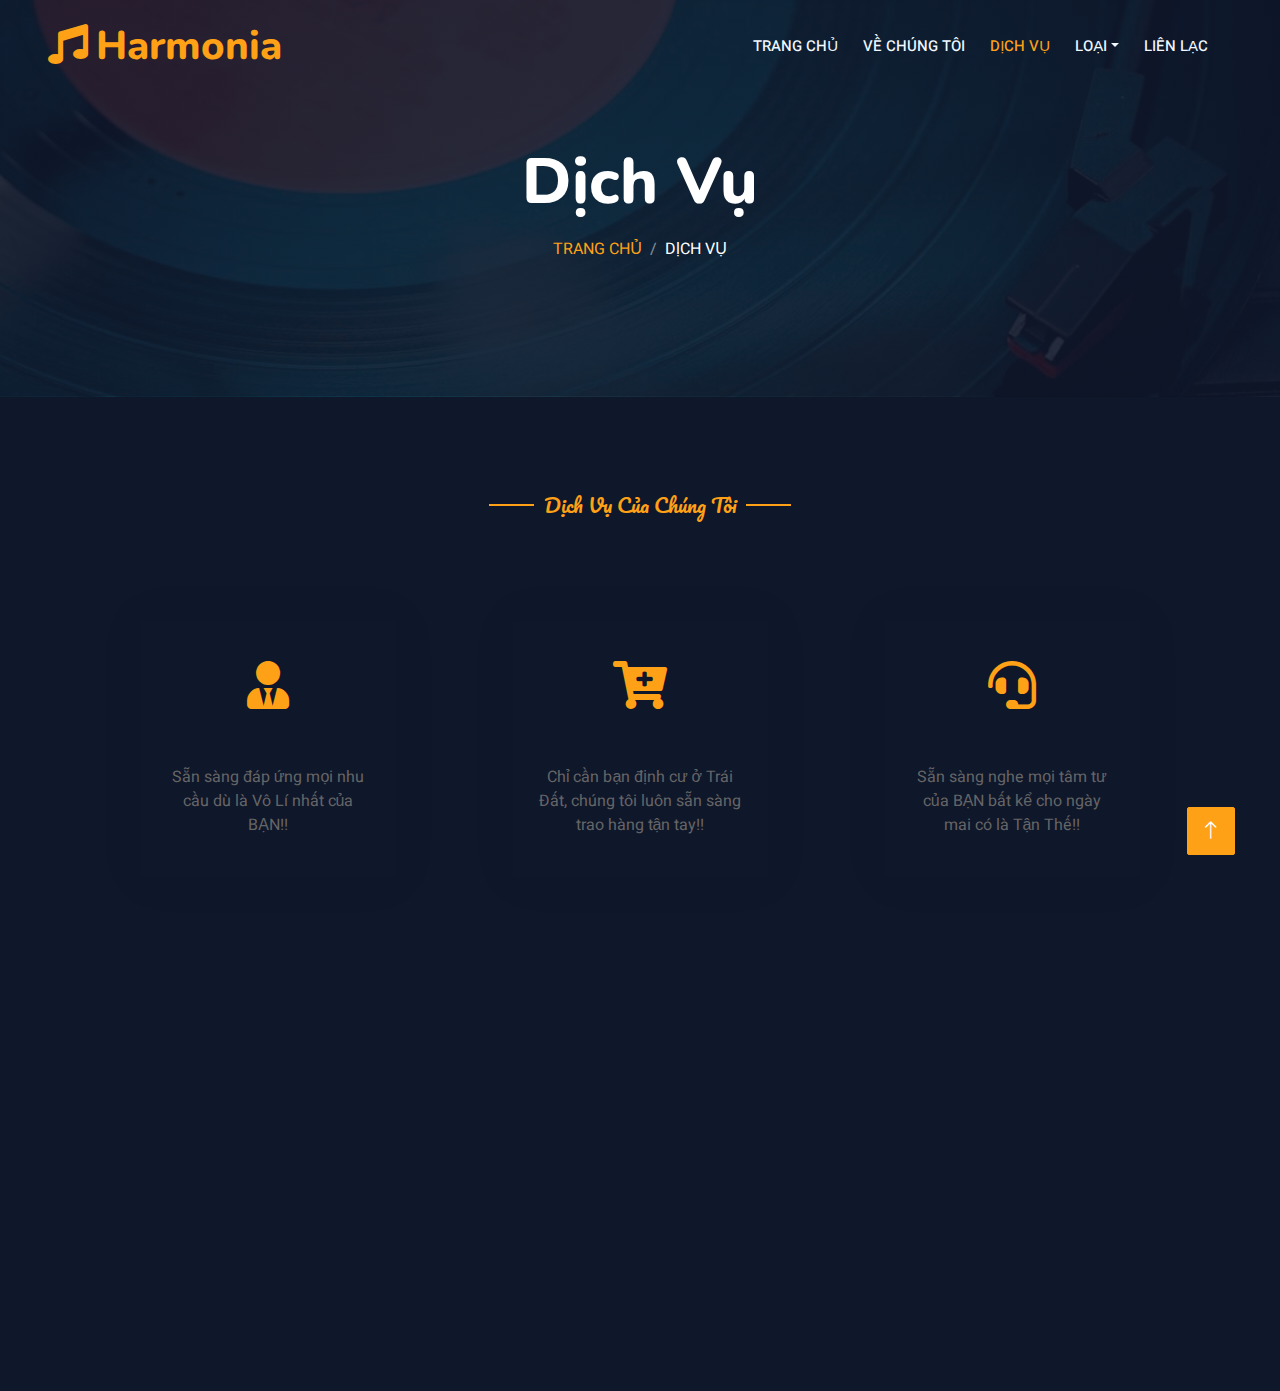
<file: service.html>
<!DOCTYPE html>
<html lang="en">

<head>
    <meta charset="utf-8">
    <title>Best Instrument Shop</title>
    <meta content="width=device-width, initial-scale=1.0" name="viewport">
    <meta content="" name="keywords">
    <meta content="" name="description">

    <!-- Favicon -->
    <link href="img/favicon.ico" rel="icon">

    <!-- Google Web Fonts -->
    <link rel="preconnect" href="https://fonts.googleapis.com">
    <link rel="preconnect" href="https://fonts.gstatic.com" crossorigin>
    <link href="https://fonts.googleapis.com/css2?family=Heebo:wght@400;500;600&family=Nunito:wght@600;700;800&family=Pacifico&display=swap" rel="stylesheet">

    <!-- Icon Font Stylesheet -->
    <link href="https://cdnjs.cloudflare.com/ajax/libs/font-awesome/5.10.0/css/all.min.css" rel="stylesheet">
    <link href="https://cdn.jsdelivr.net/npm/bootstrap-icons@1.4.1/font/bootstrap-icons.css" rel="stylesheet">

    <!-- Libraries Stylesheet -->
    <link href="lib/animate/animate.min.css" rel="stylesheet">
    <link href="lib/owlcarousel/assets/owl.carousel.min.css" rel="stylesheet">
    <link href="lib/tempusdominus/css/tempusdominus-bootstrap-4.min.css" rel="stylesheet" />

    <!-- Customized Bootstrap Stylesheet -->
    <link href="css/bootstrap.min.css" rel="stylesheet">

    <!-- Template Stylesheet -->
    <link href="css/style.css" rel="stylesheet">
</head>

<body>
    <div class="container-xxl bg-dark p-0">
        <!-- Spinner Start -->
        <div id="spinner" class="show bg-white position-fixed translate-middle w-100 vh-100 top-50 start-50 d-flex align-items-center justify-content-center">
            <div class="spinner-border text-primary" style="width: 3rem; height: 3rem;" role="status">
                <span class="sr-only">Loading...</span>
            </div>
        </div>
        <!-- Spinner End -->


        <!-- Navbar & Hero Start -->
        <div class="container-xxl position-relative p-0">
            <nav class="navbar navbar-expand-lg navbar-dark bg-dark px-4 px-lg-5 py-3 py-lg-0">
                <a href="" class="navbar-brand p-0">
                    <h1 class="text-primary m-0"><i class="fa fa-music text-primary me-2"></i>Harmonia</h1>
                    <!-- <img src="img/logo.png" alt="Logo"> -->
                </a>
                <button class="navbar-toggler" type="button" data-bs-toggle="collapse" data-bs-target="#navbarCollapse">
                    <span class="fa fa-bars"></span>
                </button>
                <div class="collapse navbar-collapse" id="navbarCollapse">
                    <div class="navbar-nav ms-auto py-0 pe-4">
                        <a href="index.html" class="nav-item nav-link">Trang Chủ</a>
                        <a href="about.html" class="nav-item nav-link">Về Chúng Tôi</a>
                        <a href="service.html" class="nav-item nav-link active">Dịch Vụ</a>

                        <div class="nav-item dropdown">
                            <a href="#" class="nav-link dropdown-toggle" data-bs-toggle="dropdown">Loại</a>
                            <div class="dropdown-menu m-0">
                                <a href="Keyboard.html" class="dropdown-item">Nhạc Cụ Phím</a>
                                <a href="Strings.html" class="dropdown-item">Nhạc Cụ Dây</a>
                                <a href="Percussion.html" class="dropdown-item">Nhạc Cụ Gõ</a>
                            </div>
                        </div>
                        <a href="contact.html" class="nav-item nav-link">Liên Lạc</a>
                    </div>

                </div>
            </nav>

            <div class="container-xxl py-5 bg-dark hero-header mb-5">
                <div class="container text-center my-5 pt-5 pb-4">
                    <h1 class="display-3 text-white mb-3 animated slideInDown">Dịch Vụ</h1>
                    <nav aria-label="breadcrumb">
                        <ol class="breadcrumb justify-content-center text-uppercase">
                            <li class="breadcrumb-item"><a href="#">Trang Chủ</a></li>
                            <li class="breadcrumb-item text-white active" aria-current="page">Dịch Vụ</li>
                        </ol>
                    </nav>
                </div>
            </div>
        </div>
        <!-- Navbar & Hero End -->


        <!-- Dịch Vụ Start -->
        <div class="container-xxl py-5">
            <div class="container">
                <div class="text-center wow fadeInUp" data-wow-delay="0.1s">
                    <h5 class="section-title ff-secondary text-center text-primary fw-normal">Dịch Vụ Của Chúng Tôi</h5>
                    <h1 class="mb-5"> Dịch Vụ</h1>
                    <div class="container">
                        <div class="row g-4">
                            <div class="col-lg-3 col-sm-6 wow fadeInUp" data-wow-delay="0.1s" style="margin-left:auto;margin-right:auto;">
                                <div class="service-item rounded pt-3">
                                    <div class="p-4">
                                        <i class="fa fa-3x fa-user-tie text-primary mb-4"></i>
                                        <h5>Nhân Viên Tận Tâm</h5>
                                        <p>Sẵn sàng đáp ứng mọi nhu cầu dù là Vô Lí nhất của BẠN!!</p>
                                    </div>
                                </div>
                            </div>
                            <div class="col-lg-3 col-sm-6 wow fadeInUp" data-wow-delay="0.5s" style="margin-left:auto;margin-right:auto;">
                                <div class="service-item rounded pt-3">
                                    <div class="p-4">
                                        <i class="fa fa-3x fa-cart-plus text-primary mb-4"></i>
                                        <h5>Giao nhận tận tay</h5>
                                        <p>Chỉ cần bạn định cư ở Trái Đất, chúng tôi luôn sẵn sàng trao hàng tận tay!!</p>
                                    </div>
                                </div>
                            </div>
                            <div class="col-lg-3 col-sm-6 wow fadeInUp" data-wow-delay="0.7s" style="margin-left:auto;margin-right:auto;">
                                <div class="service-item rounded pt-3">
                                    <div class="p-4">
                                        <i class="fa fa-3x fa-headset text-primary mb-4"></i>
                                        <h5>24/7 Dịch Vụ</h5>
                                        <p>Sẵn sàng nghe mọi tâm tư của BẠN bất kể cho ngày mai có là Tận Thế!!</p>
                                    </div>
                                </div>
                            </div>
                        </div>
                    </div>
                </div>
                <!-- Dịch Vụ End -->


                <!-- Footer Start -->
                <div class="container-fluid bg-dark text-light footer pt-5 mt-5 wow fadeIn" data-wow-delay="0.1s">
                    <div class="container py-5">
                        <div class="row g-5">
                            <div class="col-lg-3 col-md-6">
                                <h4 class="section-title ff-secondary text-start text-primary fw-normal mb-4">Cơ Sở</h4>
                                <a class="btn btn-link" href="">Về Chúng Tôi </a>
                                <a class="btn btn-link" href="">Liên Lạc </a>
                                <a class="btn btn-link" href="">Hạn chế</a>
                                <a class="btn btn-link" href="">An Ninh</a>
                                <a class="btn btn-link" href="">Điều khoản và Điều kiện</a>
                            </div>
                            <div class="col-lg-3 col-md-6">
                                <h4 class="section-title ff-secondary text-start text-primary fw-normal mb-4">Liên Lạc</h4>
                                <p class="mb-2"><i class="fa fa-map-marker-alt me-3"></i>69, Cam, Thanh Hóa</p>
                                <p class="mb-2"><i class="fa fa-phone-alt me-3"></i>+84 99 1887 766</p>
                                <p class="mb-2"><i class="fa fa-envelope me-3"></i>Harmonia@yahoo.com</p>
                                <div class="d-flex pt-2">
                                    <a class="btn btn-outline-light btn-social" href=""><i class="fab fa-twitter"></i></a>
                                    <a class="btn btn-outline-light btn-social" href=""><i class="fab fa-facebook-f"></i></a>
                                    <a class="btn btn-outline-light btn-social" href=""><i class="fab fa-youtube"></i></a>
                                    <a class="btn btn-outline-light btn-social" href=""><i class="fab fa-linkedin-in"></i></a>
                                </div>
                            </div>
                            <div class="col-lg-3 col-md-6">
                                <h4 class="section-title ff-secondary text-start text-primary fw-normal mb-4">Mở Cửa</h4>
                                <h5 class="text-light fw-normal">Cả tuần</h5>
                                <p>06AM - 09PM</p>
                            </div>
                            <div class="col-lg-3 col-md-6">
                                <h4 class="section-title ff-secondary text-start text-primary fw-normal mb-4">Dịch Vụ</h4>
                                <p>Để lại Thông Tin Liên Lạc để nhận cập nhật nha!</p>
                                <div class="position-relative mx-auto" style="max-width: 400px;">
                                    <input class="form-control border-primary w-100 py-3 ps-4 pe-5" type="text" placeholder="Email">
                                    <button type="button" class="btn btn-primary py-2 position-absolute top-0 end-0 mt-2 me-2">Gửi</button>
                                </div>
                            </div>
                        </div>
                    </div>
                    <div class="container">
                        <div class="copyright">
                            <div class="row">
                                <div class="col-md-6 text-center text-md-start mb-3 mb-md-0">
                                    &copy; <a class="border-bottom" href="#">Harmonia</a>, All Right Reserved.

                                    <!--/*** This template is free as long as you keep the footer author’s credit link/attribution link/backlink. If you'd like to use the template without the footer author’s credit link/attribution link/backlink, you can purchase the Credit Removal License from "https://htmlcodex.com/credit-removal". Thank you for your support. ***/-->
                                    Designed By <a class="border-bottom" href="https://htmlcodex.com">Jerkers</a>
                                </div>
                                <div class="col-md-6 text-center text-md-end">
                                    <div class="footer-menu">
                                        <a href="">Trang Chủ</a>
                                        <a href="">Cookies</a>
                                        <a href="">Help!</a>
                                        <a href="">FQAs</a>
                                    </div>
                                </div>
                            </div>
                        </div>
                    </div>
                </div>
                <!-- Footer End -->


                <!-- Back to Top -->
                <a href="#" class="btn btn-lg btn-primary btn-lg-square back-to-top"><i class="bi bi-arrow-up"></i></a>
            </div>

            <!-- JavaScript Libraries -->
            <script src="https://code.jquery.com/jquery-3.4.1.min.js"></script>
            <script src="https://cdn.jsdelivr.net/npm/bootstrap@5.0.0/dist/js/bootstrap.bundle.min.js"></script>
            <script src="lib/wow/wow.min.js"></script>
            <script src="lib/easing/easing.min.js"></script>
            <script src="lib/waypoints/waypoints.min.js"></script>
            <script src="lib/counterup/counterup.min.js"></script>
            <script src="lib/owlcarousel/owl.carousel.min.js"></script>
            <script src="lib/tempusdominus/js/moment.min.js"></script>
            <script src="lib/tempusdominus/js/moment-timezone.min.js"></script>
            <script src="lib/tempusdominus/js/tempusdominus-bootstrap-4.min.js"></script>

            <!-- Template Javascript -->
            <script src="js/main.js"></script>
</body>

</html>
</file>
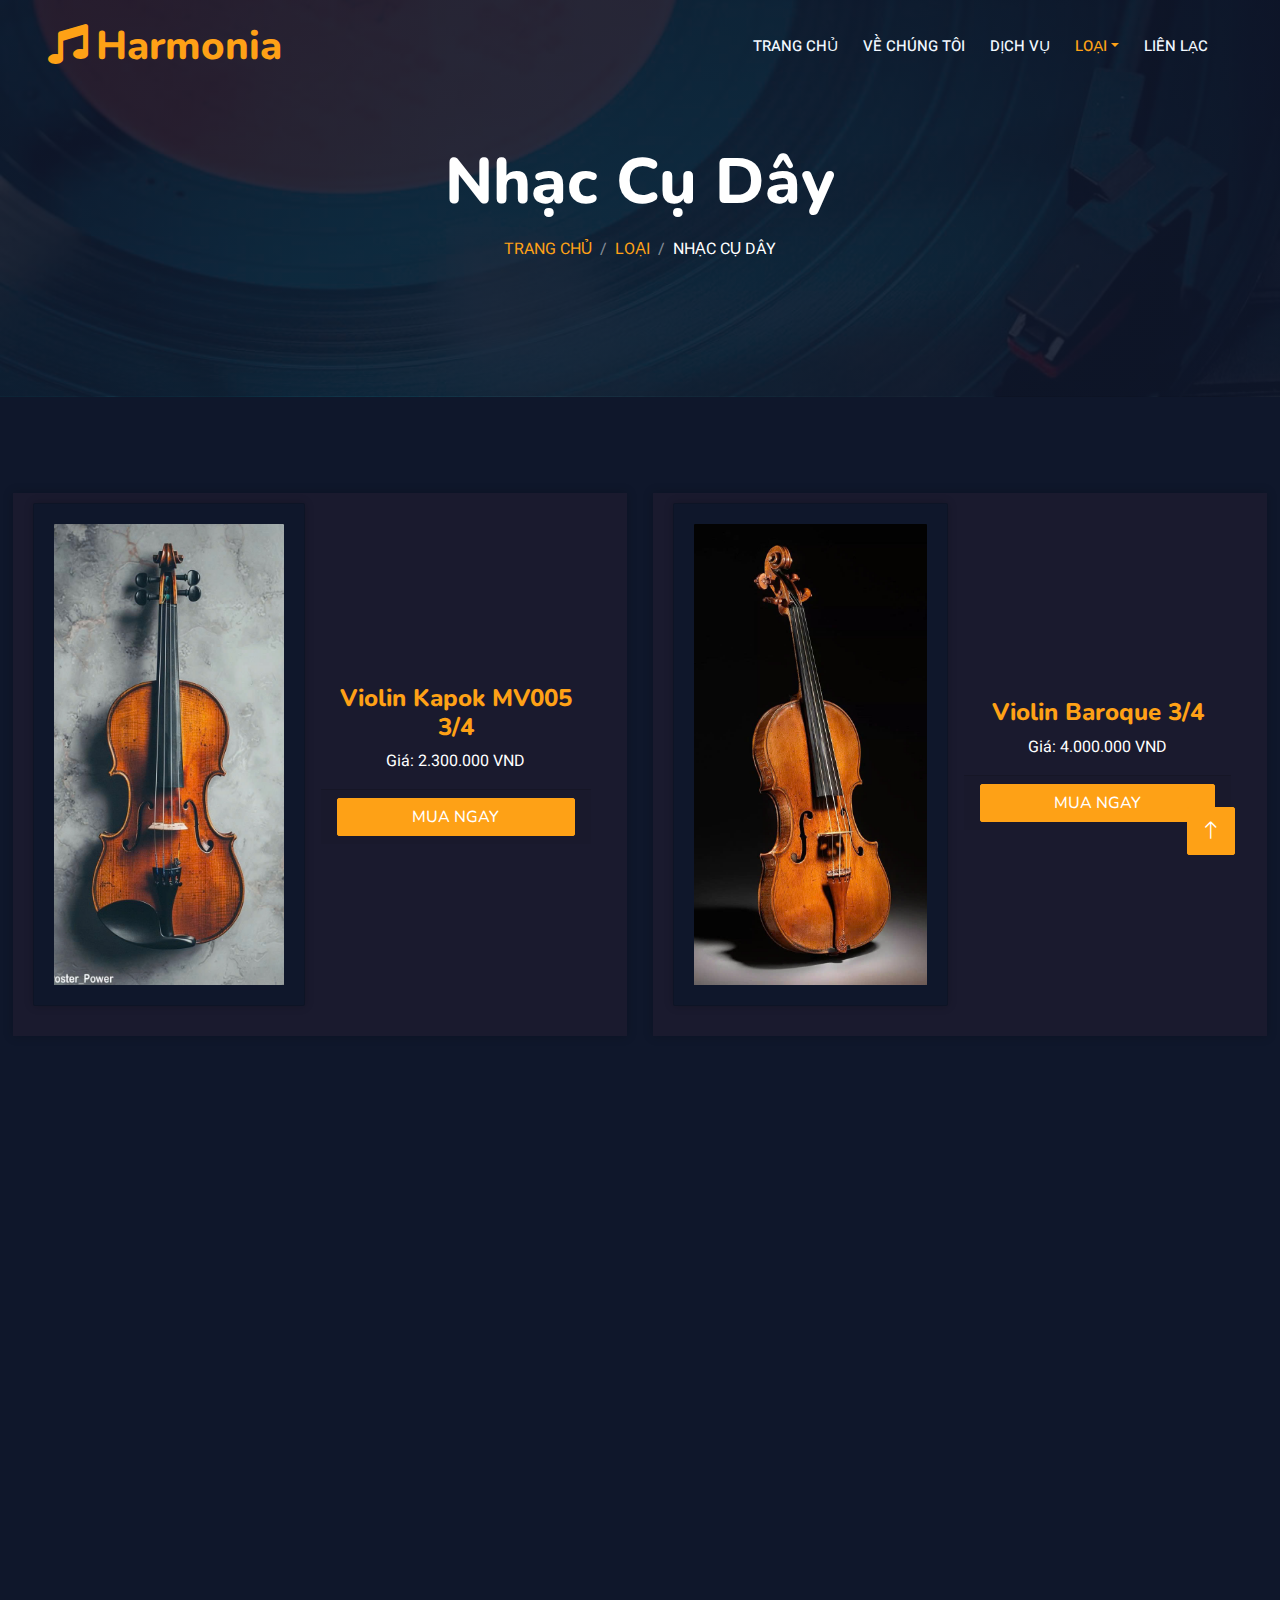
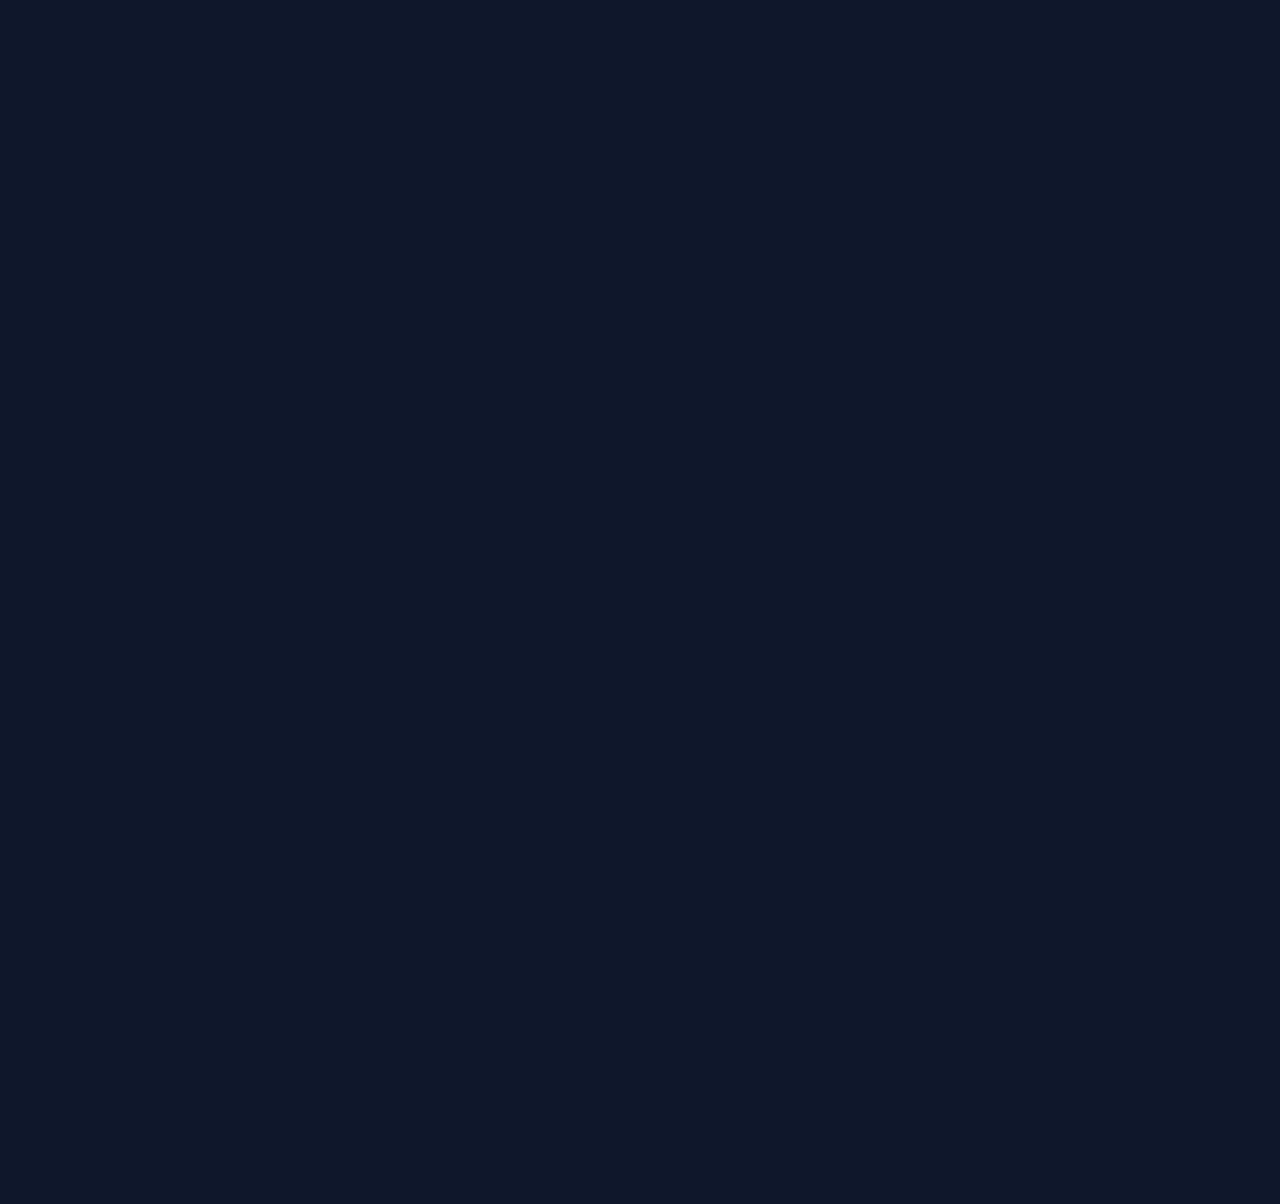
<file: Strings.html>
<!DOCTYPE html>
<html lang="en">

<head>
    <meta charset="utf-8">
    <title>Best Instrument Shop</title>
    <meta content="width=device-width, initial-scale=1.0" name="viewport">
    <meta content="" name="keywords">
    <meta content="" name="description">

    <!-- Favicon -->
    <link href="img/favicon.ico" rel="icon">
    <style>
        .card-text {
            white-space: nowrap;
            overflow: hidden;
            text-overflow: ellipsis;
        }
    </style>
    <!-- Google Web Fonts -->
    <link rel="preconnect" href="https://fonts.googleapis.com">
    <link rel="preconnect" href="https://fonts.gstatic.com" crossorigin>
    <link href="https://fonts.googleapis.com/css2?family=Heebo:wght@400;500;600&family=Nunito:wght@600;700;800&family=Pacifico&display=swap" rel="stylesheet">

    <!-- Icon Font Stylesheet -->
    <link href="https://cdnjs.cloudflare.com/ajax/libs/font-awesome/5.10.0/css/all.min.css" rel="stylesheet">
    <link href="https://cdn.jsdelivr.net/npm/bootstrap-icons@1.4.1/font/bootstrap-icons.css" rel="stylesheet">

    <!-- Libraries Stylesheet -->
    <link href="lib/animate/animate.min.css" rel="stylesheet">
    <link href="lib/owlcarousel/assets/owl.carousel.min.css" rel="stylesheet">
    <link href="lib/tempusdominus/css/tempusdominus-bootstrap-4.min.css" rel="stylesheet" />

    <!-- Customized Bootstrap Stylesheet -->
    <link href="css/bootstrap.min.css" rel="stylesheet">

    <!-- Template Stylesheet -->
    <link href="css/style.css" rel="stylesheet">
</head>

<body>
    <div class="container-xxl bg-dark p-0">
        <!-- Spinner Start -->
        <div id="spinner" class="show bg-white position-fixed translate-middle w-100 vh-100 top-50 start-50 d-flex align-items-center justify-content-center">
            <div class="spinner-border text-primary" style="width: 3rem; height: 3rem;" role="status">
                <span class="sr-only">Loading...</span>
            </div>
        </div>
        <!-- Spinner End -->


        <!-- Navbar & Hero Start -->
        <div class="container-xxl position-relative p-0">
            <nav class="navbar navbar-expand-lg navbar-dark bg-dark px-4 px-lg-5 py-3 py-lg-0">
                <a href="" class="navbar-brand p-0">
                    <h1 class="text-primary m-0"><i class="fa fa-music text-primary me-2"></i>Harmonia</h1>
                    <!-- <img src="img/logo.png" alt="Logo"> -->
                </a>
                <button class="navbar-toggler" type="button" data-bs-toggle="collapse" data-bs-target="#navbarCollapse">
                    <span class="fa fa-bars"></span>
                </button>
                <div class="collapse navbar-collapse" id="navbarCollapse">
                    <div class="navbar-nav ms-auto py-0 pe-4">
                        <a href="index.html" class="nav-item nav-link">Trang Chủ</a>
                        <a href="about.html" class="nav-item nav-link">Về Chúng Tôi</a>
                        <a href="service.html" class="nav-item nav-link">Dịch Vụ</a>
                        <div class="nav-item dropdown">
                            <a href="#" class="nav-link dropdown-toggle active" data-bs-toggle="dropdown">Loại</a>
                            <div class="dropdown-menu m-0">
                                <a href="Keyboard.html" class="dropdown-item">Nhạc Cụ Phím</a>
                                <a href="Strings.html" class="dropdown-item active">Nhạc Cụ Dây</a>

                                <a href="Percussion.html" class="dropdown-item">Nhạc Cụ Gõ</a>
                            </div>
                        </div>

                        <a href="contact.html" class="nav-item nav-link">Liên Lạc</a>
                    </div>
                </div>
            </nav>

            <div class="container-xxl py-5 bg-dark hero-header mb-5">
                <div class="container text-center my-5 pt-5 pb-4">
                    <h1 class="display-3 text-white mb-3 animated slideInDown">Nhạc Cụ Dây</h1>
                    <nav aria-label="breadcrumb">
                        <ol class="breadcrumb justify-content-center text-uppercase">
                            <li class="breadcrumb-item"><a href="#">Trang Chủ</a></li>
                            <li class="breadcrumb-item"><a href="#">Loại</a></li>
                            <li class="breadcrumb-item text-white active" aria-current="page">Nhạc Cụ Dây</li>
                        </ol>
                    </nav>
                </div>
            </div>
        </div>
        <!-- Navbar & Hero End -->


        <!-- Reservation Start -->
        <div class="container-xxl py-5 px-0 wow fadeInUp" data-wow-delay="0.1s">
            <div class="row g-0">
                <div class="col-lg-4 col-md-6 mb-4 product-container" style="margin-left: auto;margin-right: auto;">
                    <div class="card h-100 bg-dark d-flex flex-row product-item">
                        <img class="card-img-top " src="img/string1.jpg " alt="Keyboard 1 ">
                    </div>
                    <div class=" card-body product-info" style="margin: auto;">
                        <h4 class="card-title text-primary ">Violin Kapok MV005 3/4</h4>
                        <p class="card-text text-white ">Giá: 2.300.000 VND</p>
                        <div class="card-footer ">
                            <button class="btn btn-primary w-100 ">Mua Ngay</button>
                        </div>
                    </div>
                </div>


                <!-- Product Card 2 -->
                <div class="col-lg-4 col-md-6 mb-4 product-container" style="margin-left: auto;margin-right: auto;">
                    <div class="card h-100 bg-dark d-flex flex-row product-item">
                        <img class="card-img-top " src="img/string2.jpg " alt="Keyboard 2 ">
                    </div>
                    <div class=" card-body product-info" style="margin: auto;">
                        <h4 class="card-title text-primary ">Violin Baroque 3/4</h4>
                        <p class="card-text text-white ">Giá: 4.000.000 VND</p>
                        <div class="card-footer ">
                            <button class="btn btn-primary w-100 ">Mua Ngay</button>
                        </div>
                    </div>
                </div>
            </div>

            <div class="container-xxl py-5 px-0 wow fadeInUp" data-wow-delay="0.1s">
                <div class="row g-0 ">
                    <!-- Product Card 3 -->
                    <div class="col-lg-4 col-md-6 mb-4 product-container" style="margin-left: auto;margin-right: auto;">
                        <div class="card h-100 bg-dark d-flex flex-row product-item">
                            <img class="card-img-top " src="img/string3.jpg " alt="Keyboard 3 ">
                        </div>
                        <div class=" card-body product-info" style="margin: auto;">
                            <h4 class="card-title text-primary ">Acoustic Violin</h4>
                            <p class="card-text text-white ">Giá: 3.670.000 VND</p>
                            <div class="card-footer ">
                                <button class="btn btn-primary w-100 ">Mua Ngay</button>
                            </div>
                        </div>
                    </div>

                    <!-- Product Card 4 -->
                    <div class="col-lg-4 col-md-6 mb-4 product-container" style="margin-left: auto;margin-right: auto;">
                        <div class="card h-100 bg-dark d-flex flex-row product-item">
                            <img class="card-img-top " src="img/string4.jpg " alt="Keyboard 3 ">
                        </div>
                        <div class=" card-body product-info" style="margin: auto;">
                            <h4 class="card-title text-primary ">Violin 5 dây</h4>
                            <p class="card-text text-white ">Giá: 2.800.000 VND</p>
                            <div class="card-footer ">
                                <button class="btn btn-primary w-100 ">Mua Ngay</button>
                            </div>
                        </div>
                    </div>
                </div>
            </div>

            <div class="container-xxl py-5 px-0 wow fadeInUp" data-wow-delay="0.1s">
                <div class="row g-0">
                    <!-- Product Card 5 -->
                    <div class="col-lg-4 col-md-6 mb-4 product-container" style="margin-left: auto;margin-right: auto;">
                        <div class="card h-100 bg-dark d-flex flex-row product-item">
                            <img class="card-img-top " src="img/string5.jpg " alt="Keyboard 3 ">
                        </div>
                        <div class=" card-body product-info" style="margin: auto;">
                            <h4 class="card-title text-primary ">Violon Hiện đại có túi đựng</h4>
                            <p class="card-text text-white ">Giá: 4.000.000 VND</p>
                            <div class="card-footer ">
                                <button class="btn btn-primary w-100 ">Mua Ngay</button>
                            </div>
                        </div>
                    </div>

                    <!-- Product Card 6 -->
                    <div class="col-lg-4 col-md-6 mb-4 product-container" style="margin-left: auto;margin-right: auto;">
                        <div class="card h-100 bg-dark d-flex flex-row product-item">
                            <img class="card-img-top " src="img/string6.jpg " alt="Keyboard 3 ">
                        </div>
                        <div class=" card-body product-info" style="margin: auto;">
                            <h4 class="card-title text-primary ">Acoustic Guitar</h4>
                            <p class="card-text text-white ">Giá: 5.000.000 VND</p>
                            <div class="card-footer ">
                                <button class="btn btn-primary w-100 ">Mua Ngay</button>
                            </div>
                        </div>
                    </div>
                </div>
            </div>



            <!-- Footer Start -->
            <div class="container-fluid bg-dark text-light footer pt-5 mt-5 wow fadeIn " data-wow-delay="0.1s ">
                <div class="container py-5 ">
                    <div class="row g-5 ">
                        <div class="col-lg-3 col-md-6 ">
                            <h4 class="section-title ff-secondary text-start text-primary fw-normal mb-4 ">Cơ Sở</h4>
                            <a class="btn btn-link " href=" ">Về Chúng Tôi </a>
                            <a class="btn btn-link " href=" ">Liên Lạc </a>
                            <a class="btn btn-link " href=" ">Hạn chế</a>
                            <a class="btn btn-link " href=" ">An Ninh</a>
                            <a class="btn btn-link " href=" ">Điều khoản và Điều kiện</a>
                        </div>
                        <div class="col-lg-3 col-md-6 ">
                            <h4 class="section-title ff-secondary text-start text-primary fw-normal mb-4 ">Liên Lạc</h4>
                            <p class="mb-2 "><i class="fa fa-map-marker-alt me-3 "></i>69, Cam, Thanh Hóa</p>
                            <p class="mb-2 "><i class="fa fa-phone-alt me-3 "></i>+84 99 1887 766</p>
                            <p class="mb-2 "><i class="fa fa-envelope me-3 "></i>Harmonia@yahoo.com</p>
                            <div class="d-flex pt-2 ">
                                <a class="btn btn-outline-light btn-social " href=" "><i class="fab fa-twitter "></i></a>
                                <a class="btn btn-outline-light btn-social " href=" "><i class="fab fa-facebook-f "></i></a>
                                <a class="btn btn-outline-light btn-social " href=" "><i class="fab fa-youtube "></i></a>
                                <a class="btn btn-outline-light btn-social " href=" "><i class="fab fa-linkedin-in "></i></a>
                            </div>
                        </div>
                        <div class="col-lg-3 col-md-6 ">
                            <h4 class="section-title ff-secondary text-start text-primary fw-normal mb-4 ">Mở Cửa</h4>
                            <h5 class="text-light fw-normal ">Cả tuần</h5>
                            <p>06AM - 09PM</p>
                        </div>
                        <div class="col-lg-3 col-md-6 ">
                            <h4 class="section-title ff-secondary text-start text-primary fw-normal mb-4 ">Về Chúng Tôi</h4>
                            <p>Để lại Về Chúng Tôi Liên Lạc để nhận cập nhật nha!</p>
                            <div class="position-relative mx-auto " style="max-width: 400px; ">
                                <input class="form-control border-primary w-100 py-3 ps-4 pe-5 " type="text " placeholder="Email ">
                                <button type="button " class="btn btn-primary py-2 position-absolute top-0 end-0 mt-2 me-2 ">Gửi</button>
                            </div>
                        </div>
                    </div>
                </div>
                <div class="container ">
                    <div class="copyright ">
                        <div class="row ">
                            <div class="col-md-6 text-center text-md-start mb-3 mb-md-0 ">
                                &copy; <a class="border-bottom " href="#
                                    ">Harmonia</a>, All Right Reserved.

                                <!--/*** This template is free as long as you keep the footer author’s credit link/attribution link/backlink. If you'd like to use the template without the footer author’s credit link/attribution link/backlink, you can purchase the Credit Removal License from "https://htmlcodex.com/credit-removal ". Thank you for your support. ***/-->
                                Designed By <a class="border-bottom " href="https://htmlcodex.com ">Jerkers</a>
                            </div>
                            <div class="col-md-6 text-center text-md-end ">
                                <div class="footer-menu ">
                                    <a href=" ">Trang Chủ</a>
                                    <a href=" ">Cookies</a>
                                    <a href=" ">Help!</a>
                                    <a href=" ">FQAs</a>
                                </div>
                            </div>
                        </div>
                    </div>
                </div>
            </div>
            <!-- Footer End -->


            <!-- Back to Top -->
            <a href="# " class="btn btn-lg btn-primary btn-lg-square back-to-top "><i class="bi bi-arrow-up "></i></a>
        </div>

        <!-- JavaScript Libraries -->
        <script src="https://code.jquery.com/jquery-3.4.1.min.js "></script>
        <script src="https://cdn.jsdelivr.net/npm/bootstrap@5.0.0/dist/js/bootstrap.bundle.min.js "></script>
        <script src="lib/wow/wow.min.js "></script>
        <script src="lib/easing/easing.min.js "></script>
        <script src="lib/waypoints/waypoints.min.js "></script>
        <script src="lib/counterup/counterup.min.js "></script>
        <script src="lib/owlcarousel/owl.carousel.min.js "></script>
        <script src="lib/tempusdominus/js/moment.min.js "></script>
        <script src="lib/tempusdominus/js/moment-timezone.min.js "></script>
        <script src="lib/tempusdominus/js/tempusdominus-bootstrap-4.min.js "></script>

        <!-- Template Javascript -->
        <script src="js/main.js "></script>
</body>

</html>
</file>
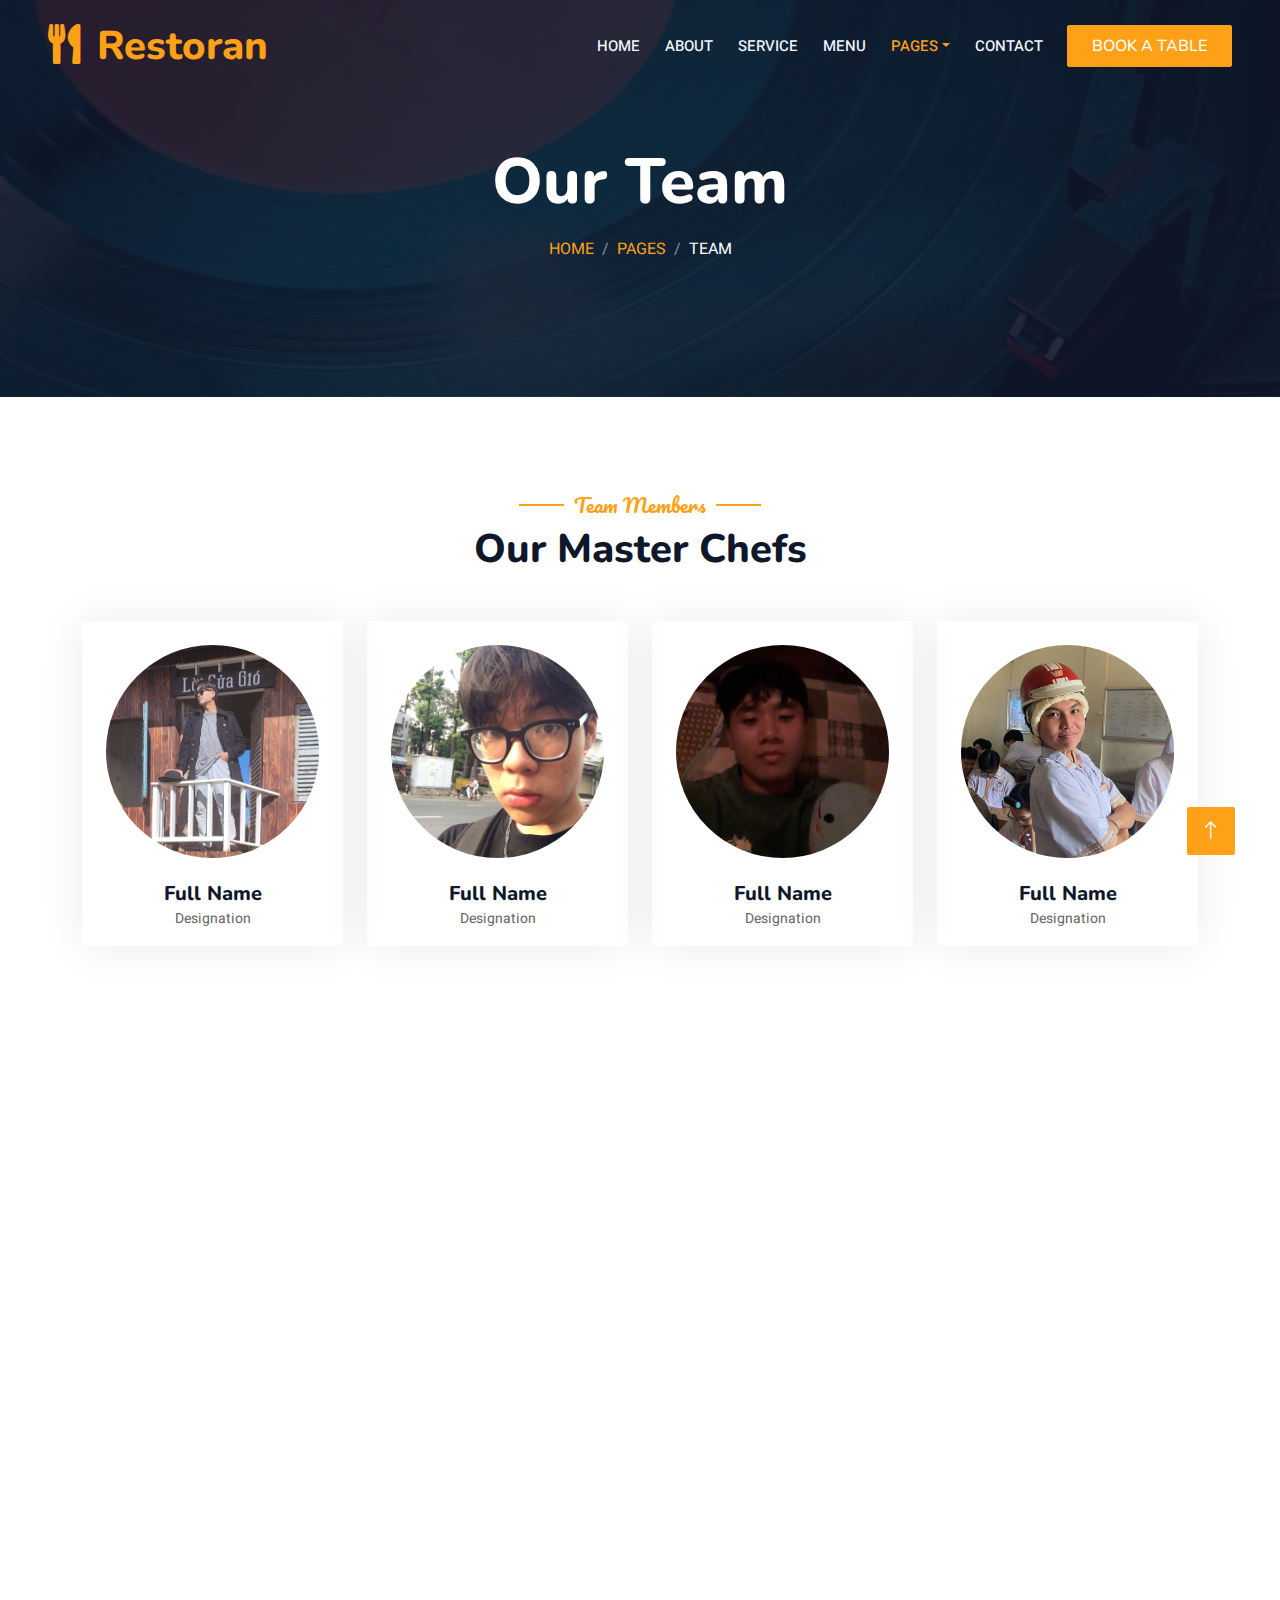
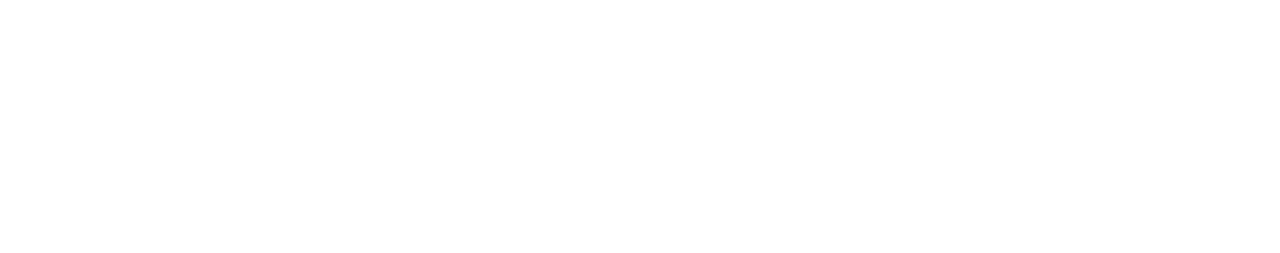
<file: team.html>
<!DOCTYPE html>
<html lang="en">

<head>
    <meta charset="utf-8">
    <title>Restoran - Bootstrap Restaurant Template</title>
    <meta content="width=device-width, initial-scale=1.0" name="viewport">
    <meta content="" name="keywords">
    <meta content="" name="description">

    <!-- Favicon -->
    <link href="img/favicon.ico" rel="icon">

    <!-- Google Web Fonts -->
    <link rel="preconnect" href="https://fonts.googleapis.com">
    <link rel="preconnect" href="https://fonts.gstatic.com" crossorigin>
    <link href="https://fonts.googleapis.com/css2?family=Heebo:wght@400;500;600&family=Nunito:wght@600;700;800&family=Pacifico&display=swap" rel="stylesheet">

    <!-- Icon Font Stylesheet -->
    <link href="https://cdnjs.cloudflare.com/ajax/libs/font-awesome/5.10.0/css/all.min.css" rel="stylesheet">
    <link href="https://cdn.jsdelivr.net/npm/bootstrap-icons@1.4.1/font/bootstrap-icons.css" rel="stylesheet">

    <!-- Libraries Stylesheet -->
    <link href="lib/animate/animate.min.css" rel="stylesheet">
    <link href="lib/owlcarousel/assets/owl.carousel.min.css" rel="stylesheet">
    <link href="lib/tempusdominus/css/tempusdominus-bootstrap-4.min.css" rel="stylesheet" />

    <!-- Customized Bootstrap Stylesheet -->
    <link href="css/bootstrap.min.css" rel="stylesheet">

    <!-- Template Stylesheet -->
    <link href="css/style.css" rel="stylesheet">
</head>

<body>
    <div class="container-xxl bg-white p-0">
        <!-- Spinner Start -->
        <div id="spinner" class="show bg-white position-fixed translate-middle w-100 vh-100 top-50 start-50 d-flex align-items-center justify-content-center">
            <div class="spinner-border text-primary" style="width: 3rem; height: 3rem;" role="status">
                <span class="sr-only">Loading...</span>
            </div>
        </div>
        <!-- Spinner End -->


        <!-- Navbar & Hero Start -->
        <div class="container-xxl position-relative p-0">
            <nav class="navbar navbar-expand-lg navbar-dark bg-dark px-4 px-lg-5 py-3 py-lg-0">
                <a href="" class="navbar-brand p-0">
                    <h1 class="text-primary m-0"><i class="fa fa-utensils me-3"></i>Restoran</h1>
                    <!-- <img src="img/logo.png" alt="Logo"> -->
                </a>
                <button class="navbar-toggler" type="button" data-bs-toggle="collapse" data-bs-target="#navbarCollapse">
                    <span class="fa fa-bars"></span>
                </button>
                <div class="collapse navbar-collapse" id="navbarCollapse">
                    <div class="navbar-nav ms-auto py-0 pe-4">
                        <a href="index.html" class="nav-item nav-link">Home</a>
                        <a href="about.html" class="nav-item nav-link">About</a>
                        <a href="service.html" class="nav-item nav-link">Service</a>
                        <a href="menu.html" class="nav-item nav-link">Menu</a>
                        <div class="nav-item dropdown">
                            <a href="#" class="nav-link dropdown-toggle active" data-bs-toggle="dropdown">Pages</a>
                            <div class="dropdown-menu m-0">
                                <a href="booking.html" class="dropdown-item">Booking</a>
                                <a href="team.html" class="dropdown-item active">Our Team</a>
                                <a href="testimonial.html" class="dropdown-item">Testimonial</a>
                            </div>
                        </div>
                        <a href="contact.html" class="nav-item nav-link">Contact</a>
                    </div>
                    <a href="" class="btn btn-primary py-2 px-4">Book A Table</a>
                </div>
            </nav>

            <div class="container-xxl py-5 bg-dark hero-header mb-5">
                <div class="container text-center my-5 pt-5 pb-4">
                    <h1 class="display-3 text-white mb-3 animated slideInDown">Our Team</h1>
                    <nav aria-label="breadcrumb">
                        <ol class="breadcrumb justify-content-center text-uppercase">
                            <li class="breadcrumb-item"><a href="#">Home</a></li>
                            <li class="breadcrumb-item"><a href="#">Pages</a></li>
                            <li class="breadcrumb-item text-white active" aria-current="page">Team</li>
                        </ol>
                    </nav>
                </div>
            </div>
        </div>
        <!-- Navbar & Hero End -->


        <!-- Team Start -->
        <div class="container-xxl pt-5 pb-3">
            <div class="container">
                <div class="text-center wow fadeInUp" data-wow-delay="0.1s">
                    <h5 class="section-title ff-secondary text-center text-primary fw-normal">Team Members</h5>
                    <h1 class="mb-5">Our Master Chefs</h1>
                </div>
                <div class="row g-4">
                    <div class="col-lg-3 col-md-6 wow fadeInUp" data-wow-delay="0.1s">
                        <div class="team-item text-center rounded overflow-hidden">
                            <div class="rounded-circle overflow-hidden m-4">
                                <img class="img-fluid" src="img/team-1.jpg" alt="">
                            </div>
                            <h5 class="mb-0">Full Name</h5>
                            <small>Designation</small>
                            <div class="d-flex justify-content-center mt-3">
                                <a class="btn btn-square btn-primary mx-1" href=""><i class="fab fa-facebook-f"></i></a>
                                <a class="btn btn-square btn-primary mx-1" href=""><i class="fab fa-twitter"></i></a>
                                <a class="btn btn-square btn-primary mx-1" href=""><i class="fab fa-instagram"></i></a>
                            </div>
                        </div>
                    </div>
                    <div class="col-lg-3 col-md-6 wow fadeInUp" data-wow-delay="0.3s">
                        <div class="team-item text-center rounded overflow-hidden">
                            <div class="rounded-circle overflow-hidden m-4">
                                <img class="img-fluid" src="img/team-2.jpg" alt="">
                            </div>
                            <h5 class="mb-0">Full Name</h5>
                            <small>Designation</small>
                            <div class="d-flex justify-content-center mt-3">
                                <a class="btn btn-square btn-primary mx-1" href=""><i class="fab fa-facebook-f"></i></a>
                                <a class="btn btn-square btn-primary mx-1" href=""><i class="fab fa-twitter"></i></a>
                                <a class="btn btn-square btn-primary mx-1" href=""><i class="fab fa-instagram"></i></a>
                            </div>
                        </div>
                    </div>
                    <div class="col-lg-3 col-md-6 wow fadeInUp" data-wow-delay="0.5s">
                        <div class="team-item text-center rounded overflow-hidden">
                            <div class="rounded-circle overflow-hidden m-4">
                                <img class="img-fluid" src="img/team-3.jpg" alt="">
                            </div>
                            <h5 class="mb-0">Full Name</h5>
                            <small>Designation</small>
                            <div class="d-flex justify-content-center mt-3">
                                <a class="btn btn-square btn-primary mx-1" href=""><i class="fab fa-facebook-f"></i></a>
                                <a class="btn btn-square btn-primary mx-1" href=""><i class="fab fa-twitter"></i></a>
                                <a class="btn btn-square btn-primary mx-1" href=""><i class="fab fa-instagram"></i></a>
                            </div>
                        </div>
                    </div>
                    <div class="col-lg-3 col-md-6 wow fadeInUp" data-wow-delay="0.7s">
                        <div class="team-item text-center rounded overflow-hidden">
                            <div class="rounded-circle overflow-hidden m-4">
                                <img class="img-fluid" src="img/team-4.jpg" alt="">
                            </div>
                            <h5 class="mb-0">Full Name</h5>
                            <small>Designation</small>
                            <div class="d-flex justify-content-center mt-3">
                                <a class="btn btn-square btn-primary mx-1" href=""><i class="fab fa-facebook-f"></i></a>
                                <a class="btn btn-square btn-primary mx-1" href=""><i class="fab fa-twitter"></i></a>
                                <a class="btn btn-square btn-primary mx-1" href=""><i class="fab fa-instagram"></i></a>
                            </div>
                        </div>
                    </div>
                    <div class="col-lg-3 col-md-6 wow fadeInUp" data-wow-delay="0.1s">
                        <div class="team-item text-center rounded overflow-hidden">
                            <div class="rounded-circle overflow-hidden m-4">
                                <img class="img-fluid" src="img/team-2.jpg" alt="">
                            </div>
                            <h5 class="mb-0">Full Name</h5>
                            <small>Designation</small>
                            <div class="d-flex justify-content-center mt-3">
                                <a class="btn btn-square btn-primary mx-1" href=""><i class="fab fa-facebook-f"></i></a>
                                <a class="btn btn-square btn-primary mx-1" href=""><i class="fab fa-twitter"></i></a>
                                <a class="btn btn-square btn-primary mx-1" href=""><i class="fab fa-instagram"></i></a>
                            </div>
                        </div>
                    </div>
                    <div class="col-lg-3 col-md-6 wow fadeInUp" data-wow-delay="0.3s">
                        <div class="team-item text-center rounded overflow-hidden">
                            <div class="rounded-circle overflow-hidden m-4">
                                <img class="img-fluid" src="img/team-3.jpg" alt="">
                            </div>
                            <h5 class="mb-0">Full Name</h5>
                            <small>Designation</small>
                            <div class="d-flex justify-content-center mt-3">
                                <a class="btn btn-square btn-primary mx-1" href=""><i class="fab fa-facebook-f"></i></a>
                                <a class="btn btn-square btn-primary mx-1" href=""><i class="fab fa-twitter"></i></a>
                                <a class="btn btn-square btn-primary mx-1" href=""><i class="fab fa-instagram"></i></a>
                            </div>
                        </div>
                    </div>
                    <div class="col-lg-3 col-md-6 wow fadeInUp" data-wow-delay="0.5s">
                        <div class="team-item text-center rounded overflow-hidden">
                            <div class="rounded-circle overflow-hidden m-4">
                                <img class="img-fluid" src="img/team-4.jpg" alt="">
                            </div>
                            <h5 class="mb-0">Full Name</h5>
                            <small>Designation</small>
                            <div class="d-flex justify-content-center mt-3">
                                <a class="btn btn-square btn-primary mx-1" href=""><i class="fab fa-facebook-f"></i></a>
                                <a class="btn btn-square btn-primary mx-1" href=""><i class="fab fa-twitter"></i></a>
                                <a class="btn btn-square btn-primary mx-1" href=""><i class="fab fa-instagram"></i></a>
                            </div>
                        </div>
                    </div>
                    <div class="col-lg-3 col-md-6 wow fadeInUp" data-wow-delay="0.7s">
                        <div class="team-item text-center rounded overflow-hidden">
                            <div class="rounded-circle overflow-hidden m-4">
                                <img class="img-fluid" src="img/team-1.jpg" alt="">
                            </div>
                            <h5 class="mb-0">Full Name</h5>
                            <small>Designation</small>
                            <div class="d-flex justify-content-center mt-3">
                                <a class="btn btn-square btn-primary mx-1" href=""><i class="fab fa-facebook-f"></i></a>
                                <a class="btn btn-square btn-primary mx-1" href=""><i class="fab fa-twitter"></i></a>
                                <a class="btn btn-square btn-primary mx-1" href=""><i class="fab fa-instagram"></i></a>
                            </div>
                        </div>
                    </div>
                </div>
            </div>
        </div>
        <!-- Team End -->
        

        <!-- Footer Start -->
        <div class="container-fluid bg-dark text-light footer pt-5 mt-5 wow fadeIn" data-wow-delay="0.1s">
            <div class="container py-5">
                <div class="row g-5">
                    <div class="col-lg-3 col-md-6">
                        <h4 class="section-title ff-secondary text-start text-primary fw-normal mb-4">Company</h4>
                        <a class="btn btn-link" href="">About Us</a>
                        <a class="btn btn-link" href="">Contact Us</a>
                        <a class="btn btn-link" href="">Reservation</a>
                        <a class="btn btn-link" href="">Privacy Policy</a>
                        <a class="btn btn-link" href="">Terms & Condition</a>
                    </div>
                    <div class="col-lg-3 col-md-6">
                        <h4 class="section-title ff-secondary text-start text-primary fw-normal mb-4">Contact</h4>
                        <p class="mb-2"><i class="fa fa-map-marker-alt me-3"></i>123 Street, New York, USA</p>
                        <p class="mb-2"><i class="fa fa-phone-alt me-3"></i>+012 345 67890</p>
                        <p class="mb-2"><i class="fa fa-envelope me-3"></i>info@example.com</p>
                        <div class="d-flex pt-2">
                            <a class="btn btn-outline-light btn-social" href=""><i class="fab fa-twitter"></i></a>
                            <a class="btn btn-outline-light btn-social" href=""><i class="fab fa-facebook-f"></i></a>
                            <a class="btn btn-outline-light btn-social" href=""><i class="fab fa-youtube"></i></a>
                            <a class="btn btn-outline-light btn-social" href=""><i class="fab fa-linkedin-in"></i></a>
                        </div>
                    </div>
                    <div class="col-lg-3 col-md-6">
                        <h4 class="section-title ff-secondary text-start text-primary fw-normal mb-4">Opening</h4>
                        <h5 class="text-light fw-normal">Monday - Saturday</h5>
                        <p>09AM - 09PM</p>
                        <h5 class="text-light fw-normal">Sunday</h5>
                        <p>10AM - 08PM</p>
                    </div>
                    <div class="col-lg-3 col-md-6">
                        <h4 class="section-title ff-secondary text-start text-primary fw-normal mb-4">Newsletter</h4>
                        <p>Dolor amet sit justo amet elitr clita ipsum elitr est.</p>
                        <div class="position-relative mx-auto" style="max-width: 400px;">
                            <input class="form-control border-primary w-100 py-3 ps-4 pe-5" type="text" placeholder="Your email">
                            <button type="button" class="btn btn-primary py-2 position-absolute top-0 end-0 mt-2 me-2">SignUp</button>
                        </div>
                    </div>
                </div>
            </div>
            <div class="container">
                <div class="copyright">
                    <div class="row">
                        <div class="col-md-6 text-center text-md-start mb-3 mb-md-0">
                            &copy; <a class="border-bottom" href="#">Your Site Name</a>, All Right Reserved. 
							
							<!--/*** This template is free as long as you keep the footer author’s credit link/attribution link/backlink. If you'd like to use the template without the footer author’s credit link/attribution link/backlink, you can purchase the Credit Removal License from "https://htmlcodex.com/credit-removal". Thank you for your support. ***/-->
							Designed By <a class="border-bottom" href="https://htmlcodex.com">HTML Codex</a>
                        </div>
                        <div class="col-md-6 text-center text-md-end">
                            <div class="footer-menu">
                                <a href="">Home</a>
                                <a href="">Cookies</a>
                                <a href="">Help</a>
                                <a href="">FQAs</a>
                            </div>
                        </div>
                    </div>
                </div>
            </div>
        </div>
        <!-- Footer End -->


        <!-- Back to Top -->
        <a href="#" class="btn btn-lg btn-primary btn-lg-square back-to-top"><i class="bi bi-arrow-up"></i></a>
    </div>

    <!-- JavaScript Libraries -->
    <script src="https://code.jquery.com/jquery-3.4.1.min.js"></script>
    <script src="https://cdn.jsdelivr.net/npm/bootstrap@5.0.0/dist/js/bootstrap.bundle.min.js"></script>
    <script src="lib/wow/wow.min.js"></script>
    <script src="lib/easing/easing.min.js"></script>
    <script src="lib/waypoints/waypoints.min.js"></script>
    <script src="lib/counterup/counterup.min.js"></script>
    <script src="lib/owlcarousel/owl.carousel.min.js"></script>
    <script src="lib/tempusdominus/js/moment.min.js"></script>
    <script src="lib/tempusdominus/js/moment-timezone.min.js"></script>
    <script src="lib/tempusdominus/js/tempusdominus-bootstrap-4.min.js"></script>

    <!-- Template Javascript -->
    <script src="js/main.js"></script>
</body>

</html>
</file>
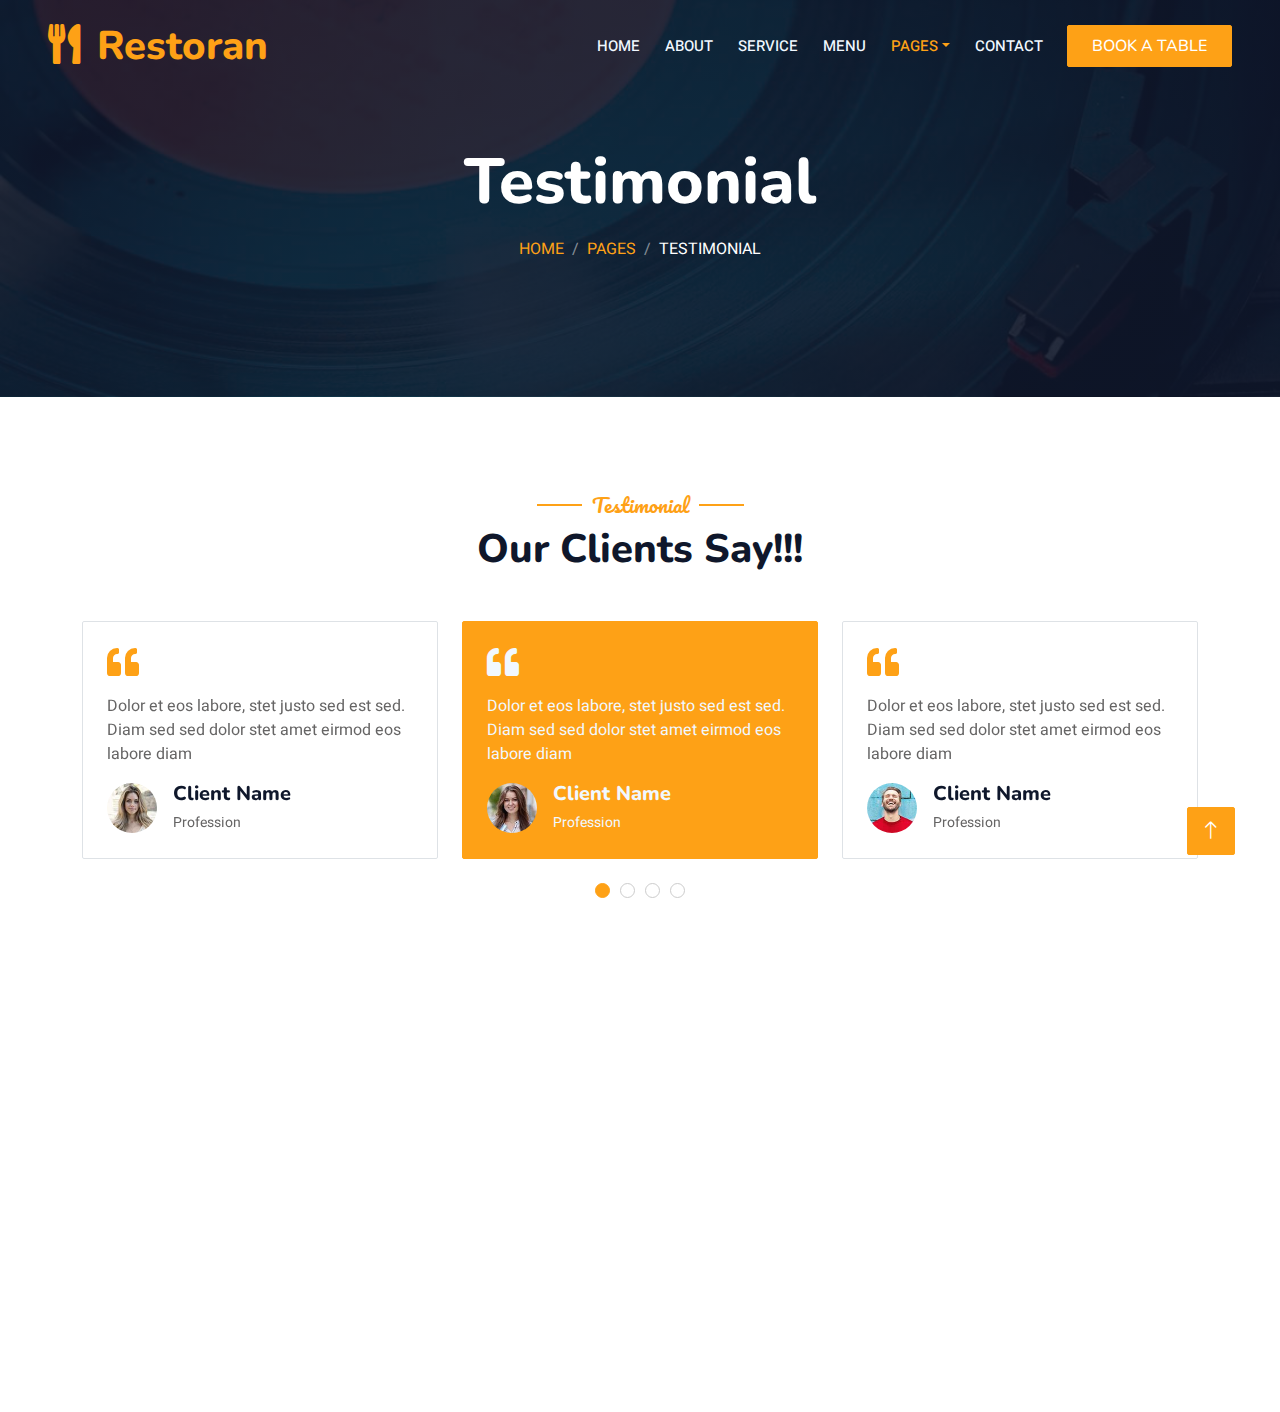
<file: testimonial.html>
<!DOCTYPE html>
<html lang="en">

<head>
    <meta charset="utf-8">
    <title>Restoran - Bootstrap Restaurant Template</title>
    <meta content="width=device-width, initial-scale=1.0" name="viewport">
    <meta content="" name="keywords">
    <meta content="" name="description">

    <!-- Favicon -->
    <link href="img/favicon.ico" rel="icon">

    <!-- Google Web Fonts -->
    <link rel="preconnect" href="https://fonts.googleapis.com">
    <link rel="preconnect" href="https://fonts.gstatic.com" crossorigin>
    <link href="https://fonts.googleapis.com/css2?family=Heebo:wght@400;500;600&family=Nunito:wght@600;700;800&family=Pacifico&display=swap" rel="stylesheet">

    <!-- Icon Font Stylesheet -->
    <link href="https://cdnjs.cloudflare.com/ajax/libs/font-awesome/5.10.0/css/all.min.css" rel="stylesheet">
    <link href="https://cdn.jsdelivr.net/npm/bootstrap-icons@1.4.1/font/bootstrap-icons.css" rel="stylesheet">

    <!-- Libraries Stylesheet -->
    <link href="lib/animate/animate.min.css" rel="stylesheet">
    <link href="lib/owlcarousel/assets/owl.carousel.min.css" rel="stylesheet">
    <link href="lib/tempusdominus/css/tempusdominus-bootstrap-4.min.css" rel="stylesheet" />

    <!-- Customized Bootstrap Stylesheet -->
    <link href="css/bootstrap.min.css" rel="stylesheet">

    <!-- Template Stylesheet -->
    <link href="css/style.css" rel="stylesheet">
</head>

<body>
    <div class="container-xxl bg-white p-0">
        <!-- Spinner Start -->
        <div id="spinner" class="show bg-white position-fixed translate-middle w-100 vh-100 top-50 start-50 d-flex align-items-center justify-content-center">
            <div class="spinner-border text-primary" style="width: 3rem; height: 3rem;" role="status">
                <span class="sr-only">Loading...</span>
            </div>
        </div>
        <!-- Spinner End -->


        <!-- Navbar & Hero Start -->
        <div class="container-xxl position-relative p-0">
            <nav class="navbar navbar-expand-lg navbar-dark bg-dark px-4 px-lg-5 py-3 py-lg-0">
                <a href="" class="navbar-brand p-0">
                    <h1 class="text-primary m-0"><i class="fa fa-utensils me-3"></i>Restoran</h1>
                    <!-- <img src="img/logo.png" alt="Logo"> -->
                </a>
                <button class="navbar-toggler" type="button" data-bs-toggle="collapse" data-bs-target="#navbarCollapse">
                    <span class="fa fa-bars"></span>
                </button>
                <div class="collapse navbar-collapse" id="navbarCollapse">
                    <div class="navbar-nav ms-auto py-0 pe-4">
                        <a href="index.html" class="nav-item nav-link">Home</a>
                        <a href="about.html" class="nav-item nav-link">About</a>
                        <a href="service.html" class="nav-item nav-link">Service</a>
                        <a href="menu.html" class="nav-item nav-link">Menu</a>
                        <div class="nav-item dropdown">
                            <a href="#" class="nav-link dropdown-toggle active" data-bs-toggle="dropdown">Pages</a>
                            <div class="dropdown-menu m-0">
                                <a href="booking.html" class="dropdown-item">Booking</a>
                                <a href="team.html" class="dropdown-item">Our Team</a>
                                <a href="testimonial.html" class="dropdown-item active">Testimonial</a>
                            </div>
                        </div>
                        <a href="contact.html" class="nav-item nav-link">Contact</a>
                    </div>
                    <a href="" class="btn btn-primary py-2 px-4">Book A Table</a>
                </div>
            </nav>

            <div class="container-xxl py-5 bg-dark hero-header mb-5">
                <div class="container text-center my-5 pt-5 pb-4">
                    <h1 class="display-3 text-white mb-3 animated slideInDown">Testimonial</h1>
                    <nav aria-label="breadcrumb">
                        <ol class="breadcrumb justify-content-center text-uppercase">
                            <li class="breadcrumb-item"><a href="#">Home</a></li>
                            <li class="breadcrumb-item"><a href="#">Pages</a></li>
                            <li class="breadcrumb-item text-white active" aria-current="page">Testimonial</li>
                        </ol>
                    </nav>
                </div>
            </div>
        </div>
        <!-- Navbar & Hero End -->


        <!-- Testimonial Start -->
        <div class="container-xxl py-5 wow fadeInUp" data-wow-delay="0.1s">
            <div class="container">
                <div class="text-center">
                    <h5 class="section-title ff-secondary text-center text-primary fw-normal">Testimonial</h5>
                    <h1 class="mb-5">Our Clients Say!!!</h1>
                </div>
                <div class="owl-carousel testimonial-carousel">
                    <div class="testimonial-item bg-transparent border rounded p-4">
                        <i class="fa fa-quote-left fa-2x text-primary mb-3"></i>
                        <p>Dolor et eos labore, stet justo sed est sed. Diam sed sed dolor stet amet eirmod eos labore diam</p>
                        <div class="d-flex align-items-center">
                            <img class="img-fluid flex-shrink-0 rounded-circle" src="img/testimonial-1.jpg" style="width: 50px; height: 50px;">
                            <div class="ps-3">
                                <h5 class="mb-1">Client Name</h5>
                                <small>Profession</small>
                            </div>
                        </div>
                    </div>
                    <div class="testimonial-item bg-transparent border rounded p-4">
                        <i class="fa fa-quote-left fa-2x text-primary mb-3"></i>
                        <p>Dolor et eos labore, stet justo sed est sed. Diam sed sed dolor stet amet eirmod eos labore diam</p>
                        <div class="d-flex align-items-center">
                            <img class="img-fluid flex-shrink-0 rounded-circle" src="img/testimonial-2.jpg" style="width: 50px; height: 50px;">
                            <div class="ps-3">
                                <h5 class="mb-1">Client Name</h5>
                                <small>Profession</small>
                            </div>
                        </div>
                    </div>
                    <div class="testimonial-item bg-transparent border rounded p-4">
                        <i class="fa fa-quote-left fa-2x text-primary mb-3"></i>
                        <p>Dolor et eos labore, stet justo sed est sed. Diam sed sed dolor stet amet eirmod eos labore diam</p>
                        <div class="d-flex align-items-center">
                            <img class="img-fluid flex-shrink-0 rounded-circle" src="img/testimonial-3.jpg" style="width: 50px; height: 50px;">
                            <div class="ps-3">
                                <h5 class="mb-1">Client Name</h5>
                                <small>Profession</small>
                            </div>
                        </div>
                    </div>
                    <div class="testimonial-item bg-transparent border rounded p-4">
                        <i class="fa fa-quote-left fa-2x text-primary mb-3"></i>
                        <p>Dolor et eos labore, stet justo sed est sed. Diam sed sed dolor stet amet eirmod eos labore diam</p>
                        <div class="d-flex align-items-center">
                            <img class="img-fluid flex-shrink-0 rounded-circle" src="img/testimonial-4.jpg" style="width: 50px; height: 50px;">
                            <div class="ps-3">
                                <h5 class="mb-1">Client Name</h5>
                                <small>Profession</small>
                            </div>
                        </div>
                    </div>
                </div>
            </div>
        </div>
        <!-- Testimonial End -->
        

        <!-- Footer Start -->
        <div class="container-fluid bg-dark text-light footer pt-5 mt-5 wow fadeIn" data-wow-delay="0.1s">
            <div class="container py-5">
                <div class="row g-5">
                    <div class="col-lg-3 col-md-6">
                        <h4 class="section-title ff-secondary text-start text-primary fw-normal mb-4">Company</h4>
                        <a class="btn btn-link" href="">About Us</a>
                        <a class="btn btn-link" href="">Contact Us</a>
                        <a class="btn btn-link" href="">Reservation</a>
                        <a class="btn btn-link" href="">Privacy Policy</a>
                        <a class="btn btn-link" href="">Terms & Condition</a>
                    </div>
                    <div class="col-lg-3 col-md-6">
                        <h4 class="section-title ff-secondary text-start text-primary fw-normal mb-4">Contact</h4>
                        <p class="mb-2"><i class="fa fa-map-marker-alt me-3"></i>123 Street, New York, USA</p>
                        <p class="mb-2"><i class="fa fa-phone-alt me-3"></i>+012 345 67890</p>
                        <p class="mb-2"><i class="fa fa-envelope me-3"></i>info@example.com</p>
                        <div class="d-flex pt-2">
                            <a class="btn btn-outline-light btn-social" href=""><i class="fab fa-twitter"></i></a>
                            <a class="btn btn-outline-light btn-social" href=""><i class="fab fa-facebook-f"></i></a>
                            <a class="btn btn-outline-light btn-social" href=""><i class="fab fa-youtube"></i></a>
                            <a class="btn btn-outline-light btn-social" href=""><i class="fab fa-linkedin-in"></i></a>
                        </div>
                    </div>
                    <div class="col-lg-3 col-md-6">
                        <h4 class="section-title ff-secondary text-start text-primary fw-normal mb-4">Opening</h4>
                        <h5 class="text-light fw-normal">Monday - Saturday</h5>
                        <p>09AM - 09PM</p>
                        <h5 class="text-light fw-normal">Sunday</h5>
                        <p>10AM - 08PM</p>
                    </div>
                    <div class="col-lg-3 col-md-6">
                        <h4 class="section-title ff-secondary text-start text-primary fw-normal mb-4">Newsletter</h4>
                        <p>Dolor amet sit justo amet elitr clita ipsum elitr est.</p>
                        <div class="position-relative mx-auto" style="max-width: 400px;">
                            <input class="form-control border-primary w-100 py-3 ps-4 pe-5" type="text" placeholder="Your email">
                            <button type="button" class="btn btn-primary py-2 position-absolute top-0 end-0 mt-2 me-2">SignUp</button>
                        </div>
                    </div>
                </div>
            </div>
            <div class="container">
                <div class="copyright">
                    <div class="row">
                        <div class="col-md-6 text-center text-md-start mb-3 mb-md-0">
                            &copy; <a class="border-bottom" href="#">Your Site Name</a>, All Right Reserved. 
							
							<!--/*** This template is free as long as you keep the footer author’s credit link/attribution link/backlink. If you'd like to use the template without the footer author’s credit link/attribution link/backlink, you can purchase the Credit Removal License from "https://htmlcodex.com/credit-removal". Thank you for your support. ***/-->
							Designed By <a class="border-bottom" href="https://htmlcodex.com">HTML Codex</a>
                        </div>
                        <div class="col-md-6 text-center text-md-end">
                            <div class="footer-menu">
                                <a href="">Home</a>
                                <a href="">Cookies</a>
                                <a href="">Help</a>
                                <a href="">FQAs</a>
                            </div>
                        </div>
                    </div>
                </div>
            </div>
        </div>
        <!-- Footer End -->


        <!-- Back to Top -->
        <a href="#" class="btn btn-lg btn-primary btn-lg-square back-to-top"><i class="bi bi-arrow-up"></i></a>
    </div>

    <!-- JavaScript Libraries -->
    <script src="https://code.jquery.com/jquery-3.4.1.min.js"></script>
    <script src="https://cdn.jsdelivr.net/npm/bootstrap@5.0.0/dist/js/bootstrap.bundle.min.js"></script>
    <script src="lib/wow/wow.min.js"></script>
    <script src="lib/easing/easing.min.js"></script>
    <script src="lib/waypoints/waypoints.min.js"></script>
    <script src="lib/counterup/counterup.min.js"></script>
    <script src="lib/owlcarousel/owl.carousel.min.js"></script>
    <script src="lib/tempusdominus/js/moment.min.js"></script>
    <script src="lib/tempusdominus/js/moment-timezone.min.js"></script>
    <script src="lib/tempusdominus/js/tempusdominus-bootstrap-4.min.js"></script>

    <!-- Template Javascript -->
    <script src="js/main.js"></script>
</body>

</html>
</file>
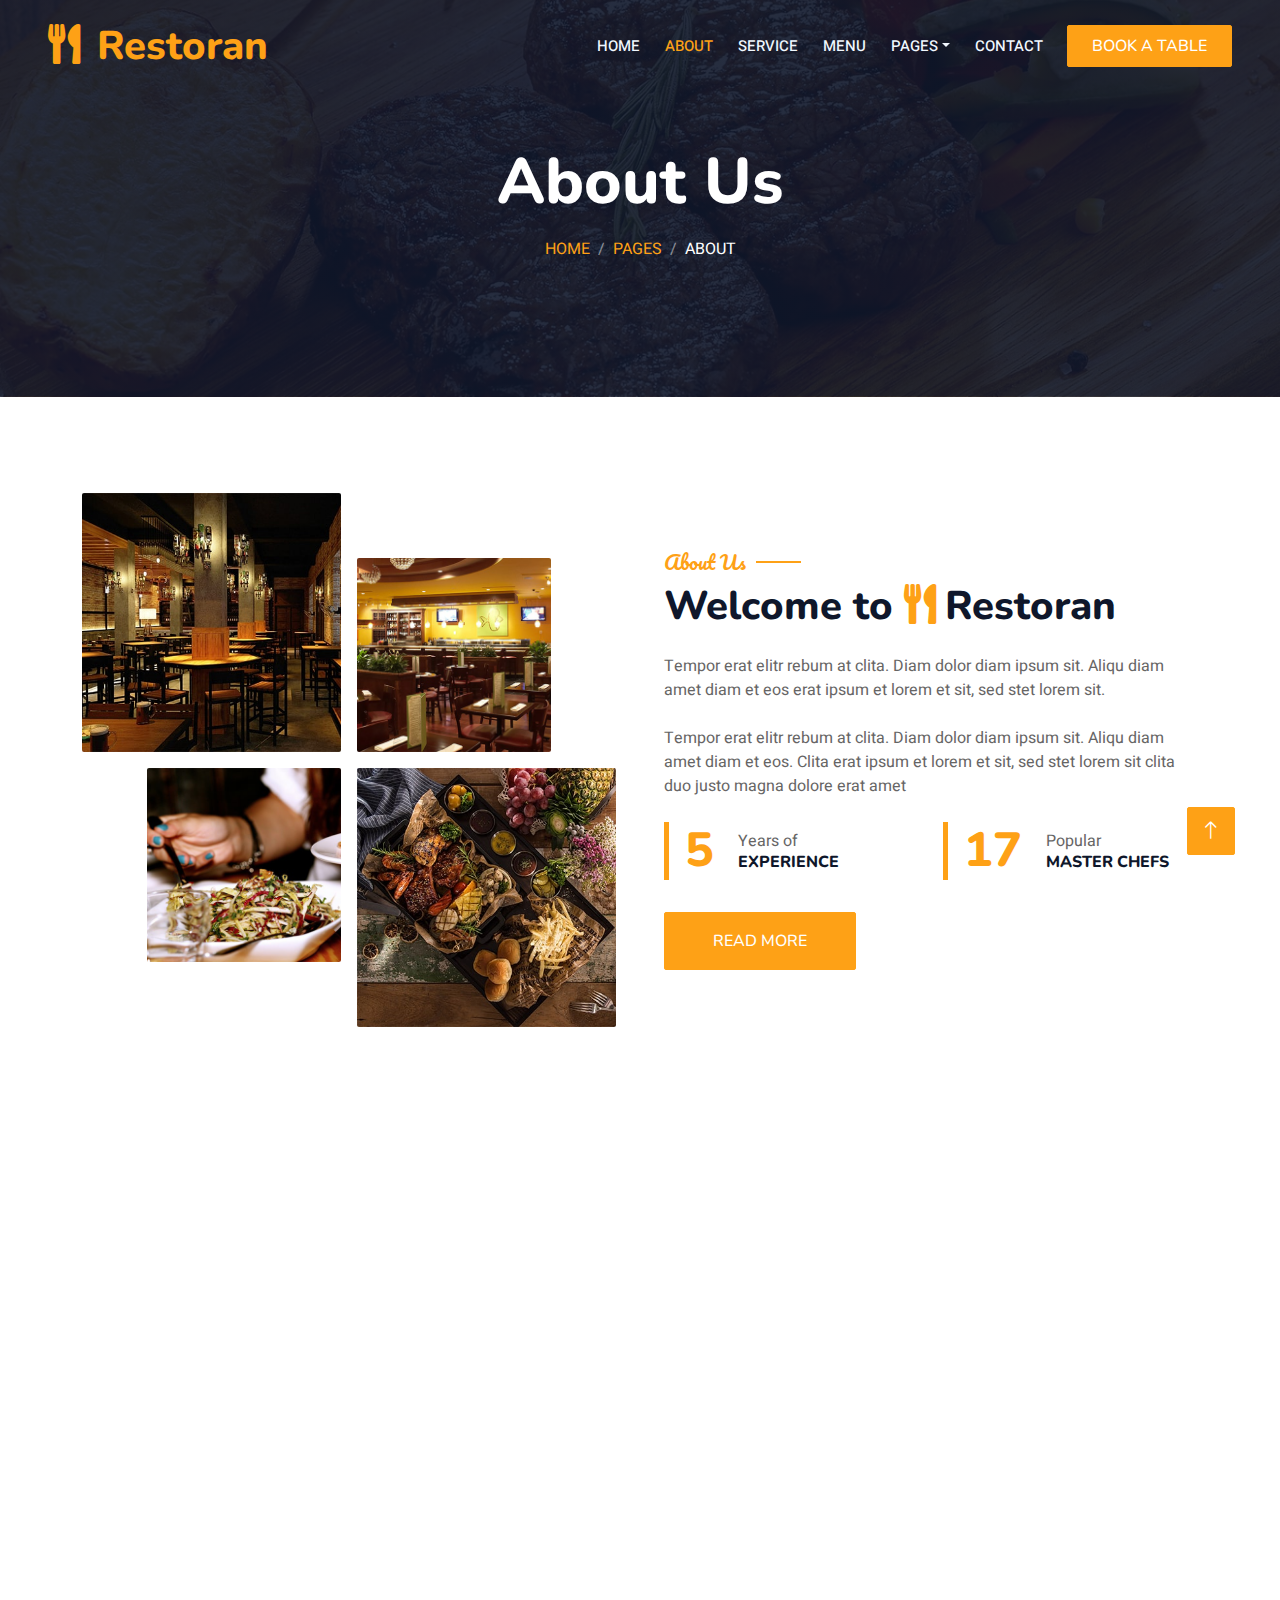
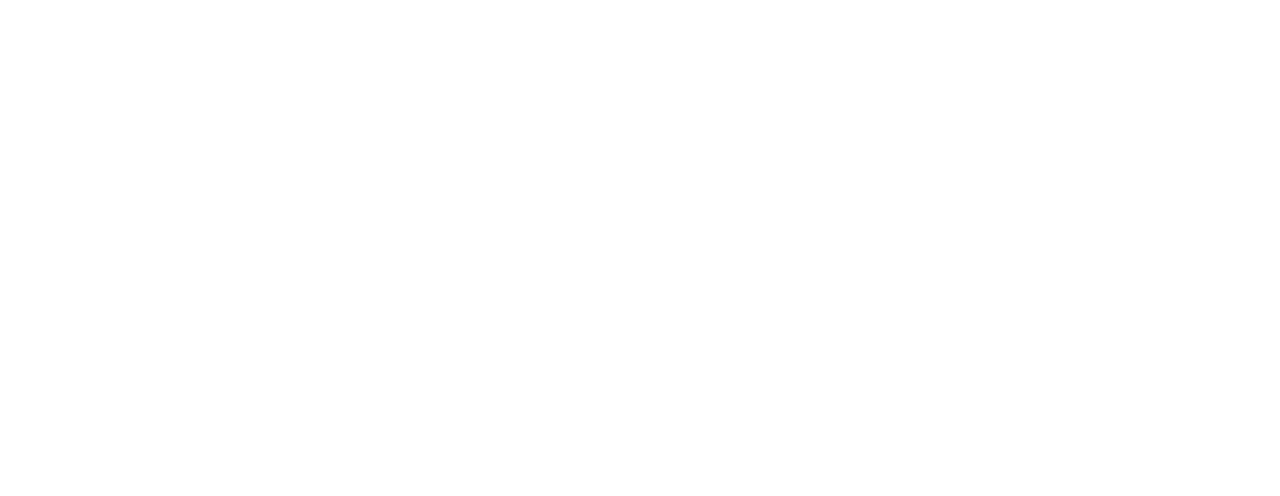
<file: bootstrap-restaurant-template/about.html>
<!DOCTYPE html>
<html lang="en">

<head>
    <meta charset="utf-8">
    <title>Restoran - Bootstrap Restaurant Template</title>
    <meta content="width=device-width, initial-scale=1.0" name="viewport">
    <meta content="" name="keywords">
    <meta content="" name="description">

    <!-- Favicon -->
    <link href="img/favicon.ico" rel="icon">

    <!-- Google Web Fonts -->
    <link rel="preconnect" href="https://fonts.googleapis.com">
    <link rel="preconnect" href="https://fonts.gstatic.com" crossorigin>
    <link href="https://fonts.googleapis.com/css2?family=Heebo:wght@400;500;600&family=Nunito:wght@600;700;800&family=Pacifico&display=swap" rel="stylesheet">

    <!-- Icon Font Stylesheet -->
    <link href="https://cdnjs.cloudflare.com/ajax/libs/font-awesome/5.10.0/css/all.min.css" rel="stylesheet">
    <link href="https://cdn.jsdelivr.net/npm/bootstrap-icons@1.4.1/font/bootstrap-icons.css" rel="stylesheet">

    <!-- Libraries Stylesheet -->
    <link href="lib/animate/animate.min.css" rel="stylesheet">
    <link href="lib/owlcarousel/assets/owl.carousel.min.css" rel="stylesheet">
    <link href="lib/tempusdominus/css/tempusdominus-bootstrap-4.min.css" rel="stylesheet" />

    <!-- Customized Bootstrap Stylesheet -->
    <link href="css/bootstrap.min.css" rel="stylesheet">

    <!-- Template Stylesheet -->
    <link href="css/style.css" rel="stylesheet">
</head>

<body>
    <div class="container-xxl bg-white p-0">
        <!-- Spinner Start -->
        <div id="spinner" class="show bg-white position-fixed translate-middle w-100 vh-100 top-50 start-50 d-flex align-items-center justify-content-center">
            <div class="spinner-border text-primary" style="width: 3rem; height: 3rem;" role="status">
                <span class="sr-only">Loading...</span>
            </div>
        </div>
        <!-- Spinner End -->


        <!-- Navbar & Hero Start -->
        <div class="container-xxl position-relative p-0">
            <nav class="navbar navbar-expand-lg navbar-dark bg-dark px-4 px-lg-5 py-3 py-lg-0">
                <a href="" class="navbar-brand p-0">
                    <h1 class="text-primary m-0"><i class="fa fa-utensils me-3"></i>Restoran</h1>
                    <!-- <img src="img/logo.png" alt="Logo"> -->
                </a>
                <button class="navbar-toggler" type="button" data-bs-toggle="collapse" data-bs-target="#navbarCollapse">
                    <span class="fa fa-bars"></span>
                </button>
                <div class="collapse navbar-collapse" id="navbarCollapse">
                    <div class="navbar-nav ms-auto py-0 pe-4">
                        <a href="index.html" class="nav-item nav-link">Home</a>
                        <a href="about.html" class="nav-item nav-link active">About</a>
                        <a href="service.html" class="nav-item nav-link">Service</a>
                        <a href="menu.html" class="nav-item nav-link">Menu</a>
                        <div class="nav-item dropdown">
                            <a href="#" class="nav-link dropdown-toggle" data-bs-toggle="dropdown">Pages</a>
                            <div class="dropdown-menu m-0">
                                <a href="booking.html" class="dropdown-item">Booking</a>
                                <a href="team.html" class="dropdown-item">Our Team</a>
                                <a href="testimonial.html" class="dropdown-item">Testimonial</a>
                            </div>
                        </div>
                        <a href="contact.html" class="nav-item nav-link">Contact</a>
                    </div>
                    <a href="" class="btn btn-primary py-2 px-4">Book A Table</a>
                </div>
            </nav>

            <div class="container-xxl py-5 bg-dark hero-header mb-5">
                <div class="container text-center my-5 pt-5 pb-4">
                    <h1 class="display-3 text-white mb-3 animated slideInDown">About Us</h1>
                    <nav aria-label="breadcrumb">
                        <ol class="breadcrumb justify-content-center text-uppercase">
                            <li class="breadcrumb-item"><a href="#">Home</a></li>
                            <li class="breadcrumb-item"><a href="#">Pages</a></li>
                            <li class="breadcrumb-item text-white active" aria-current="page">About</li>
                        </ol>
                    </nav>
                </div>
            </div>
        </div>
        <!-- Navbar & Hero End -->


        <!-- About Start -->
        <div class="container-xxl py-5">
            <div class="container">
                <div class="row g-5 align-items-center">
                    <div class="col-lg-6">
                        <div class="row g-3">
                            <div class="col-6 text-start">
                                <img class="img-fluid rounded w-100 wow zoomIn" data-wow-delay="0.1s" src="img/about-1.jpg">
                            </div>
                            <div class="col-6 text-start">
                                <img class="img-fluid rounded w-75 wow zoomIn" data-wow-delay="0.3s" src="img/about-2.jpg" style="margin-top: 25%;">
                            </div>
                            <div class="col-6 text-end">
                                <img class="img-fluid rounded w-75 wow zoomIn" data-wow-delay="0.5s" src="img/about-3.jpg">
                            </div>
                            <div class="col-6 text-end">
                                <img class="img-fluid rounded w-100 wow zoomIn" data-wow-delay="0.7s" src="img/about-4.jpg">
                            </div>
                        </div>
                    </div>
                    <div class="col-lg-6">
                        <h5 class="section-title ff-secondary text-start text-primary fw-normal">About Us</h5>
                        <h1 class="mb-4">Welcome to <i class="fa fa-utensils text-primary me-2"></i>Restoran</h1>
                        <p class="mb-4">Tempor erat elitr rebum at clita. Diam dolor diam ipsum sit. Aliqu diam amet diam et eos erat ipsum et lorem et sit, sed stet lorem sit.</p>
                        <p class="mb-4">Tempor erat elitr rebum at clita. Diam dolor diam ipsum sit. Aliqu diam amet diam et eos. Clita erat ipsum et lorem et sit, sed stet lorem sit clita duo justo magna dolore erat amet</p>
                        <div class="row g-4 mb-4">
                            <div class="col-sm-6">
                                <div class="d-flex align-items-center border-start border-5 border-primary px-3">
                                    <h1 class="flex-shrink-0 display-5 text-primary mb-0" data-toggle="counter-up">15</h1>
                                    <div class="ps-4">
                                        <p class="mb-0">Years of</p>
                                        <h6 class="text-uppercase mb-0">Experience</h6>
                                    </div>
                                </div>
                            </div>
                            <div class="col-sm-6">
                                <div class="d-flex align-items-center border-start border-5 border-primary px-3">
                                    <h1 class="flex-shrink-0 display-5 text-primary mb-0" data-toggle="counter-up">50</h1>
                                    <div class="ps-4">
                                        <p class="mb-0">Popular</p>
                                        <h6 class="text-uppercase mb-0">Master Chefs</h6>
                                    </div>
                                </div>
                            </div>
                        </div>
                        <a class="btn btn-primary py-3 px-5 mt-2" href="">Read More</a>
                    </div>
                </div>
            </div>
        </div>
        <!-- About End -->


        <!-- Team Start -->
        <div class="container-xxl pt-5 pb-3">
            <div class="container">
                <div class="text-center wow fadeInUp" data-wow-delay="0.1s">
                    <h5 class="section-title ff-secondary text-center text-primary fw-normal">Team Members</h5>
                    <h1 class="mb-5">Our Master Chefs</h1>
                </div>
                <div class="row g-4">
                    <div class="col-lg-3 col-md-6 wow fadeInUp" data-wow-delay="0.1s">
                        <div class="team-item text-center rounded overflow-hidden">
                            <div class="rounded-circle overflow-hidden m-4">
                                <img class="img-fluid" src="img/team-1.jpg" alt="">
                            </div>
                            <h5 class="mb-0">Full Name</h5>
                            <small>Designation</small>
                            <div class="d-flex justify-content-center mt-3">
                                <a class="btn btn-square btn-primary mx-1" href=""><i class="fab fa-facebook-f"></i></a>
                                <a class="btn btn-square btn-primary mx-1" href=""><i class="fab fa-twitter"></i></a>
                                <a class="btn btn-square btn-primary mx-1" href=""><i class="fab fa-instagram"></i></a>
                            </div>
                        </div>
                    </div>
                    <div class="col-lg-3 col-md-6 wow fadeInUp" data-wow-delay="0.3s">
                        <div class="team-item text-center rounded overflow-hidden">
                            <div class="rounded-circle overflow-hidden m-4">
                                <img class="img-fluid" src="img/team-2.jpg" alt="">
                            </div>
                            <h5 class="mb-0">Full Name</h5>
                            <small>Designation</small>
                            <div class="d-flex justify-content-center mt-3">
                                <a class="btn btn-square btn-primary mx-1" href=""><i class="fab fa-facebook-f"></i></a>
                                <a class="btn btn-square btn-primary mx-1" href=""><i class="fab fa-twitter"></i></a>
                                <a class="btn btn-square btn-primary mx-1" href=""><i class="fab fa-instagram"></i></a>
                            </div>
                        </div>
                    </div>
                    <div class="col-lg-3 col-md-6 wow fadeInUp" data-wow-delay="0.5s">
                        <div class="team-item text-center rounded overflow-hidden">
                            <div class="rounded-circle overflow-hidden m-4">
                                <img class="img-fluid" src="img/team-3.jpg" alt="">
                            </div>
                            <h5 class="mb-0">Full Name</h5>
                            <small>Designation</small>
                            <div class="d-flex justify-content-center mt-3">
                                <a class="btn btn-square btn-primary mx-1" href=""><i class="fab fa-facebook-f"></i></a>
                                <a class="btn btn-square btn-primary mx-1" href=""><i class="fab fa-twitter"></i></a>
                                <a class="btn btn-square btn-primary mx-1" href=""><i class="fab fa-instagram"></i></a>
                            </div>
                        </div>
                    </div>
                    <div class="col-lg-3 col-md-6 wow fadeInUp" data-wow-delay="0.7s">
                        <div class="team-item text-center rounded overflow-hidden">
                            <div class="rounded-circle overflow-hidden m-4">
                                <img class="img-fluid" src="img/team-4.jpg" alt="">
                            </div>
                            <h5 class="mb-0">Full Name</h5>
                            <small>Designation</small>
                            <div class="d-flex justify-content-center mt-3">
                                <a class="btn btn-square btn-primary mx-1" href=""><i class="fab fa-facebook-f"></i></a>
                                <a class="btn btn-square btn-primary mx-1" href=""><i class="fab fa-twitter"></i></a>
                                <a class="btn btn-square btn-primary mx-1" href=""><i class="fab fa-instagram"></i></a>
                            </div>
                        </div>
                    </div>
                </div>
            </div>
        </div>
        <!-- Team End -->
        

        <!-- Footer Start -->
        <div class="container-fluid bg-dark text-light footer pt-5 mt-5 wow fadeIn" data-wow-delay="0.1s">
            <div class="container py-5">
                <div class="row g-5">
                    <div class="col-lg-3 col-md-6">
                        <h4 class="section-title ff-secondary text-start text-primary fw-normal mb-4">Company</h4>
                        <a class="btn btn-link" href="">About Us</a>
                        <a class="btn btn-link" href="">Contact Us</a>
                        <a class="btn btn-link" href="">Reservation</a>
                        <a class="btn btn-link" href="">Privacy Policy</a>
                        <a class="btn btn-link" href="">Terms & Condition</a>
                    </div>
                    <div class="col-lg-3 col-md-6">
                        <h4 class="section-title ff-secondary text-start text-primary fw-normal mb-4">Contact</h4>
                        <p class="mb-2"><i class="fa fa-map-marker-alt me-3"></i>123 Street, New York, USA</p>
                        <p class="mb-2"><i class="fa fa-phone-alt me-3"></i>+012 345 67890</p>
                        <p class="mb-2"><i class="fa fa-envelope me-3"></i>info@example.com</p>
                        <div class="d-flex pt-2">
                            <a class="btn btn-outline-light btn-social" href=""><i class="fab fa-twitter"></i></a>
                            <a class="btn btn-outline-light btn-social" href=""><i class="fab fa-facebook-f"></i></a>
                            <a class="btn btn-outline-light btn-social" href=""><i class="fab fa-youtube"></i></a>
                            <a class="btn btn-outline-light btn-social" href=""><i class="fab fa-linkedin-in"></i></a>
                        </div>
                    </div>
                    <div class="col-lg-3 col-md-6">
                        <h4 class="section-title ff-secondary text-start text-primary fw-normal mb-4">Opening</h4>
                        <h5 class="text-light fw-normal">Monday - Saturday</h5>
                        <p>09AM - 09PM</p>
                        <h5 class="text-light fw-normal">Sunday</h5>
                        <p>10AM - 08PM</p>
                    </div>
                    <div class="col-lg-3 col-md-6">
                        <h4 class="section-title ff-secondary text-start text-primary fw-normal mb-4">Newsletter</h4>
                        <p>Dolor amet sit justo amet elitr clita ipsum elitr est.</p>
                        <div class="position-relative mx-auto" style="max-width: 400px;">
                            <input class="form-control border-primary w-100 py-3 ps-4 pe-5" type="text" placeholder="Your email">
                            <button type="button" class="btn btn-primary py-2 position-absolute top-0 end-0 mt-2 me-2">SignUp</button>
                        </div>
                    </div>
                </div>
            </div>
            <div class="container">
                <div class="copyright">
                    <div class="row">
                        <div class="col-md-6 text-center text-md-start mb-3 mb-md-0">
                            &copy; <a class="border-bottom" href="#">Your Site Name</a>, All Right Reserved. 
							
							<!--/*** This template is free as long as you keep the footer author’s credit link/attribution link/backlink. If you'd like to use the template without the footer author’s credit link/attribution link/backlink, you can purchase the Credit Removal License from "https://htmlcodex.com/credit-removal". Thank you for your support. ***/-->
							Designed By <a class="border-bottom" href="https://htmlcodex.com">HTML Codex</a>
                        </div>
                        <div class="col-md-6 text-center text-md-end">
                            <div class="footer-menu">
                                <a href="">Home</a>
                                <a href="">Cookies</a>
                                <a href="">Help</a>
                                <a href="">FQAs</a>
                            </div>
                        </div>
                    </div>
                </div>
            </div>
        </div>
        <!-- Footer End -->


        <!-- Back to Top -->
        <a href="#" class="btn btn-lg btn-primary btn-lg-square back-to-top"><i class="bi bi-arrow-up"></i></a>
    </div>

    <!-- JavaScript Libraries -->
    <script src="https://code.jquery.com/jquery-3.4.1.min.js"></script>
    <script src="https://cdn.jsdelivr.net/npm/bootstrap@5.0.0/dist/js/bootstrap.bundle.min.js"></script>
    <script src="lib/wow/wow.min.js"></script>
    <script src="lib/easing/easing.min.js"></script>
    <script src="lib/waypoints/waypoints.min.js"></script>
    <script src="lib/counterup/counterup.min.js"></script>
    <script src="lib/owlcarousel/owl.carousel.min.js"></script>
    <script src="lib/tempusdominus/js/moment.min.js"></script>
    <script src="lib/tempusdominus/js/moment-timezone.min.js"></script>
    <script src="lib/tempusdominus/js/tempusdominus-bootstrap-4.min.js"></script>

    <!-- Template Javascript -->
    <script src="js/main.js"></script>
</body>

</html>
</file>
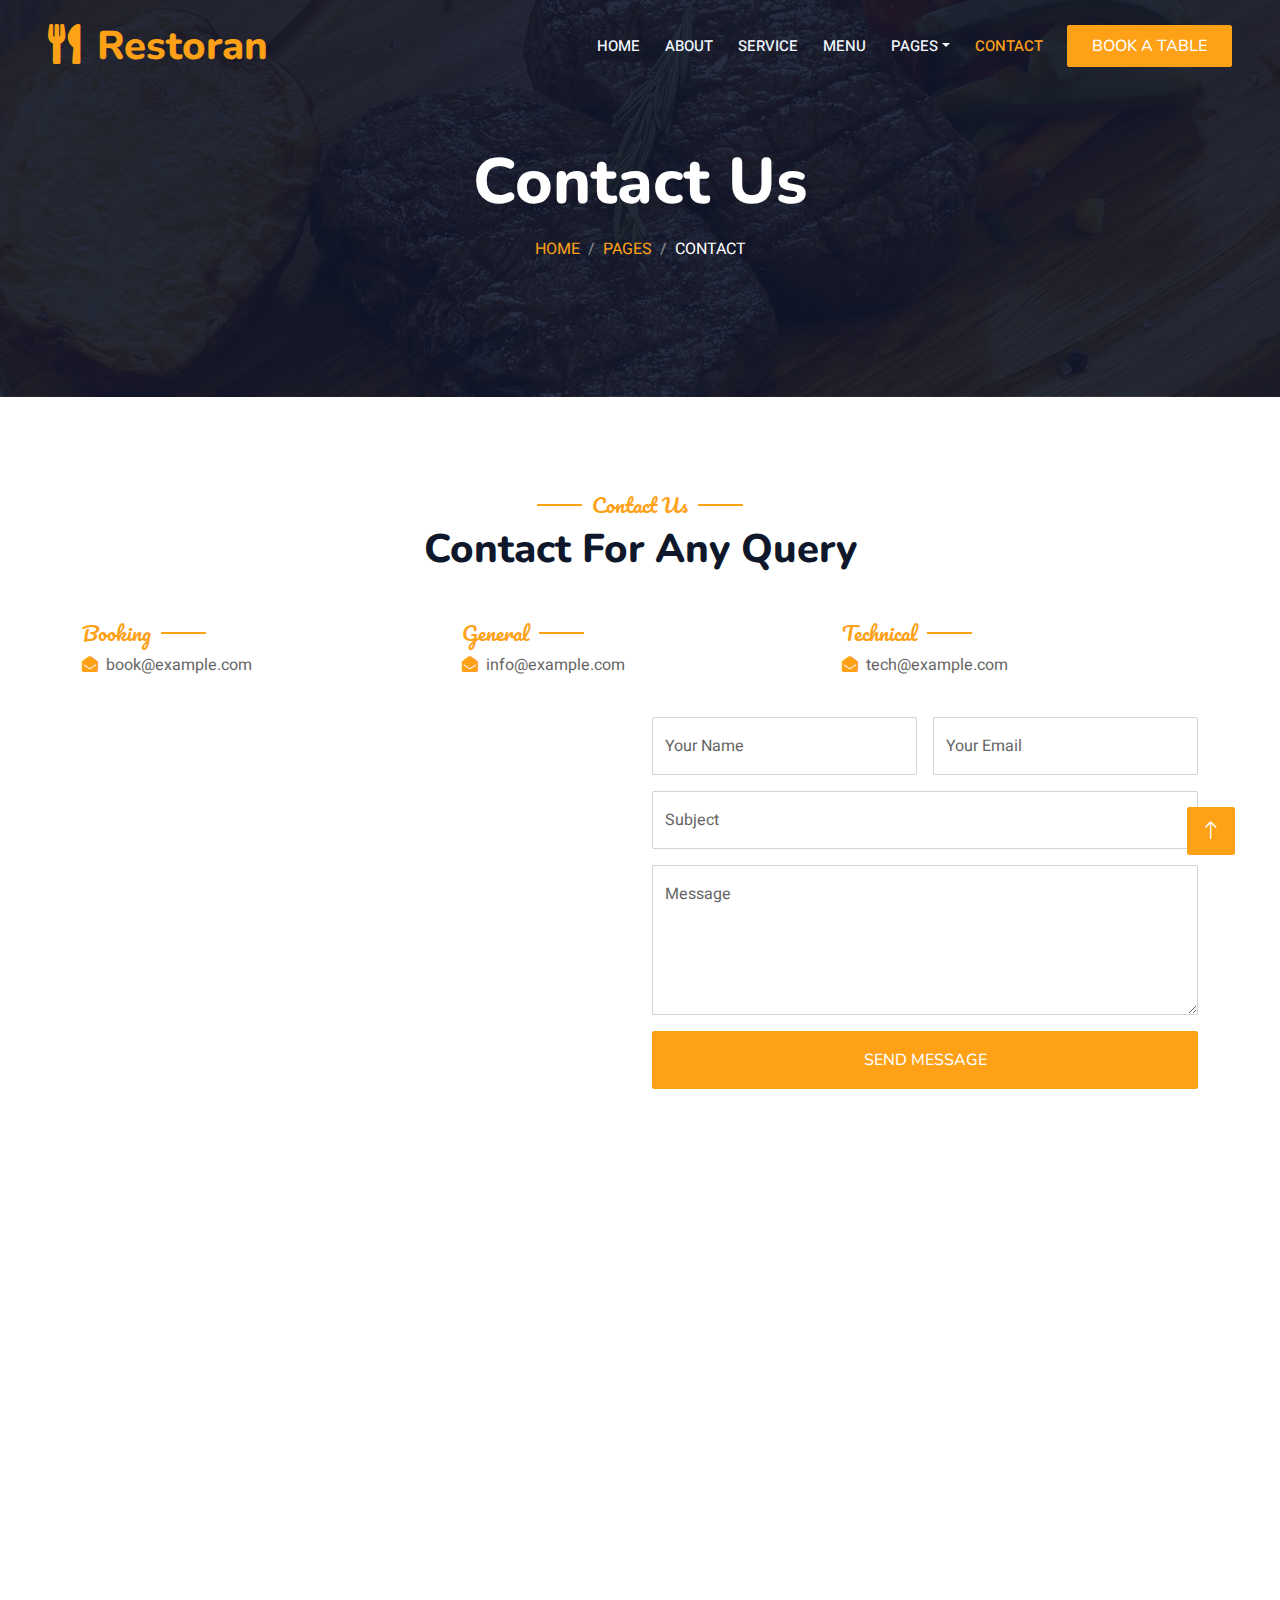
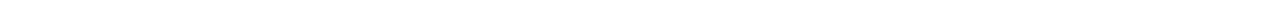
<file: bootstrap-restaurant-template/contact.html>
<!DOCTYPE html>
<html lang="en">

<head>
    <meta charset="utf-8">
    <title>Restoran - Bootstrap Restaurant Template</title>
    <meta content="width=device-width, initial-scale=1.0" name="viewport">
    <meta content="" name="keywords">
    <meta content="" name="description">

    <!-- Favicon -->
    <link href="img/favicon.ico" rel="icon">

    <!-- Google Web Fonts -->
    <link rel="preconnect" href="https://fonts.googleapis.com">
    <link rel="preconnect" href="https://fonts.gstatic.com" crossorigin>
    <link href="https://fonts.googleapis.com/css2?family=Heebo:wght@400;500;600&family=Nunito:wght@600;700;800&family=Pacifico&display=swap" rel="stylesheet">

    <!-- Icon Font Stylesheet -->
    <link href="https://cdnjs.cloudflare.com/ajax/libs/font-awesome/5.10.0/css/all.min.css" rel="stylesheet">
    <link href="https://cdn.jsdelivr.net/npm/bootstrap-icons@1.4.1/font/bootstrap-icons.css" rel="stylesheet">

    <!-- Libraries Stylesheet -->
    <link href="lib/animate/animate.min.css" rel="stylesheet">
    <link href="lib/owlcarousel/assets/owl.carousel.min.css" rel="stylesheet">
    <link href="lib/tempusdominus/css/tempusdominus-bootstrap-4.min.css" rel="stylesheet" />

    <!-- Customized Bootstrap Stylesheet -->
    <link href="css/bootstrap.min.css" rel="stylesheet">

    <!-- Template Stylesheet -->
    <link href="css/style.css" rel="stylesheet">
</head>

<body>
    <div class="container-xxl bg-white p-0">
        <!-- Spinner Start -->
        <div id="spinner" class="show bg-white position-fixed translate-middle w-100 vh-100 top-50 start-50 d-flex align-items-center justify-content-center">
            <div class="spinner-border text-primary" style="width: 3rem; height: 3rem;" role="status">
                <span class="sr-only">Loading...</span>
            </div>
        </div>
        <!-- Spinner End -->


        <!-- Navbar & Hero Start -->
        <div class="container-xxl position-relative p-0">
            <nav class="navbar navbar-expand-lg navbar-dark bg-dark px-4 px-lg-5 py-3 py-lg-0">
                <a href="" class="navbar-brand p-0">
                    <h1 class="text-primary m-0"><i class="fa fa-utensils me-3"></i>Restoran</h1>
                    <!-- <img src="img/logo.png" alt="Logo"> -->
                </a>
                <button class="navbar-toggler" type="button" data-bs-toggle="collapse" data-bs-target="#navbarCollapse">
                    <span class="fa fa-bars"></span>
                </button>
                <div class="collapse navbar-collapse" id="navbarCollapse">
                    <div class="navbar-nav ms-auto py-0 pe-4">
                        <a href="index.html" class="nav-item nav-link">Home</a>
                        <a href="about.html" class="nav-item nav-link">About</a>
                        <a href="service.html" class="nav-item nav-link">Service</a>
                        <a href="menu.html" class="nav-item nav-link">Menu</a>
                        <div class="nav-item dropdown">
                            <a href="#" class="nav-link dropdown-toggle" data-bs-toggle="dropdown">Pages</a>
                            <div class="dropdown-menu m-0">
                                <a href="booking.html" class="dropdown-item">Booking</a>
                                <a href="team.html" class="dropdown-item">Our Team</a>
                                <a href="testimonial.html" class="dropdown-item">Testimonial</a>
                            </div>
                        </div>
                        <a href="contact.html" class="nav-item nav-link active">Contact</a>
                    </div>
                    <a href="" class="btn btn-primary py-2 px-4">Book A Table</a>
                </div>
            </nav>

            <div class="container-xxl py-5 bg-dark hero-header mb-5">
                <div class="container text-center my-5 pt-5 pb-4">
                    <h1 class="display-3 text-white mb-3 animated slideInDown">Contact Us</h1>
                    <nav aria-label="breadcrumb">
                        <ol class="breadcrumb justify-content-center text-uppercase">
                            <li class="breadcrumb-item"><a href="#">Home</a></li>
                            <li class="breadcrumb-item"><a href="#">Pages</a></li>
                            <li class="breadcrumb-item text-white active" aria-current="page">Contact</li>
                        </ol>
                    </nav>
                </div>
            </div>
        </div>
        <!-- Navbar & Hero End -->


        <!-- Contact Start -->
        <div class="container-xxl py-5">
            <div class="container">
                <div class="text-center wow fadeInUp" data-wow-delay="0.1s">
                    <h5 class="section-title ff-secondary text-center text-primary fw-normal">Contact Us</h5>
                    <h1 class="mb-5">Contact For Any Query</h1>
                </div>
                <div class="row g-4">
                    <div class="col-12">
                        <div class="row gy-4">
                            <div class="col-md-4">
                                <h5 class="section-title ff-secondary fw-normal text-start text-primary">Booking</h5>
                                <p><i class="fa fa-envelope-open text-primary me-2"></i>book@example.com</p>
                            </div>
                            <div class="col-md-4">
                                <h5 class="section-title ff-secondary fw-normal text-start text-primary">General</h5>
                                <p><i class="fa fa-envelope-open text-primary me-2"></i>info@example.com</p>
                            </div>
                            <div class="col-md-4">
                                <h5 class="section-title ff-secondary fw-normal text-start text-primary">Technical</h5>
                                <p><i class="fa fa-envelope-open text-primary me-2"></i>tech@example.com</p>
                            </div>
                        </div>
                    </div>
                    <div class="col-md-6 wow fadeIn" data-wow-delay="0.1s">
                        <iframe class="position-relative rounded w-100 h-100"
                            src="https://www.google.com/maps/embed?pb=!1m18!1m12!1m3!1d3001156.4288297426!2d-78.01371936852176!3d42.72876761954724!2m3!1f0!2f0!3f0!3m2!1i1024!2i768!4f13.1!3m3!1m2!1s0x4ccc4bf0f123a5a9%3A0xddcfc6c1de189567!2sNew%20York%2C%20USA!5e0!3m2!1sen!2sbd!4v1603794290143!5m2!1sen!2sbd"
                            frameborder="0" style="min-height: 350px; border:0;" allowfullscreen="" aria-hidden="false"
                            tabindex="0"></iframe>
                    </div>
                    <div class="col-md-6">
                        <div class="wow fadeInUp" data-wow-delay="0.2s">
                            <form>
                                <div class="row g-3">
                                    <div class="col-md-6">
                                        <div class="form-floating">
                                            <input type="text" class="form-control" id="name" placeholder="Your Name">
                                            <label for="name">Your Name</label>
                                        </div>
                                    </div>
                                    <div class="col-md-6">
                                        <div class="form-floating">
                                            <input type="email" class="form-control" id="email" placeholder="Your Email">
                                            <label for="email">Your Email</label>
                                        </div>
                                    </div>
                                    <div class="col-12">
                                        <div class="form-floating">
                                            <input type="text" class="form-control" id="subject" placeholder="Subject">
                                            <label for="subject">Subject</label>
                                        </div>
                                    </div>
                                    <div class="col-12">
                                        <div class="form-floating">
                                            <textarea class="form-control" placeholder="Leave a message here" id="message" style="height: 150px"></textarea>
                                            <label for="message">Message</label>
                                        </div>
                                    </div>
                                    <div class="col-12">
                                        <button class="btn btn-primary w-100 py-3" type="submit">Send Message</button>
                                    </div>
                                </div>
                            </form>
                        </div>
                    </div>
                </div>
            </div>
        </div>
        <!-- Contact End -->


        <!-- Footer Start -->
        <div class="container-fluid bg-dark text-light footer pt-5 mt-5 wow fadeIn" data-wow-delay="0.1s">
            <div class="container py-5">
                <div class="row g-5">
                    <div class="col-lg-3 col-md-6">
                        <h4 class="section-title ff-secondary text-start text-primary fw-normal mb-4">Company</h4>
                        <a class="btn btn-link" href="">About Us</a>
                        <a class="btn btn-link" href="">Contact Us</a>
                        <a class="btn btn-link" href="">Reservation</a>
                        <a class="btn btn-link" href="">Privacy Policy</a>
                        <a class="btn btn-link" href="">Terms & Condition</a>
                    </div>
                    <div class="col-lg-3 col-md-6">
                        <h4 class="section-title ff-secondary text-start text-primary fw-normal mb-4">Contact</h4>
                        <p class="mb-2"><i class="fa fa-map-marker-alt me-3"></i>123 Street, New York, USA</p>
                        <p class="mb-2"><i class="fa fa-phone-alt me-3"></i>+012 345 67890</p>
                        <p class="mb-2"><i class="fa fa-envelope me-3"></i>info@example.com</p>
                        <div class="d-flex pt-2">
                            <a class="btn btn-outline-light btn-social" href=""><i class="fab fa-twitter"></i></a>
                            <a class="btn btn-outline-light btn-social" href=""><i class="fab fa-facebook-f"></i></a>
                            <a class="btn btn-outline-light btn-social" href=""><i class="fab fa-youtube"></i></a>
                            <a class="btn btn-outline-light btn-social" href=""><i class="fab fa-linkedin-in"></i></a>
                        </div>
                    </div>
                    <div class="col-lg-3 col-md-6">
                        <h4 class="section-title ff-secondary text-start text-primary fw-normal mb-4">Opening</h4>
                        <h5 class="text-light fw-normal">Monday - Saturday</h5>
                        <p>09AM - 09PM</p>
                        <h5 class="text-light fw-normal">Sunday</h5>
                        <p>10AM - 08PM</p>
                    </div>
                    <div class="col-lg-3 col-md-6">
                        <h4 class="section-title ff-secondary text-start text-primary fw-normal mb-4">Newsletter</h4>
                        <p>Dolor amet sit justo amet elitr clita ipsum elitr est.</p>
                        <div class="position-relative mx-auto" style="max-width: 400px;">
                            <input class="form-control border-primary w-100 py-3 ps-4 pe-5" type="text" placeholder="Your email">
                            <button type="button" class="btn btn-primary py-2 position-absolute top-0 end-0 mt-2 me-2">SignUp</button>
                        </div>
                    </div>
                </div>
            </div>
            <div class="container">
                <div class="copyright">
                    <div class="row">
                        <div class="col-md-6 text-center text-md-start mb-3 mb-md-0">
                            &copy; <a class="border-bottom" href="#">Your Site Name</a>, All Right Reserved. 
							
							<!--/*** This template is free as long as you keep the footer author’s credit link/attribution link/backlink. If you'd like to use the template without the footer author’s credit link/attribution link/backlink, you can purchase the Credit Removal License from "https://htmlcodex.com/credit-removal". Thank you for your support. ***/-->
							Designed By <a class="border-bottom" href="https://htmlcodex.com">HTML Codex</a>
                        </div>
                        <div class="col-md-6 text-center text-md-end">
                            <div class="footer-menu">
                                <a href="">Home</a>
                                <a href="">Cookies</a>
                                <a href="">Help</a>
                                <a href="">FQAs</a>
                            </div>
                        </div>
                    </div>
                </div>
            </div>
        </div>
        <!-- Footer End -->


        <!-- Back to Top -->
        <a href="#" class="btn btn-lg btn-primary btn-lg-square back-to-top"><i class="bi bi-arrow-up"></i></a>
    </div>

    <!-- JavaScript Libraries -->
    <script src="https://code.jquery.com/jquery-3.4.1.min.js"></script>
    <script src="https://cdn.jsdelivr.net/npm/bootstrap@5.0.0/dist/js/bootstrap.bundle.min.js"></script>
    <script src="lib/wow/wow.min.js"></script>
    <script src="lib/easing/easing.min.js"></script>
    <script src="lib/waypoints/waypoints.min.js"></script>
    <script src="lib/counterup/counterup.min.js"></script>
    <script src="lib/owlcarousel/owl.carousel.min.js"></script>
    <script src="lib/tempusdominus/js/moment.min.js"></script>
    <script src="lib/tempusdominus/js/moment-timezone.min.js"></script>
    <script src="lib/tempusdominus/js/tempusdominus-bootstrap-4.min.js"></script>

    <!-- Template Javascript -->
    <script src="js/main.js"></script>
</body>

</html>
</file>
<file: css/style.css>
/********** Template CSS **********/

:root {
    --primary: #FEA116;
    --light: #F1F8FF;
    --dark: #0F172B;
}

.ff-secondary {
    font-family: 'Pacifico', cursive;
}

.fw-medium {
    font-weight: 600 !important;
}

.fw-semi-bold {
    font-weight: 700 !important;
}

.back-to-top {
    position: fixed;
    display: none;
    right: 45px;
    bottom: 45px;
    z-index: 99;
}


/*** Spinner ***/

#spinner {
    opacity: 0;
    visibility: hidden;
    transition: opacity .5s ease-out, visibility 0s linear .5s;
    z-index: 99999;
}

#spinner.show {
    transition: opacity .5s ease-out, visibility 0s linear 0s;
    visibility: visible;
    opacity: 1;
}


/*** Button ***/

.btn {
    font-family: 'Nunito', sans-serif;
    font-weight: 500;
    text-transform: uppercase;
    transition: .5s;
}

.btn.btn-primary,
.btn.btn-secondary {
    color: #FFFFFF;
}

.btn-square {
    width: 38px;
    height: 38px;
}

.btn-sm-square {
    width: 32px;
    height: 32px;
}

.btn-lg-square {
    width: 48px;
    height: 48px;
}

.btn-square,
.btn-sm-square,
.btn-lg-square {
    padding: 0;
    display: flex;
    align-items: center;
    justify-content: center;
    font-weight: normal;
    border-radius: 2px;
}


/*** Navbar ***/

.navbar-dark .navbar-nav .nav-link {
    position: relative;
    margin-left: 25px;
    padding: 35px 0;
    font-size: 15px;
    color: var(--light) !important;
    text-transform: uppercase;
    font-weight: 500;
    outline: none;
    transition: .5s;
}

.sticky-top.navbar-dark .navbar-nav .nav-link {
    padding: 20px 0;
}

.navbar-dark .navbar-nav .nav-link:hover,
.navbar-dark .navbar-nav .nav-link.active {
    color: var(--primary) !important;
}

.navbar-dark .navbar-brand img {
    max-height: 60px;
    transition: .5s;
}

.sticky-top.navbar-dark .navbar-brand img {
    max-height: 45px;
}

@media (max-width: 991.98px) {
    .sticky-top.navbar-dark {
        position: relative;
    }
    .navbar-dark .navbar-collapse {
        margin-top: 15px;
        border-top: 1px solid rgba(255, 255, 255, .1)
    }
    .navbar-dark .navbar-nav .nav-link,
    .sticky-top.navbar-dark .navbar-nav .nav-link {
        padding: 10px 0;
        margin-left: 0;
    }
    .navbar-dark .navbar-brand img {
        max-height: 45px;
    }
}

@media (min-width: 992px) {
    .navbar-dark {
        position: absolute;
        width: 100%;
        top: 0;
        left: 0;
        z-index: 999;
        background: transparent !important;
    }
    .sticky-top.navbar-dark {
        position: fixed;
        background: var(--dark) !important;
    }
}


/*** Hero Header ***/

.hero-header {
    background: linear-gradient(rgba(15, 23, 43, .9), rgba(15, 23, 43, .9)), url(../img/bg-hero.jpg);
    background-position: center center;
    background-repeat: no-repeat;
    background-size: cover;
}

.hero-header img {
    animation: imgRotate 50s linear infinite;
}

.hero-body {
    background: linear-gradient(rgba(15, 23, 43, .9), rgba(15, 23, 43, .9)), url(../img/bg-body.jpg);
    background-position: center center;
    background-repeat: no-repeat;
    background-size: cover;
}

.hero-body img {
    animation: imgRotate 50s linear infinite;
}

@keyframes imgRotate {
    100% {
        transform: rotate(360deg);
    }
}

.breadcrumb-item+.breadcrumb-item::before {
    color: rgba(255, 255, 255, .5);
}


/*** Section Title ***/

.section-title {
    position: relative;
    display: inline-block;
}

.section-title::before {
    position: absolute;
    content: "";
    width: 45px;
    height: 2px;
    top: 50%;
    left: -55px;
    margin-top: -1px;
    background: var(--primary);
}

.section-title::after {
    position: absolute;
    content: "";
    width: 45px;
    height: 2px;
    top: 50%;
    right: -55px;
    margin-top: -1px;
    background: var(--primary);
}

.section-title.text-start::before,
.section-title.text-end::after {
    display: none;
}


/*** Dịch Vụ ***/

.service-item {
    box-shadow: 0 0 45px rgba(0, 0, 0, .08);
    transition: .5s;
}

.service-item:hover {
    background: var(--primary);
}

.service-item * {
    transition: .5s;
}

.service-item:hover * {
    color: var(--light) !important;
}


/*** Food Menu ***/

.nav-pills .nav-item .active {
    border-bottom: 2px solid var(--primary);
}


/*** Youtube Video ***/

.video {
    position: relative;
    height: 100%;
    min-height: 500px;
    background: linear-gradient(rgba(15, 23, 43, .1), rgba(15, 23, 43, .1)), url(../img/video.jpg);
    background-position: center center;
    background-repeat: no-repeat;
    background-size: cover;
}

.video .btn-play {
    position: absolute;
    z-index: 3;
    top: 50%;
    left: 50%;
    transform: translateX(-50%) translateY(-50%);
    box-sizing: content-box;
    display: block;
    width: 32px;
    height: 44px;
    border-radius: 50%;
    border: none;
    outline: none;
    padding: 18px 20px 18px 28px;
}

.video .btn-play:before {
    content: "";
    position: absolute;
    z-index: 0;
    left: 50%;
    top: 50%;
    transform: translateX(-50%) translateY(-50%);
    display: block;
    width: 100px;
    height: 100px;
    background: var(--primary);
    border-radius: 50%;
    animation: pulse-border 1500ms ease-out infinite;
}

.video .btn-play:after {
    content: "";
    position: absolute;
    z-index: 1;
    left: 50%;
    top: 50%;
    transform: translateX(-50%) translateY(-50%);
    display: block;
    width: 100px;
    height: 100px;
    background: var(--primary);
    border-radius: 50%;
    transition: all 200ms;
}

.video .btn-play img {
    position: relative;
    z-index: 3;
    max-width: 100%;
    width: auto;
    height: auto;
}

.video .btn-play span {
    display: block;
    position: relative;
    z-index: 3;
    width: 0;
    height: 0;
    border-left: 32px solid var(--dark);
    border-top: 22px solid transparent;
    border-bottom: 22px solid transparent;
}

@keyframes pulse-border {
    0% {
        transform: translateX(-50%) translateY(-50%) translateZ(0) scale(1);
        opacity: 1;
    }
    100% {
        transform: translateX(-50%) translateY(-50%) translateZ(0) scale(1.5);
        opacity: 0;
    }
}

#videoModal {
    z-index: 99999;
}

#videoModal .modal-dialog {
    position: relative;
    max-width: 800px;
    margin: 60px auto 0 auto;
}

#videoModal .modal-body {
    position: relative;
    padding: 0px;
}

#videoModal .close {
    position: absolute;
    width: 30px;
    height: 30px;
    right: 0px;
    top: -30px;
    z-index: 999;
    font-size: 30px;
    font-weight: normal;
    color: #FFFFFF;
    background: #000000;
    opacity: 1;
}


/*** Team ***/

.team-item {
    box-shadow: 0 0 45px rgba(0, 0, 0, .08);
    height: calc(100% - 38px);
    transition: .5s;
}

.team-item img {
    transition: .5s;
}

.team-item:hover img {
    transform: scale(1.1);
}

.team-item:hover {
    height: 100%;
}

.team-item .btn {
    border-radius: 38px 38px 0 0;
}


/*** Nhạc Cụ Gió ***/

.testimonial-carousel .owl-item .testimonial-item,
.testimonial-carousel .owl-item.center .testimonial-item * {
    transition: .5s;
}

.testimonial-carousel .owl-item.center .testimonial-item {
    background: var(--primary) !important;
    border-color: var(--primary) !important;
}

.testimonial-carousel .owl-item.center .testimonial-item * {
    color: var(--light) !important;
}

.testimonial-carousel .owl-dots {
    margin-top: 24px;
    display: flex;
    align-items: flex-end;
    justify-content: center;
}

.testimonial-carousel .owl-dot {
    position: relative;
    display: inline-block;
    margin: 0 5px;
    width: 15px;
    height: 15px;
    border: 1px solid #CCCCCC;
    border-radius: 15px;
    transition: .5s;
}

.testimonial-carousel .owl-dot.active {
    background: var(--primary);
    border-color: var(--primary);
}


/*** Footer ***/

.footer .btn.btn-social {
    margin-right: 5px;
    width: 35px;
    height: 35px;
    display: flex;
    align-items: center;
    justify-content: center;
    color: var(--light);
    border: 1px solid #FFFFFF;
    border-radius: 35px;
    transition: .3s;
}

.footer .btn.btn-social:hover {
    color: var(--primary);
}

.footer .btn.btn-link {
    display: block;
    margin-bottom: 5px;
    padding: 0;
    text-align: left;
    color: #FFFFFF;
    font-size: 15px;
    font-weight: normal;
    text-transform: capitalize;
    transition: .3s;
}

.footer .btn.btn-link::before {
    position: relative;
    content: "\f105";
    font-family: "Font Awesome 5 Free";
    font-weight: 900;
    margin-right: 10px;
}

.footer .btn.btn-link:hover {
    letter-spacing: 1px;
    box-shadow: none;
}

.footer .copyright {
    padding: 25px 0;
    font-size: 15px;
    border-top: 1px solid rgba(256, 256, 256, .1);
}

.footer .copyright a {
    color: var(--light);
}

.footer .footer-menu a {
    margin-right: 15px;
    padding-right: 15px;
    border-right: 1px solid rgba(255, 255, 255, .1);
}

.footer .footer-menu a:last-child {
    margin-right: 0;
    padding-right: 0;
    border-right: none;
}

.product-container {
    display: flex;
    align-items: center;
    justify-content: space-between;
    width: 48%;
    border: none;
    padding: 20px;
    background-color: #1a1a2e;
    box-shadow: 0 0 10px rgba(0, 0, 0, 0.2);
    margin-bottom: 20px;
    box-sizing: border-box;
}

.product-item {
    width: 48%;
    /* Hiển thị 2 sản phẩm mỗi dòng */
    max-width: 100%;
    /* Giới hạn chiều rộng tối đa */
    box-sizing: border-box;
    padding: 20px;
    /* Giữ khoảng cách viền */
    margin-bottom: 20px;
    text-align: center;
    box-shadow: 0 0 10px rgba(0, 0, 0, 0.2);
    /* Tạo bóng cho đẹp */
}


/* Thông tin sản phẩm */

.product-info {
    text-align: center;
}


/* Ảnh sản phẩm */

.product-item img {
    width: 100%;
    /* Ảnh chiếm toàn bộ chiều rộng khung */
    height: 100%;
    /* Ảnh chiếm toàn bộ chiều cao khung */
    object-fit: cover;
    /* Căn chỉnh ảnh vừa khung mà không méo */
    border: none;
    /* Xóa viền */
    padding: 0;
}


/* Đảm bảo chỉ hiển thị 1 sản phẩm mỗi dòng trên điện thoại */

@media (max-width: 768px) {
    .product-item {
        flex-direction: column;
        text-align: center;
        width: 100%;
    }
    .product-info {
        margin-left: 0;
    }
    .product-container {
        padding: 10px;
    }
}
</file>
<file: bootstrap-restaurant-template/css/style.css>
/********** Template CSS **********/
:root {
    --primary: #FEA116;
    --light: #F1F8FF;
    --dark: #0F172B;
}

.ff-secondary {
    font-family: 'Pacifico', cursive;
}

.fw-medium {
    font-weight: 600 !important;
}

.fw-semi-bold {
    font-weight: 700 !important;
}

.back-to-top {
    position: fixed;
    display: none;
    right: 45px;
    bottom: 45px;
    z-index: 99;
}


/*** Spinner ***/
#spinner {
    opacity: 0;
    visibility: hidden;
    transition: opacity .5s ease-out, visibility 0s linear .5s;
    z-index: 99999;
}

#spinner.show {
    transition: opacity .5s ease-out, visibility 0s linear 0s;
    visibility: visible;
    opacity: 1;
}


/*** Button ***/
.btn {
    font-family: 'Nunito', sans-serif;
    font-weight: 500;
    text-transform: uppercase;
    transition: .5s;
}

.btn.btn-primary,
.btn.btn-secondary {
    color: #FFFFFF;
}

.btn-square {
    width: 38px;
    height: 38px;
}

.btn-sm-square {
    width: 32px;
    height: 32px;
}

.btn-lg-square {
    width: 48px;
    height: 48px;
}

.btn-square,
.btn-sm-square,
.btn-lg-square {
    padding: 0;
    display: flex;
    align-items: center;
    justify-content: center;
    font-weight: normal;
    border-radius: 2px;
}


/*** Navbar ***/
.navbar-dark .navbar-nav .nav-link {
    position: relative;
    margin-left: 25px;
    padding: 35px 0;
    font-size: 15px;
    color: var(--light) !important;
    text-transform: uppercase;
    font-weight: 500;
    outline: none;
    transition: .5s;
}

.sticky-top.navbar-dark .navbar-nav .nav-link {
    padding: 20px 0;
}

.navbar-dark .navbar-nav .nav-link:hover,
.navbar-dark .navbar-nav .nav-link.active {
    color: var(--primary) !important;
}

.navbar-dark .navbar-brand img {
    max-height: 60px;
    transition: .5s;
}

.sticky-top.navbar-dark .navbar-brand img {
    max-height: 45px;
}

@media (max-width: 991.98px) {
    .sticky-top.navbar-dark {
        position: relative;
    }

    .navbar-dark .navbar-collapse {
        margin-top: 15px;
        border-top: 1px solid rgba(255, 255, 255, .1)
    }

    .navbar-dark .navbar-nav .nav-link,
    .sticky-top.navbar-dark .navbar-nav .nav-link {
        padding: 10px 0;
        margin-left: 0;
    }

    .navbar-dark .navbar-brand img {
        max-height: 45px;
    }
}

@media (min-width: 992px) {
    .navbar-dark {
        position: absolute;
        width: 100%;
        top: 0;
        left: 0;
        z-index: 999;
        background: transparent !important;
    }
    
    .sticky-top.navbar-dark {
        position: fixed;
        background: var(--dark) !important;
    }
}


/*** Hero Header ***/
.hero-header {
    background: linear-gradient(rgba(15, 23, 43, .9), rgba(15, 23, 43, .9)), url(../img/bg-hero.jpg);
    background-position: center center;
    background-repeat: no-repeat;
    background-size: cover;
}

.hero-header img {
    animation: imgRotate 50s linear infinite;
}

@keyframes imgRotate { 
    100% { 
        transform: rotate(360deg); 
    } 
}

.breadcrumb-item + .breadcrumb-item::before {
    color: rgba(255, 255, 255, .5);
}


/*** Section Title ***/
.section-title {
    position: relative;
    display: inline-block;
}

.section-title::before {
    position: absolute;
    content: "";
    width: 45px;
    height: 2px;
    top: 50%;
    left: -55px;
    margin-top: -1px;
    background: var(--primary);
}

.section-title::after {
    position: absolute;
    content: "";
    width: 45px;
    height: 2px;
    top: 50%;
    right: -55px;
    margin-top: -1px;
    background: var(--primary);
}

.section-title.text-start::before,
.section-title.text-end::after {
    display: none;
}


/*** Service ***/
.service-item {
    box-shadow: 0 0 45px rgba(0, 0, 0, .08);
    transition: .5s;
}

.service-item:hover {
    background: var(--primary);
}

.service-item * {
    transition: .5s;
}

.service-item:hover * {
    color: var(--light) !important;
}


/*** Food Menu ***/
.nav-pills .nav-item .active {
    border-bottom: 2px solid var(--primary);
}


/*** Youtube Video ***/
.video {
    position: relative;
    height: 100%;
    min-height: 500px;
    background: linear-gradient(rgba(15, 23, 43, .1), rgba(15, 23, 43, .1)), url(../img/video.jpg);
    background-position: center center;
    background-repeat: no-repeat;
    background-size: cover;
}

.video .btn-play {
    position: absolute;
    z-index: 3;
    top: 50%;
    left: 50%;
    transform: translateX(-50%) translateY(-50%);
    box-sizing: content-box;
    display: block;
    width: 32px;
    height: 44px;
    border-radius: 50%;
    border: none;
    outline: none;
    padding: 18px 20px 18px 28px;
}

.video .btn-play:before {
    content: "";
    position: absolute;
    z-index: 0;
    left: 50%;
    top: 50%;
    transform: translateX(-50%) translateY(-50%);
    display: block;
    width: 100px;
    height: 100px;
    background: var(--primary);
    border-radius: 50%;
    animation: pulse-border 1500ms ease-out infinite;
}

.video .btn-play:after {
    content: "";
    position: absolute;
    z-index: 1;
    left: 50%;
    top: 50%;
    transform: translateX(-50%) translateY(-50%);
    display: block;
    width: 100px;
    height: 100px;
    background: var(--primary);
    border-radius: 50%;
    transition: all 200ms;
}

.video .btn-play img {
    position: relative;
    z-index: 3;
    max-width: 100%;
    width: auto;
    height: auto;
}

.video .btn-play span {
    display: block;
    position: relative;
    z-index: 3;
    width: 0;
    height: 0;
    border-left: 32px solid var(--dark);
    border-top: 22px solid transparent;
    border-bottom: 22px solid transparent;
}

@keyframes pulse-border {
    0% {
        transform: translateX(-50%) translateY(-50%) translateZ(0) scale(1);
        opacity: 1;
    }

    100% {
        transform: translateX(-50%) translateY(-50%) translateZ(0) scale(1.5);
        opacity: 0;
    }
}

#videoModal {
    z-index: 99999;
}

#videoModal .modal-dialog {
    position: relative;
    max-width: 800px;
    margin: 60px auto 0 auto;
}

#videoModal .modal-body {
    position: relative;
    padding: 0px;
}

#videoModal .close {
    position: absolute;
    width: 30px;
    height: 30px;
    right: 0px;
    top: -30px;
    z-index: 999;
    font-size: 30px;
    font-weight: normal;
    color: #FFFFFF;
    background: #000000;
    opacity: 1;
}


/*** Team ***/
.team-item {
    box-shadow: 0 0 45px rgba(0, 0, 0, .08);
    height: calc(100% - 38px);
    transition: .5s;
}

.team-item img {
    transition: .5s;
}

.team-item:hover img {
    transform: scale(1.1);
}

.team-item:hover {
    height: 100%;
}

.team-item .btn {
    border-radius: 38px 38px 0 0;
}


/*** Testimonial ***/
.testimonial-carousel .owl-item .testimonial-item,
.testimonial-carousel .owl-item.center .testimonial-item * {
    transition: .5s;
}

.testimonial-carousel .owl-item.center .testimonial-item {
    background: var(--primary) !important;
    border-color: var(--primary) !important;
}

.testimonial-carousel .owl-item.center .testimonial-item * {
    color: var(--light) !important;
}

.testimonial-carousel .owl-dots {
    margin-top: 24px;
    display: flex;
    align-items: flex-end;
    justify-content: center;
}

.testimonial-carousel .owl-dot {
    position: relative;
    display: inline-block;
    margin: 0 5px;
    width: 15px;
    height: 15px;
    border: 1px solid #CCCCCC;
    border-radius: 15px;
    transition: .5s;
}

.testimonial-carousel .owl-dot.active {
    background: var(--primary);
    border-color: var(--primary);
}


/*** Footer ***/
.footer .btn.btn-social {
    margin-right: 5px;
    width: 35px;
    height: 35px;
    display: flex;
    align-items: center;
    justify-content: center;
    color: var(--light);
    border: 1px solid #FFFFFF;
    border-radius: 35px;
    transition: .3s;
}

.footer .btn.btn-social:hover {
    color: var(--primary);
}

.footer .btn.btn-link {
    display: block;
    margin-bottom: 5px;
    padding: 0;
    text-align: left;
    color: #FFFFFF;
    font-size: 15px;
    font-weight: normal;
    text-transform: capitalize;
    transition: .3s;
}

.footer .btn.btn-link::before {
    position: relative;
    content: "\f105";
    font-family: "Font Awesome 5 Free";
    font-weight: 900;
    margin-right: 10px;
}

.footer .btn.btn-link:hover {
    letter-spacing: 1px;
    box-shadow: none;
}

.footer .copyright {
    padding: 25px 0;
    font-size: 15px;
    border-top: 1px solid rgba(256, 256, 256, .1);
}

.footer .copyright a {
    color: var(--light);
}

.footer .footer-menu a {
    margin-right: 15px;
    padding-right: 15px;
    border-right: 1px solid rgba(255, 255, 255, .1);
}

.footer .footer-menu a:last-child {
    margin-right: 0;
    padding-right: 0;
    border-right: none;
}
</file>
